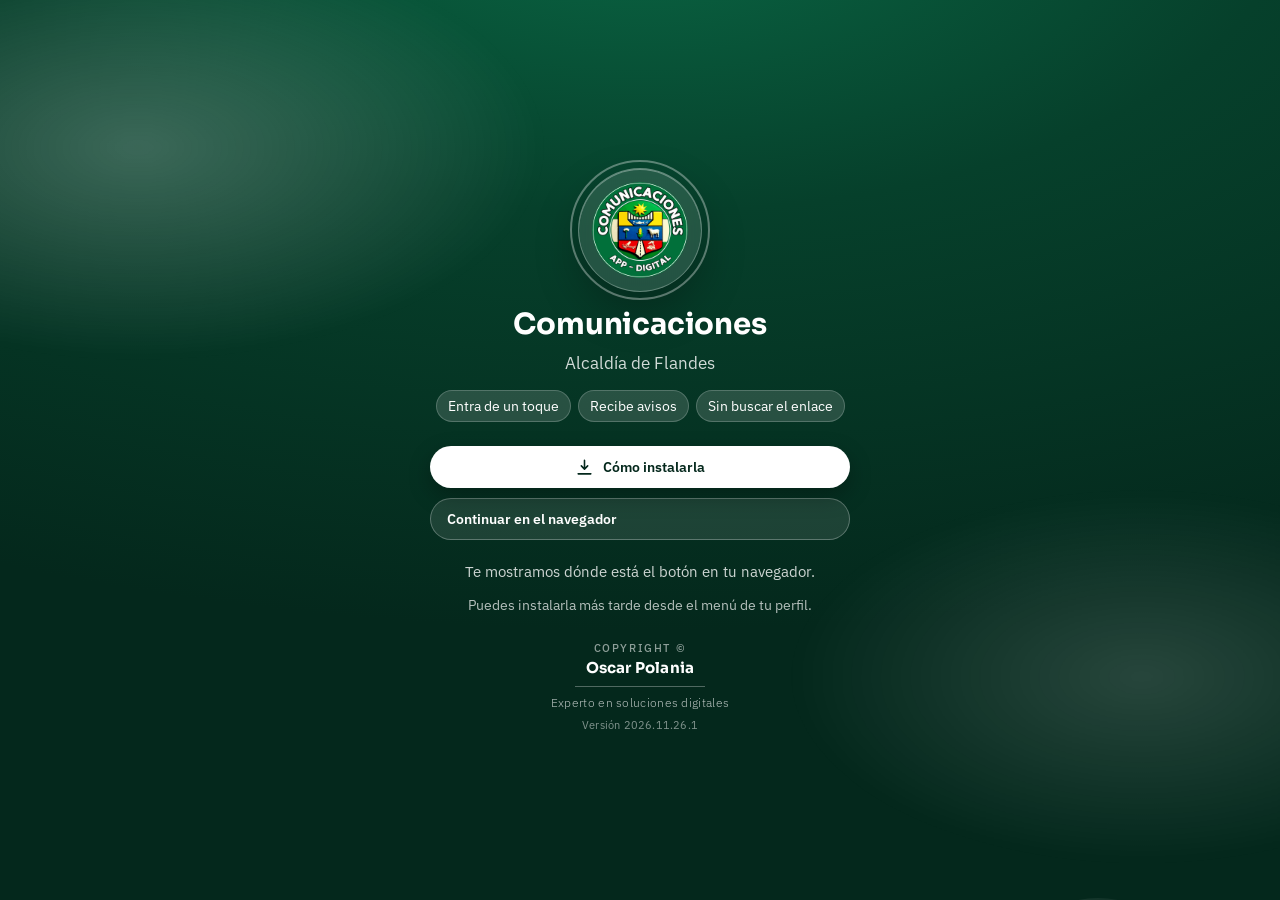
<file: index.html>
<!doctype html>
<html lang="es">
<head>
<meta charset="utf-8">
<meta name="viewport" content="width=device-width, initial-scale=1, viewport-fit=cover">
<meta name="theme-color" content="#06402B">
<meta name="description" content="App de Comunicaciones de la Alcaldía de Flandes: solicitudes, reparto, informes, comunicados y directorio.">
<title>Comunicaciones · Alcaldía de Flandes</title>

<!-- Las fuentes del kit (IBM Plex Sans y Sora). display=swap: el texto se
     ve desde el primer instante aunque la fuente llegue después. -->
<link rel="preconnect" href="https://fonts.googleapis.com">
<link rel="preconnect" href="https://fonts.gstatic.com" crossorigin>
<link rel="stylesheet" href="https://fonts.googleapis.com/css2?family=IBM+Plex+Sans:wght@400;500;600;700&family=Sora:wght@600;700;800&display=swap">
<link rel="manifest" href="manifest.json">
<!-- El icono es el escudo de COMUNICACIONES APP-DIGITAL que entregó Oss (24/09/2026).
     El de 32 va en la pestaña; el de 180 va SIN transparencia porque iOS
     pinta de negro lo transparente. -->
<link rel="icon" type="image/png" sizes="32x32" href="img/icono-32.png">
<link rel="icon" type="image/png" sizes="192x192" href="img/icono-192.png">
<link rel="apple-touch-icon" sizes="180x180" href="img/icono-180.png">

<!-- El kit primero: base.css define los colores de los dos temas -->
<link rel="stylesheet" href="kit/base.css">
<link rel="stylesheet" href="kit/banner.css">
<link rel="stylesheet" href="kit/sesion.css">
<link rel="stylesheet" href="kit/esqueletos.css">
<link rel="stylesheet" href="kit/guardado.css">
<link rel="stylesheet" href="kit/conexion.css">
<link rel="stylesheet" href="kit/instalar.css">
<link rel="stylesheet" href="kit/antidoble.css">
<link rel="stylesheet" href="kit/creditos.css">
<link rel="stylesheet" href="kit/bienvenida.css">
<link rel="stylesheet" href="kit/cielo.css">
<link rel="stylesheet" href="kit/visor.css">
<link rel="stylesheet" href="kit/insights.css">
<!-- 24/10: el asistente de ayuda (texto y voz) -->
<link rel="stylesheet" href="kit/asistente.css">
<link rel="stylesheet" href="kit/personas.css">
<link rel="stylesheet" href="kit/formato.css">
<!-- 5.1.1: soporte (con hasta 3 capturas) -->
<link rel="stylesheet" href="kit/adjuntos.css">
<link rel="stylesheet" href="kit/soporte.css">
<link rel="stylesheet" href="kit/fechas.css">
<!-- evidencias con zoom -->
<link rel="stylesheet" href="kit/carrusel.css">
<link rel="stylesheet" href="kit/exportar.css">
<link rel="stylesheet" href="styles.css">

<!-- version.js antes que el kit: la pieza de versión lee APP_VERSION al cargarse -->
<script src="version.js"></script>

<!-- js/marca.js SIEMPRE antes que kit.js: de ahí salen API_URL y el resto -->
<script src="js/marca.js"></script>
<script src="kit/kit.js"></script>
<!-- iconos.js antes que las demás piezas: todas pintan con K.icono() -->
<script src="kit/iconos.js"></script>
<script src="kit/confirmar.js"></script>
<script src="kit/version.js"></script>
<script src="kit/banner.js"></script>
<script src="kit/sesion.js"></script>
<script src="kit/esqueletos.js"></script>
<script src="kit/guardado.js"></script>
<script src="kit/conexion.js"></script>
<script src="kit/instalar.js"></script>
<script src="kit/antidoble.js"></script>
<script src="kit/creditos.js"></script>
<script src="kit/guia.js"></script>
<script src="kit/avisos.js"></script>
<script src="kit/bienvenida.js"></script>
<script src="kit/cielo.js"></script>
<script src="kit/visor.js"></script>
<script src="kit/listas.js"></script>
<script src="kit/insights.js"></script>
<!-- 24/10: Gemini (solo elige el tema) y el asistente de ayuda -->
<script src="kit/gemini.js"></script>
<script src="kit/asistente.js"></script>
<script src="kit/pastillas.js"></script>
<!-- personas.js antes que perfil.js: perfil pinta con avatar() -->
<script src="kit/personas.js"></script>
<script src="kit/formato.js"></script>
<script src="kit/perfil.js"></script>
<!-- 5.1.1: soporte. imagenes.js reduce las capturas antes de subirlas -->
<script src="kit/adjuntos.js"></script>
<script src="kit/imagenes.js"></script>
<script src="kit/soporte.js"></script>
<script src="kit/voz.js"></script>
<script src="kit/fechas.js"></script>
<script src="kit/carrusel.js"></script>
<script src="kit/exportar.js"></script>
<!-- 10.5: compartir nativo (ajuste previo F11: "compartir por otro medio" el enlace del solicitante) -->
<script src="kit/compartir.js"></script>
</head>

<body class="kit-fondo">
  <main id="app" class="app"></main>
  <!-- las vistas y ayuda.js antes que app.js: app.js las enruta -->
  <!-- oficina.js antes que las vistas (las piezas que comparten) -->
  <script src="js/oficina.js"></script>
  <!-- Fase 9: solicitudes (lista, detalle y nueva), repartir, mis informes, comunicados y directorio -->
  <script src="js/solicitudes.js"></script>
  <script src="js/repartir.js"></script>
  <script src="js/informes.js"></script>
  <script src="js/comunicados.js"></script>
  <script src="js/directorio.js"></script>
  <!-- ajuste previo F11: solicitantes externos (web SOLICITUD-PRENSA-FLANDES) -->
  <script src="js/solicitantes.js"></script>
  <script src="js/ayuda.js"></script>
  <!-- 24/10: la base del asistente (respaldo embebido) y su adaptador -->
  <script src="js/asistente-base.js"></script>
  <script src="js/asistente-app.js"></script>
  <script src="js/app.js"></script>
</body>
</html>
</file>
<file: kit/base.css>
/* ============================================================
   KIT-FLANDES · BASE VISUAL
   Fase 3 · idéntico en los 7 fronts.

   Qué trae
     Los tokens de color y forma, el tema claro/oscuro completo, la rejilla
     de 1/2/3 tarjetas (pieza 9), las pastillas de filtro (pieza 10) y los
     avisos cortos del núcleo.

   Cómo se carga (en el <head>, ANTES del styles.css de la app, para que
   la app pueda pisar lo que necesite)
     <link rel="stylesheet" href="kit/base.css">

   Regla del tema
     Nada de color fijo dentro de las piezas: todo sale de estas variables.
     Así el modo oscuro es una sola redefinición y no una cacería de #fff.
   ============================================================ */

/* ══════════════ CAJA ══════════════

   Sin esto, cualquier campo con relleno se sale de su contenedor: el ancho
   del 100% NO incluye el padding ni el borde. Fue exactamente lo que pasó
   con el campo de contraseña del login (100% + 46px del ojo = 35px fuera
   de la tarjeta, y de ahí el desplazamiento lateral de toda la pantalla en
   el teléfono). Va aquí arriba, para las siete apps, y no en un parche.   */

*, *::before, *::after { box-sizing: border-box; }

/* Red de seguridad: si algún día algo vuelve a asomar, la pantalla no se
   desplaza en horizontal. No sustituye a arreglar la causa. */
html { overflow-x: hidden; }
body { max-width: 100%; overflow-x: hidden; }
/* 25/09 · 'hidden' en html y body convierte al body en una caja con scroll
   propio y las barras fijas (position: sticky) de revisión y requerimientos
   se iban con el contenido. 'clip' recorta igual sin crear esa caja. */
@supports (overflow-x: clip) {
  html, body { overflow-x: clip; }
}
/* 5.1 · LA LETRA DE LA APP. Nadie le ponía fuente al body: todo lo que no
   declaraba la suya (los datos de las fichas, los textos de los accesos)
   salía en la letra por defecto del navegador, que en iPhone y en el
   computador es Times, con serifas. En Android no se notaba porque allí la
   letra por defecto ya es sin serifas. */
body { font-family: var(--k-fuente); -webkit-text-size-adjust: 100%; }

/* ══════════════ TOKENS ══════════════ */

:root {
  /* marca (la de la Alcaldía de Flandes) */
  --k-marca:        #06402B;
  --k-marca-2:      #04281C;
  --k-marca-clara:  #0a6644;
  --k-marca-rgb:    6, 64, 43;

  /* superficies */
  --k-fondo:        #eef2f0;
  --k-papel:        #ffffff;
  --k-papel-2:      #f6f8f7;
  --k-linea:        rgba(6, 64, 43, .14);
  --k-velo:         rgba(0, 0, 0, .42);

  /* texto */
  --k-tinta:        #0f1f16;
  --k-tinta-2:      #3d5248;
  --k-apagado:      #4b5c54;   /* 18/11 · 4,5:1 también sobre el fondo */

  /* estados */
  --k-ok:           #15803d;   /* 18/11 · antes #16a34a (3,3:1); así pasa 4,5:1 como texto y con letra blanca */
  --k-ok-fondo:     #dcfce7;
  --k-aviso:        #b45309;
  --k-aviso-fondo:  #ffedd5;
  --k-malo:         #dc2626;
  --k-malo-fondo:   #fee2e2;

  /* formas */
  --k-r-sm: 10px;
  --k-r-md: 14px;
  --k-r-lg: 20px;
  --k-r-pill: 999px;

  --k-sombra-1: 0 1px 2px rgba(15, 23, 20, .08), 0 2px 10px rgba(15, 23, 20, .06);   /* 18/11 · sombras neutras */
  --k-sombra-2: 0 12px 34px rgba(15, 23, 20, .16);
  --k-sombra-marca: 0 8px 22px rgba(15, 31, 22, .18);   /* 18/11 · sin resplandor verde */

  /* medidas que varias piezas comparten */
  --k-banner-alto: 58px;
  --k-rueda-fila: 42px;

  /* OJO: estas dos fuentes hay que CARGARLAS en el <head> de cada front
     (fonts.googleapis.com, IBM Plex Sans 400/500/600/700 y Sora 600/700/800).
     Aquí solo se nombran. Sin ese <link>, la app cae a la fuente del sistema
     y se ve genérica; fue lo que pasó hasta el 21/09/2026. */
  --k-fuente: 'IBM Plex Sans', system-ui, -apple-system, 'Segoe UI', sans-serif;
  --k-fuente-titulo: 'Sora', var(--k-fuente);

  color-scheme: light;
}

:root[data-tema="oscuro"] {
  --k-fondo:        #0d1512;
  --k-papel:        #14201b;
  --k-papel-2:      #1b2a23;
  --k-linea:        rgba(255, 255, 255, .12);
  --k-velo:         rgba(0, 0, 0, .62);

  --k-tinta:        #e8f0eb;
  --k-tinta-2:      #b9ccc2;
  --k-apagado:      #8ba298;

  --k-marca:        #2f9c6e;
  --k-marca-2:      #14201b;
  --k-marca-clara:  #44c48c;
  --k-marca-rgb:    47, 156, 110;

  --k-ok-fondo:     #10331f;
  --k-aviso-fondo:  #332414;
  --k-malo-fondo:   #3a1a1a;

  --k-sombra-1: 0 1px 2px rgba(0, 0, 0, .55), 0 2px 10px rgba(0, 0, 0, .40);
  --k-sombra-2: 0 12px 34px rgba(0, 0, 0, .62);
  --k-sombra-marca: 0 8px 24px rgba(0, 0, 0, .5);

  color-scheme: dark;
}

/* ══════════════ SUELO ══════════════ */

.kit-fondo {
  background: var(--k-fondo);
  color: var(--k-tinta);
}

/* Botón base: lo usan todas las piezas. La app puede tener los suyos. */
.kit-btn {
  appearance: none;
  border: 1px solid var(--k-linea);
  background: var(--k-papel);
  color: var(--k-tinta);
  font: 600 14px/1.2 var(--k-fuente);
  padding: 10px 16px;
  border-radius: var(--k-r-pill);
  cursor: pointer;
  display: inline-flex;
  align-items: center;
  gap: 8px;
  min-height: 42px;
  transition: transform .12s ease, box-shadow .16s ease, background .16s ease;
  -webkit-tap-highlight-color: transparent;
}
.kit-btn:hover { box-shadow: var(--k-sombra-1); }
.kit-btn:active { transform: scale(.97); }
.kit-btn:focus-visible { outline: 2px solid var(--k-marca); outline-offset: 2px; }
.kit-btn[disabled], .kit-btn[aria-disabled="true"] { opacity: .5; cursor: not-allowed; transform: none; }

.kit-btn--marca {
  background: var(--k-marca);
  border-color: transparent;
  color: #fff;
  box-shadow: var(--k-sombra-marca);
}
.kit-btn--malo { background: var(--k-malo); border-color: transparent; color: #fff; }
.kit-btn--plano { background: transparent; border-color: transparent; box-shadow: none; }
/* 10.6 · el botón plano de peligro (Retirar, Quitar, Eliminar sesión): antes
   heredaba el texto blanco de --malo sobre el fondo transparente de --plano
   y quedaba INVISIBLE. Texto rojo con borde suave. */
.kit-btn--plano.kit-btn--malo { background: transparent; color: var(--k-malo); border-color: rgba(220, 38, 38, .35); }
.kit-btn--plano.kit-btn--malo:hover { background: var(--k-malo-fondo); }
:root[data-tema="oscuro"] .kit-btn--plano.kit-btn--malo { color: #f87171; border-color: rgba(248, 113, 113, .4); }

.kit-tarjeta {
  background: var(--k-papel);
  border: 1px solid var(--k-linea);
  border-radius: var(--k-r-lg);
  box-shadow: var(--k-sombra-1);
  padding: 16px;
}

/* ══════════════ PIEZA 9 · REJILLA 1 / 2 / 3 TARJETAS ══════════════

   El ancho manda, no el dispositivo: una tablet apaisada ve 3 columnas
   igual que un PC. `--k-tarjeta-min` deja que una vista pida tarjetas
   más anchas sin tocar esta hoja.                                        */

.kit-rejilla {
  --k-tarjeta-min: 300px;
  display: grid;
  gap: 14px;
  grid-template-columns: 1fr;
}
@media (min-width: 680px)  { .kit-rejilla { grid-template-columns: repeat(2, minmax(0, 1fr)); } }
@media (min-width: 1080px) { .kit-rejilla { grid-template-columns: repeat(3, minmax(0, 1fr)); } }

/* Variante automática: tantas columnas como quepan, sin cortes raros. */
.kit-rejilla--auto {
  grid-template-columns: repeat(auto-fill, minmax(var(--k-tarjeta-min), 1fr));
}
@media (min-width: 680px)  { .kit-rejilla--auto { grid-template-columns: repeat(auto-fill, minmax(var(--k-tarjeta-min), 1fr)); } }
@media (min-width: 1080px) { .kit-rejilla--auto { grid-template-columns: repeat(auto-fill, minmax(var(--k-tarjeta-min), 1fr)); } }

/* Una vista que debe ocupar todo el ancho del PC se marca con esto. */
.kit-ancho { width: min(1280px, 100%); margin-inline: auto; }
.kit-ancho--estrecho { width: min(760px, 100%); margin-inline: auto; }

/* ══════════════ PIEZA 10 · PASTILLAS DE FILTRO ══════════════ */

.kit-pastillas {
  display: flex;
  flex-wrap: nowrap;
  gap: 8px;
  overflow-x: auto;
  padding: 6px 2px 10px;
  scrollbar-width: none;
  -webkit-overflow-scrolling: touch;
}
.kit-pastillas::-webkit-scrollbar { display: none; }
.kit-pastillas--envuelve { flex-wrap: wrap; overflow: visible; }
/* 19/11 (2) · la cuenta que se radica el último día del periodo (fecha de radicación = mañana) */
.kit-ultimo-dia { color: #9a3412; font-weight: 600; }
/* 19/11 · en el PC la fila que se sale se arrastra con el mouse (kit/pastillas.js) */
@media (pointer: fine) {
  .kit-arrastrable { cursor: grab; }
  .kit-arrastrando, .kit-arrastrando * { cursor: grabbing !important; user-select: none; }
}

.kit-pastilla {
  appearance: none;
  flex: 0 0 auto;
  border: 1px solid var(--k-linea);
  background: var(--k-papel);
  color: var(--k-tinta-2);
  font: 600 13px/1 var(--k-fuente);
  padding: 9px 14px;
  border-radius: var(--k-r-pill);
  cursor: pointer;
  display: inline-flex;
  align-items: center;
  gap: 7px;
  white-space: nowrap;
  transition: transform .12s ease, background .16s ease, color .16s ease, border-color .16s ease;
  -webkit-tap-highlight-color: transparent;
}
.kit-pastilla:active { transform: scale(.95); }
.kit-pastilla[aria-pressed="true"] {
  background: var(--k-marca);
  border-color: transparent;
  color: #fff;
  box-shadow: var(--k-sombra-marca);
}
.kit-pastilla__conteo {
  font-size: 11px;
  font-weight: 700;
  background: rgba(var(--k-marca-rgb), .12);
  color: var(--k-marca);
  padding: 2px 7px;
  border-radius: var(--k-r-pill);
  min-width: 20px;
  text-align: center;
}
.kit-pastilla[aria-pressed="true"] .kit-pastilla__conteo {
  background: rgba(255, 255, 255, .22);
  color: #fff;
}
.kit-pastilla--ok[aria-pressed="true"]    { background: var(--k-ok); }
.kit-pastilla--aviso[aria-pressed="true"] { background: var(--k-aviso); }
.kit-pastilla--malo[aria-pressed="true"]  { background: var(--k-malo); }

/* ══════════════ AVISOS CORTOS (núcleo) ══════════════ */

.kit-avisos {
  position: fixed;
  top: calc(var(--k-banner-alto) + 10px);
  left: 50%;
  transform: translateX(-50%);
  z-index: 9600;
  display: flex;
  flex-direction: column;
  gap: 8px;
  align-items: center;
  pointer-events: none;
  width: min(520px, calc(100vw - 24px));
}
.kit-aviso {
  background: var(--k-papel);
  color: var(--k-tinta);
  border: 1px solid var(--k-linea);
  border-radius: var(--k-r-md);
  box-shadow: var(--k-sombra-2);
  padding: 11px 16px;
  font: 500 14px/1.35 var(--k-fuente);
  opacity: 0;
  transform: translateY(-10px);
  transition: opacity .22s ease, transform .22s ease;
  max-width: 100%;
}
.kit-aviso--on { opacity: 1; transform: translateY(0); }
/* 18/11 · sin franja lateral: el estado se dice con el fondo y el borde */
.kit-aviso--ok    { background: var(--k-ok-fondo);    border-color: color-mix(in srgb, var(--k-ok) 40%, transparent); }
.kit-aviso--aviso { background: var(--k-aviso-fondo); border-color: color-mix(in srgb, var(--k-aviso) 40%, transparent); }
.kit-aviso--malo  { background: var(--k-malo-fondo);  border-color: color-mix(in srgb, var(--k-malo) 40%, transparent); }

/* ══════════════ CAPAS Y MODALES (base común de las piezas) ══════════════ */

.kit-capa {
  position: fixed;
  inset: 0;
  z-index: 9700;
  display: flex;
  align-items: center;
  justify-content: center;
  padding: 16px;
}
.kit-capa__velo {
  position: absolute;
  inset: 0;
  background: var(--k-velo);
  backdrop-filter: blur(3px);
  opacity: 0;
  transition: opacity .2s ease;
}
.kit-capa--on .kit-capa__velo { opacity: 1; }
.kit-capa__hoja {
  position: relative;
  background: var(--k-papel);
  color: var(--k-tinta);
  border-radius: var(--k-r-lg);
  box-shadow: var(--k-sombra-2);
  width: min(560px, 100%);
  max-height: min(86vh, 760px);
  display: flex;
  flex-direction: column;
  overflow: hidden;
  transform: translateY(14px) scale(.98);
  opacity: 0;
  transition: transform .22s cubic-bezier(.2, .9, .3, 1), opacity .22s ease;
}
.kit-capa--on .kit-capa__hoja { transform: none; opacity: 1; }
.kit-capa__h {
  display: flex;
  align-items: center;
  gap: 10px;
  padding: 14px 16px;
  border-bottom: 1px solid var(--k-linea);
  font: 700 16px/1.25 var(--k-fuente-titulo);
  flex: 0 0 auto;
}
.kit-capa__cuerpo { padding: 16px; overflow: auto; flex: 1 1 auto; }
.kit-capa__pie {
  display: flex;
  gap: 10px;
  justify-content: flex-end;
  padding: 12px 16px;
  border-top: 1px solid var(--k-linea);
  flex: 0 0 auto;
  flex-wrap: wrap;
}
.kit-capa__x {
  margin-left: auto;
  border: 0;
  background: transparent;
  color: var(--k-apagado);
  font-size: 22px;
  line-height: 1;
  cursor: pointer;
  padding: 4px 8px;
  border-radius: var(--k-r-sm);
}
.kit-capa__x:hover { background: var(--k-papel-2); color: var(--k-tinta); }

/* ══════════════ ACCESIBILIDAD Y MOVIMIENTO ══════════════ */

.kit-oculto { display: none !important; }
.kit-solo-lector {
  position: absolute; width: 1px; height: 1px;
  padding: 0; margin: -1px; overflow: hidden;
  clip: rect(0 0 0 0); white-space: nowrap; border: 0;
}

@media (prefers-reduced-motion: reduce) {
  .kit-btn, .kit-pastilla, .kit-aviso, .kit-capa__hoja, .kit-capa__velo {
    transition: none !important;
  }
}


/* ══════════════ ICONOS (pieza 24) ══════════════
   Los SVG del set heredan el color del texto y se alinean con la linea
   base, que es lo que un emoji nunca hacia: dentro de un boton quedaban
   dos o tres pixeles altos y descuadraban la fila. */

.kit-ico {
  display: inline-block;
  vertical-align: -0.18em;
  flex-shrink: 0;
  pointer-events: none;          /* el clic es del boton, no del dibujo */
}
.kit-btn .kit-ico { vertical-align: -0.22em; }

/* Un boton que solo lleva icono se centra de verdad y no hereda el
   interletrado del texto. */
.kit-capa__x, .kit-visor__b, .kit-carr__b, .kit-adj__x, .kit-sesion__ojo {
  display: inline-flex;
  align-items: center;
  justify-content: center;
  line-height: 0;
}
.kit-capa__x .kit-ico, .kit-visor__b .kit-ico, .kit-carr__b .kit-ico,
.kit-adj__x .kit-ico, .kit-sesion__ojo .kit-ico { vertical-align: 0; }


/* ══════════════ CONFIRMAR (pieza 25) ══════════════ */

.kit-conf__hoja { max-width: 460px; }
.kit-conf__lista { list-style: none; margin: 0; padding: 0; }
.kit-conf__lista li {
  display: flex;
  gap: 12px;
  justify-content: space-between;
  align-items: baseline;
  padding: 9px 0;
  border-top: 1px solid var(--k-linea);
}
.kit-conf__lista li:first-child { border-top: 0; }
.kit-conf__lista span { font-size: .84rem; color: var(--k-apagado); flex: 0 0 auto; }
.kit-conf__lista b { text-align: right; word-break: break-word; }
.kit-conf__texto { margin: 0; line-height: 1.5; }
.kit-conf__nota { margin: 12px 0 0; font-size: .8rem; line-height: 1.45; color: var(--k-apagado); }
.kit-conf__pie { display: flex; gap: 10px; }
.kit-conf__pie .kit-btn { flex: 1 1 0; }
/* 4.5 · la variante de borrar. Rojo solo aquí: el resto de la app no
   tiene un solo botón rojo, y por eso este se lee. */
.kit-conf--peligro .kit-conf__si {
  background: var(--k-mal, #c0392b);
  border-color: var(--k-mal, #c0392b);
  color: #fff;
}
.kit-conf--peligro .kit-capa__h { color: var(--k-mal, #c0392b); }
</file>
<file: kit/banner.css>
/* ============================================================
   KIT-FLANDES · PIEZA 1 · BANNER — estilos
   Pareja de kit/banner.js. Se carga después de kit/base.css.
   ============================================================ */

.kit-con-banner body { padding-top: var(--k-banner-alto); }

.kit-banner {
  position: fixed;
  top: 0; left: 0; right: 0;
  height: var(--k-banner-alto);
  z-index: 9400;
  display: flex;
  align-items: center;
  gap: 10px;
  padding: 0 12px;
  background: var(--k-marca);
  color: #fff;
  box-shadow: var(--k-sombra-marca);
  /* respeta la muesca del iPhone */
  padding-top: env(safe-area-inset-top, 0);
  height: calc(var(--k-banner-alto) + env(safe-area-inset-top, 0));
}

.kit-banner__atras {
  appearance: none;
  border: 0;
  background: rgba(255, 255, 255, .14);
  color: #fff;
  width: 38px; height: 38px;
  border-radius: var(--k-r-pill);
  display: inline-flex;
  align-items: center;
  justify-content: center;
  cursor: pointer;
  flex: 0 0 auto;
  transition: transform .12s ease, background .16s ease;
  -webkit-tap-highlight-color: transparent;
}
.kit-banner__atras:hover { background: rgba(255, 255, 255, .24); }
.kit-banner__atras:active { transform: scale(.9); }
.kit-banner__atras[hidden] { display: none; }

.kit-banner__titulo {
  flex: 1 1 auto;
  margin: 0;
  font: 700 17px/1.2 var(--k-fuente-titulo);
  color: #fff;
  white-space: nowrap;
  overflow: hidden;
  text-overflow: ellipsis;
}

.kit-banner__dcha {
  position: relative;
  display: flex;
  align-items: center;
  gap: 6px;
  flex: 0 0 auto;
}

.kit-banner__tema {
  appearance: none;
  border: 0;
  background: rgba(255, 255, 255, .14);
  width: 34px; height: 34px;
  border-radius: var(--k-r-pill);
  font-size: 15px;
  line-height: 1;
  cursor: pointer;
  display: inline-flex;
  align-items: center;
  justify-content: center;
  transition: transform .12s ease;
  -webkit-tap-highlight-color: transparent;
}
.kit-banner__tema:active { transform: scale(.9); }

.kit-banner__perfil {
  appearance: none;
  border: 2px solid rgba(255, 255, 255, .5);
  background: rgba(255, 255, 255, .16);
  width: 38px; height: 38px;
  border-radius: var(--k-r-pill);
  padding: 0;
  cursor: pointer;
  overflow: hidden;
  display: inline-flex;
  align-items: center;
  justify-content: center;
  transition: transform .12s ease, border-color .16s ease;
  -webkit-tap-highlight-color: transparent;
}
.kit-banner__perfil:active { transform: scale(.92); }
.kit-banner__perfil[aria-expanded="true"] { border-color: #fff; }

.kit-banner__foto {
  width: 100%; height: 100%;
  display: block;
  display: flex;
  align-items: center;
  justify-content: center;
  font: 700 13px/1 var(--k-fuente);
  color: #fff;
  letter-spacing: .5px;
}
.kit-banner__foto img { width: 100%; height: 100%; object-fit: cover; display: block; }

/* ── menú de la foto ── */

.kit-banner__menu {
  position: absolute;
  top: calc(100% + 8px);
  right: 0;
  min-width: 212px;
  background: var(--k-papel);
  color: var(--k-tinta);
  border: 1px solid var(--k-linea);
  border-radius: var(--k-r-md);
  box-shadow: var(--k-sombra-2);
  padding: 6px;
  display: none;
  flex-direction: column;
  gap: 2px;
  z-index: 9500;
}
.kit-banner__menu--on { display: flex; animation: kit-banner-caer .16s ease both; }

@keyframes kit-banner-caer {
  from { opacity: 0; transform: translateY(-6px); }
  to   { opacity: 1; transform: none; }
}

.kit-banner__quien {
  padding: 9px 12px 11px;
  border-bottom: 1px solid var(--k-linea);
  margin-bottom: 4px;
  display: flex;
  flex-direction: column;
  gap: 2px;
}
.kit-banner__quien b { font: 700 13px/1.25 var(--k-fuente); }
.kit-banner__quien span { font: 500 11px/1 var(--k-fuente); color: var(--k-apagado); letter-spacing: .4px; }

.kit-banner__mi {
  appearance: none;
  border: 0;
  background: transparent;
  color: var(--k-tinta);
  font: 500 14px/1.2 var(--k-fuente);
  text-align: left;
  padding: 11px 12px;
  border-radius: var(--k-r-sm);
  cursor: pointer;
  -webkit-tap-highlight-color: transparent;
}
.kit-banner__mi:hover { background: var(--k-papel-2); }
.kit-banner__mi--peligro { color: var(--k-malo); }
/* 25/09 · el cambio de tema dentro del menú solo aparece en el celular */
.kit-banner__mi--tema { display: none; align-items: center; gap: 8px; }

@media (max-width: 420px) {
  .kit-banner__titulo { font-size: 15px; }
  .kit-banner__tema { display: none; }   /* el tema queda en el menú de perfil */
  .kit-banner__mi--tema { display: flex; }
  /* sin menú de perfil (antes de entrar) el botón luna/sol se queda a la vista */
  .kit-banner__dcha:has(.kit-banner__perfil[hidden]) .kit-banner__tema { display: inline-flex; }
}

@media (prefers-reduced-motion: reduce) {
  .kit-banner__menu--on { animation: none; }
}
</file>
<file: kit/sesion.css>
/* ============================================================
   KIT-FLANDES · PIEZA 2 · LOGIN — estilos
   Pareja de kit/sesion.js.
   ============================================================ */

.kit-sesion {
  position: fixed;
  inset: 0;
  z-index: 9300;
  display: flex;
  align-items: center;
  justify-content: center;
  padding: 20px;
  background:
    radial-gradient(1200px 600px at 50% -10%, rgba(var(--k-marca-rgb), .22), transparent 70%),
    var(--k-fondo);
  overflow: auto;
  transition: opacity .24s ease;
}
.kit-sesion--fuera { opacity: 0; pointer-events: none; }

.kit-sesion__caja {
  width: min(400px, 100%);
  background: var(--k-papel);
  border: 1px solid var(--k-linea);
  border-radius: var(--k-r-lg);
  box-shadow: var(--k-sombra-2);
  padding: 30px 26px 22px;
  animation: kit-sesion-entra .3s cubic-bezier(.2, .9, .3, 1) both;
}
@keyframes kit-sesion-entra {
  from { opacity: 0; transform: translateY(18px); }
  to   { opacity: 1; transform: none; }
}

.kit-sesion__marca { text-align: center; margin-bottom: 22px; }
.kit-sesion__logo {
  width: 88px; height: 88px;
  object-fit: contain;
  margin-bottom: 12px;
}
.kit-sesion__t {
  margin: 0 0 6px;
  font: 800 20px/1.25 var(--k-fuente-titulo);
  color: var(--k-marca);
  letter-spacing: .3px;
}
:root[data-tema="oscuro"] .kit-sesion__t { color: var(--k-marca-clara); }
.kit-sesion__sub { margin: 0; font: 400 13px/1.45 var(--k-fuente); color: var(--k-apagado); }

/* ── formulario ── */

.kit-sesion__form { display: flex; flex-direction: column; gap: 14px; }
.kit-sesion__form--modal { gap: 14px; }

.kit-sesion__campo { display: flex; flex-direction: column; gap: 6px; }
.kit-sesion__campo > span {
  font: 600 12px/1 var(--k-fuente);
  color: var(--k-tinta-2);
  letter-spacing: .3px;
}
.kit-sesion__campo input {
  appearance: none;
  width: 100%;
  border: 1px solid var(--k-linea);
  background: var(--k-papel-2);
  color: var(--k-tinta);
  /* 16px reales: por debajo de eso, iOS hace zoom al enfocar el campo y la
     pantalla queda descuadrada y corrida hacia un lado. */
  font: 500 16px/1.2 var(--k-fuente);
  padding: 13px 14px;
  border-radius: var(--k-r-md);
  transition: border-color .16s ease, box-shadow .16s ease;
}
.kit-sesion__campo input:focus {
  outline: none;
  border-color: var(--k-marca);
  box-shadow: 0 0 0 3px rgba(var(--k-marca-rgb), .16);
}

.kit-sesion__clave { position: relative; }
.kit-sesion__clave input { padding-right: 46px; }
.kit-sesion__ojo {
  position: absolute;
  right: 6px;
  top: 50%;
  transform: translateY(-50%);
  appearance: none;
  border: 0;
  background: transparent;
  font-size: 16px;
  line-height: 1;
  cursor: pointer;
  padding: 8px;
  border-radius: var(--k-r-sm);
  -webkit-tap-highlight-color: transparent;
}
.kit-sesion__ojo:hover { background: var(--k-papel); }
/* 27/09 · el ojo va en todos los campos de clave (también en el modal de
   cambiar): color de la tinta suave, centrado, y un anillo al enfocarlo
   con el teclado. */
.kit-sesion__ojo {
  display: inline-flex;
  align-items: center;
  justify-content: center;
  color: var(--k-tinta-2, var(--k-tinta));
}
.kit-sesion__ojo[aria-pressed="true"] { color: var(--k-marca); }
.kit-sesion__ojo:focus-visible { outline: 2px solid var(--k-marca); outline-offset: 1px; }
.kit-sesion__clave input { width: 100%; box-sizing: border-box; }

.kit-sesion__error {
  margin: 0;
  font: 500 13px/1.4 var(--k-fuente);
  color: var(--k-malo);
  background: var(--k-malo-fondo);
  border-radius: var(--k-r-sm);
  padding: 0;
  max-height: 0;
  overflow: hidden;
  transition: max-height .2s ease, padding .2s ease;
}
.kit-sesion__error--on { padding: 10px 12px; max-height: 140px; }

.kit-sesion__entrar { justify-content: center; margin-top: 4px; }
.kit-sesion__olvide { justify-content: center; color: var(--k-apagado); font-size: 13px; min-height: 38px; }

.kit-sesion__pie {
  margin-top: 20px;
  padding-top: 14px;
  border-top: 1px solid var(--k-linea);
  text-align: center;
  font: 400 11px/1.4 var(--k-fuente);
  color: var(--k-apagado);
}

/* ── elegir contrato ── */

.kit-sesion__aclara { margin: 0 0 14px; font: 400 13px/1.5 var(--k-fuente); color: var(--k-tinta-2); }
.kit-sesion__contratos { list-style: none; margin: 0; padding: 0; display: flex; flex-direction: column; gap: 10px; }

.kit-sesion__contrato {
  appearance: none;
  width: 100%;
  text-align: left;
  border: 1px solid var(--k-linea);
  background: var(--k-papel-2);
  border-radius: var(--k-r-md);
  padding: 14px 16px;
  cursor: pointer;
  display: flex;
  flex-direction: column;
  gap: 3px;
  transition: border-color .16s ease, background .16s ease, transform .12s ease;
  -webkit-tap-highlight-color: transparent;
}
.kit-sesion__contrato:hover { border-color: var(--k-marca); background: rgba(var(--k-marca-rgb), .06); }
.kit-sesion__contrato:active { transform: scale(.99); }
.kit-sesion__contrato b { font: 700 15px/1.2 var(--k-fuente); color: var(--k-marca); }
:root[data-tema="oscuro"] .kit-sesion__contrato b { color: var(--k-marca-clara); }
.kit-sesion__contrato span { font: 500 13px/1.3 var(--k-fuente); color: var(--k-tinta); }
.kit-sesion__contrato small { font: 400 11px/1.3 var(--k-fuente); color: var(--k-apagado); }

@media (prefers-reduced-motion: reduce) {
  .kit-sesion, .kit-sesion__caja, .kit-sesion__error { animation: none !important; transition: none !important; }
}

/* ============================================================
   ANTESALA DE LOS AVISOS (pieza 19)
   Vive aquí porque comparte la hoja inferior de esta pieza.

   Por qué existe: antes se llamaba derecho al permiso del sistema y al
   usuario le caía el cuadro de Android nada más entrar, sin contexto.
   Quien contesta "Bloquear" ahí no vuelve a ver la pregunta nunca.
   ============================================================ */

.kit-avpre__hoja {
  text-align: center;
  padding: 26px 22px calc(22px + env(safe-area-inset-bottom));
  display: flex;
  flex-direction: column;
  align-items: center;
  gap: 10px;
}

.kit-avpre__campana {
  position: relative;
  width: 62px;
  height: 62px;
  border-radius: 50%;
  display: grid;
  place-items: center;
  color: var(--k-marca);
  background: rgba(var(--k-marca-rgb), .1);
  animation: kit-avpre-toca 2.6s ease-in-out infinite;
}
@keyframes kit-avpre-toca {
  0%, 62%, 100% { transform: rotate(0); }
  68% { transform: rotate(-11deg); }
  74% { transform: rotate(9deg); }
  80% { transform: rotate(-6deg); }
  86% { transform: rotate(3deg); }
}
.kit-avpre__punto {
  position: absolute;
  top: 11px; right: 13px;
  width: 9px; height: 9px;
  border-radius: 50%;
  background: var(--k-malo);
  box-shadow: 0 0 0 3px var(--k-papel);
}

.kit-avpre__t {
  margin: 2px 0 0;
  font: 700 1.14rem/1.25 var(--k-fuente-titulo);
  color: var(--k-tinta);
}
.kit-avpre__p {
  margin: 0;
  font-size: .9rem;
  line-height: 1.45;
  color: var(--k-tinta-2);
}
.kit-avpre__lista {
  margin: 2px 0 6px;
  padding: 0;
  list-style: none;
  display: flex;
  flex-direction: column;
  gap: 6px;
  width: 100%;
}
.kit-avpre__lista li {
  font-size: .84rem;
  color: var(--k-tinta-2);
  background: var(--k-papel-2);
  border: 1px solid var(--k-linea);
  border-radius: var(--k-r-sm);
  padding: 9px 12px;
}
.kit-avpre__si, .kit-avpre__no { width: 100%; }

@media (prefers-reduced-motion: reduce) {
  .kit-avpre__campana { animation: none; }
}

/* ============================================================
   CAPA DE CARÁCTER (21/09/2026)

   El login quedaba correcto pero plano: caja blanca sobre fondo gris.
   Esto le pone profundidad y movimiento sin tocar el HTML de la pieza,
   solo redefiniendo lo que ya existe. Sigue saliendo todo de los tokens,
   así que el modo oscuro se mantiene solo.
   ============================================================ */

.kit-sesion {
  /* Un fondo con relieve: la luz de marca arriba, una segunda mancha
     abajo y una malla muy tenue que evita el gris muerto. */
  background:
    radial-gradient(1100px 520px at 50% -12%, rgba(var(--k-marca-rgb), .30), transparent 68%),
    radial-gradient(760px 420px at 88% 108%, rgba(var(--k-marca-rgb), .16), transparent 66%),
    var(--k-fondo);
}

.kit-sesion::before {
  /* Haz de luz que cruza muy despacio por detrás de la tarjeta. */
  content: '';
  position: absolute;
  inset: -30% -10% auto -10%;
  height: 78%;
  background: radial-gradient(48% 52% at 50% 50%, rgba(var(--k-marca-rgb), .18), transparent 70%);
  filter: blur(26px);
  animation: kit-sesion-halo 14s ease-in-out infinite alternate;
  pointer-events: none;
}
@keyframes kit-sesion-halo {
  from { transform: translate3d(-6%, 0, 0) scale(1); }
  to   { transform: translate3d(6%, 4%, 0) scale(1.12); }
}

.kit-sesion__caja {
  position: relative;
  padding: 34px 24px 24px;
  border-radius: 26px;
  /* Cristal: deja ver el fondo por debajo en vez de taparlo. */
  background: color-mix(in srgb, var(--k-papel) 86%, transparent);
  backdrop-filter: blur(16px) saturate(1.3);
  -webkit-backdrop-filter: blur(16px) saturate(1.3);
  border: 1px solid color-mix(in srgb, var(--k-marca) 16%, transparent);
  box-shadow:
    0 28px 60px -22px rgba(var(--k-marca-rgb), .42),
    0 2px 0 rgba(255, 255, 255, .5) inset;
  animation: kit-sesion-entra .52s cubic-bezier(.22, 1, .36, 1) both;
}

/* Filo luminoso en el borde superior: el detalle que separa una tarjeta
   de algo que parece una pieza de vidrio. */
.kit-sesion__caja::before {
  content: '';
  position: absolute;
  top: -1px; left: 12%; right: 12%;
  height: 1px;
  background: linear-gradient(90deg, transparent, color-mix(in srgb, var(--k-marca) 60%, transparent), transparent);
}

/* El escudo, dentro de un anillo con luz propia. */
.kit-sesion__logo {
  width: 104px; height: 104px;
  padding: 7px;
  border-radius: 50%;
  background: color-mix(in srgb, var(--k-papel) 75%, transparent);
  border: 1px solid color-mix(in srgb, var(--k-marca) 22%, transparent);
  box-shadow: 0 12px 26px -14px rgba(15, 31, 22, .35);   /* 18/11 · sombra neutra */
  animation: kit-sesion-escudo .7s cubic-bezier(.22, 1, .36, 1) both .08s;
}
@keyframes kit-sesion-escudo {
  from { opacity: 0; transform: translateY(10px) scale(.9); }
  to   { opacity: 1; transform: none; }
}

.kit-sesion__t {
  font-size: 23px;
  letter-spacing: .4px;
  color: var(--k-marca);   /* 18/11 · color sólido, sin texto en degradado */
}
:root[data-tema="oscuro"] .kit-sesion__t { color: #7ee0b0; }

.kit-sesion__campo input {
  border-radius: 14px;
  padding: 14px 15px;
  background: color-mix(in srgb, var(--k-papel-2) 90%, transparent);
}
.kit-sesion__campo input:focus {
  box-shadow: 0 0 0 3px rgba(var(--k-marca-rgb), .18);
}

/* El botón de entrar: degradado, no plano, y con un brillo que lo cruza
   al pasar por encima. */
.kit-sesion__form .kit-btn--marca {
  position: relative;
  overflow: hidden;
  padding: 15px 18px;
  border-radius: var(--k-r-pill);
  /* 18/11 · botón sólido, sin degradado ni resplandor de color */
  background: var(--k-marca);
  box-shadow: 0 10px 22px -12px rgba(15, 31, 22, .45);
  transition: transform .14s ease, box-shadow .2s ease;
}
.kit-sesion__form .kit-btn--marca::after {
  content: '';
  position: absolute;
  top: 0; bottom: 0; left: -60%;
  width: 45%;
  background: linear-gradient(100deg, transparent, rgba(255, 255, 255, .28), transparent);
  transform: skewX(-18deg);
  transition: left .55s ease;
}
.kit-sesion__form .kit-btn--marca::after { display: none; }   /* 18/11 · sin brillo que cruza */
.kit-sesion__form .kit-btn--marca:hover { background: var(--k-marca-clara); }
.kit-sesion__form .kit-btn--marca:active { transform: translateY(1px) scale(.99); }

@media (prefers-reduced-motion: reduce) {
  .kit-sesion::before { animation: none; }
  .kit-sesion__caja, .kit-sesion__logo { animation: none; }
}

/* 4.7 · el pie de autoría dentro de la tarjeta de entrada */
.kit-sesion__cred { padding: 16px 0 2px; margin-top: 0; }
.kit-sesion__cred .kit-cred__autor { font-size: 16px; }
.kit-sesion__cred .kit-cred__frase { font-size: 12px; margin-top: 9px; padding-top: 9px; }

/* ============================================================
   7.1 · LOGIN QUE CABE EN LA PANTALLA DEL COMPUTADOR (23/09/2026)

   Dos cosas lo cortaban en un portátil (≈ 600-700 px de alto útil):
     · align-items: center en una capa con scroll: cuando la tarjeta era
       más alta que la ventana, el escudo quedaba por ENCIMA del borde y
       el scroll no llegaba a él. margin: auto centra cuando cabe y deja
       subir hasta arriba cuando no.
     · el haz de luz (::before) se sale por los lados y abría un scroll
       horizontal.
   Y se compacta todo en alto: escudo, márgenes, campos, pie y firma.
   ============================================================ */

.kit-sesion { align-items: flex-start; overflow-x: hidden; overflow-y: auto; padding: 16px; }
.kit-sesion__caja { margin: auto; padding: 24px 24px 16px; }

.kit-sesion__marca { margin-bottom: 14px; }
.kit-sesion__logo { width: 84px; height: 84px; padding: 5px; margin-bottom: 8px; }
.kit-sesion__t { margin-bottom: 4px; font-size: 21px; }

.kit-sesion__form { gap: 11px; }
.kit-sesion__campo { gap: 5px; }
.kit-sesion__campo input { padding: 12px 14px; }
.kit-sesion__form .kit-btn--marca { padding: 13px 18px; }
.kit-sesion__entrar { margin-top: 2px; }
.kit-sesion__olvide { min-height: 32px; }

.kit-sesion__pie { margin-top: 12px; padding-top: 10px; }
.kit-sesion__cred { padding: 10px 0 0; }
.kit-sesion__cred .kit-cred__autor { font-size: 15px; }
.kit-sesion__cred .kit-cred__frase { margin-top: 6px; padding-top: 6px; }

/* pantallas bajas (portátiles con la barra del navegador, celular acostado) */
@media (max-height: 720px) {
  .kit-sesion { padding: 10px 16px; }
  .kit-sesion__caja { padding: 18px 22px 12px; }
  .kit-sesion__marca { margin-bottom: 10px; }
  .kit-sesion__logo { width: 64px; height: 64px; padding: 4px; margin-bottom: 6px; }
  .kit-sesion__t { font-size: 19px; }
  .kit-sesion__sub { font-size: 12px; }
  .kit-sesion__form { gap: 9px; }
  .kit-sesion__campo input { padding: 10px 13px; }
  .kit-sesion__form .kit-btn--marca { padding: 11px 18px; }
  .kit-sesion__pie { margin-top: 8px; padding-top: 8px; }
  .kit-sesion__cred { padding-top: 6px; }
  .kit-sesion__cred .kit-cred__frase { margin-top: 4px; padding-top: 4px; }
}
</file>
<file: kit/esqueletos.css>
/* ============================================================
   KIT-FLANDES · PIEZA 3 · ESQUELETOS — estilos
   Pareja de kit/esqueletos.js.
   ============================================================ */

.kit-esq {
  display: grid;
  gap: 14px;
  opacity: 1;
  transition: opacity .18s ease;
}
.kit-esq--fuera { opacity: 0; }

/* 6.1 · "CARGANDO DATOS" SIEMPRE CENTRADO, EN TODAS LAS VISTAS.
   El esqueleto se mete en el contenedor que le toque, y ese contenedor
   puede ser una rejilla de 2 o 3 columnas (listas, accesos) o una fila
   flex. Ahí el esqueleto era UNA celda más y la pastilla del cohete se
   centraba en esa celda, pegada a la izquierda (lo que vio Oss en la
   5.4.1). Ahora el esqueleto ocupa siempre la fila entera, sea rejilla
   o bloque, y la pastilla queda en el centro de verdad. */
.kit-esq {
  grid-column: 1 / -1;
  width: 100%;
  min-width: 0;
  box-sizing: border-box;
}

.kit-esq--tarjetas { grid-template-columns: 1fr; }
@media (min-width: 680px)  { .kit-esq--tarjetas { grid-template-columns: repeat(2, minmax(0, 1fr)); } }
@media (min-width: 1080px) { .kit-esq--tarjetas { grid-template-columns: repeat(3, minmax(0, 1fr)); } }

.kit-esq--filas, .kit-esq--tabla, .kit-esq--texto, .kit-esq--ficha { grid-template-columns: 1fr; gap: 10px; }

/* ── el brillo que recorre ── */

.kit-esq__bloque {
  --k-esq-a: var(--k-papel-2);
  --k-esq-b: rgba(var(--k-marca-rgb), .10);
  height: 12px;
  border-radius: 7px;
  background: linear-gradient(90deg, var(--k-esq-a) 25%, var(--k-esq-b) 37%, var(--k-esq-a) 63%);
  background-size: 400% 100%;
  animation: kit-esq-brillo 1.35s ease-in-out infinite;
}
:root[data-tema="oscuro"] .kit-esq__bloque {
  --k-esq-a: #1b2a23;
  --k-esq-b: #24362d;
}

@keyframes kit-esq-brillo {
  0%   { background-position: 100% 50%; }
  100% { background-position: 0 50%; }
}

.kit-esq__bloque--foto     { width: 52px; height: 52px; border-radius: var(--k-r-pill); flex: 0 0 auto; }
.kit-esq__bloque--punto    { width: 14px; height: 14px; border-radius: var(--k-r-pill); flex: 0 0 auto; }
.kit-esq__bloque--pastilla { width: 84px; height: 22px; border-radius: var(--k-r-pill); }
.kit-esq__bloque--corto    { width: 64px; margin-left: auto; }
.kit-esq__bloque--cabecera { height: 26px; width: 58%; }

/* ── las formas ── */

.kit-esq__tarjeta {
  display: flex;
  gap: 14px;
  align-items: flex-start;
  background: var(--k-papel);
  border: 1px solid var(--k-linea);
  border-radius: var(--k-r-lg);
  padding: 16px;
  box-shadow: var(--k-sombra-1);
}
.kit-esq__lineas { flex: 1 1 auto; display: flex; flex-direction: column; gap: 10px; }

.kit-esq__fila {
  display: flex;
  align-items: center;
  gap: 12px;
  background: var(--k-papel);
  border: 1px solid var(--k-linea);
  border-radius: var(--k-r-md);
  padding: 14px 16px;
}
.kit-esq__fila .kit-esq__bloque:nth-child(2) { flex: 1 1 auto; }

.kit-esq__tr {
  display: flex;
  align-items: center;
  gap: 16px;
  padding: 12px 14px;
  border-bottom: 1px solid var(--k-linea);
}

.kit-esq__parrafo { display: flex; flex-direction: column; gap: 9px; padding: 4px 0; }

.kit-esq__ficha {
  display: flex;
  flex-direction: column;
  gap: 12px;
  background: var(--k-papel);
  border: 1px solid var(--k-linea);
  border-radius: var(--k-r-lg);
  padding: 20px;
  box-shadow: var(--k-sombra-1);
}

@media (prefers-reduced-motion: reduce) {
  .kit-esq__bloque { animation: none; background: var(--k-papel-2); }
  :root[data-tema="oscuro"] .kit-esq__bloque { background: #1b2a23; }
}

/* 4.6 · EL AVISO DE ESPERA ─────────────────────────────────────
   Cuando la carga pasa de 900 ms, el esqueleto solo no basta: la
   persona no sabe si aquello sigue vivo. Sale el cohete con
   "Cargando datos", pegado encima del esqueleto y sin taparlo. */
.kit-esq { position: relative; }
/* 4.7 · DEBAJO DEL ESQUELETO, CENTRADA Y SIEMPRE DEL MISMO TAMAÑO.
   El contenedor del esqueleto es una rejilla: en la forma 'tarjetas'
   la pastilla caía como una celda más, pegada a la izquierda bajo la
   primera tarjeta. Ahora ocupa su propia fila entera (grid-column
   1 / -1) y se centra dentro de ella (justify-self), con el ancho de
   su contenido. Va la última en el DOM, así que queda debajo. */
.kit-esq__espera {
  position: relative;
  grid-column: 1 / -1;
  justify-self: center;
  align-self: start;
  z-index: 2;
  margin: 4px auto 0;
  width: max-content; max-width: 90%;
  display: flex; align-items: center; gap: 10px;
  padding: 9px 16px 9px 12px;
  border-radius: 999px;
  background: var(--k-marca, #06402B);
  color: #fff;
  font: 600 .86rem/1 var(--k-fuente);
  box-shadow: 0 8px 24px rgba(0, 0, 0, .22);
  animation: kit-esq-entra .28s cubic-bezier(.2, .8, .2, 1) both;
}
@keyframes kit-esq-entra {
  from { opacity: 0; transform: translateY(-8px); }
  to   { opacity: 1; transform: none; }
}
.kit-esq__cohete {
  position: relative;
  display: inline-flex;
  animation: kit-esq-sube 1.5s ease-in-out infinite;
}
@keyframes kit-esq-sube {
  0%, 100% { transform: translateY(2px) rotate(-8deg); }
  50%      { transform: translateY(-3px) rotate(-2deg); }
}
.kit-esq__fuego {
  position: absolute; left: 50%; bottom: -5px;
  width: 7px; height: 12px; margin-left: -3.5px;
  border-radius: 50% 50% 45% 45%;
  background: linear-gradient(180deg, #ffd166 0%, #f77f00 55%, rgba(247, 127, 0, 0) 100%);
  transform-origin: 50% 0;
  animation: kit-esq-fuego .18s ease-in-out infinite alternate;
}
@keyframes kit-esq-fuego {
  from { transform: scaleY(.7); opacity: .85; }
  to   { transform: scaleY(1.2); opacity: 1; }
}
.kit-esq__dice::after {
  content: '';
  animation: kit-esq-puntos 1.4s steps(4, end) infinite;
}
@keyframes kit-esq-puntos {
  0%   { content: ''; }
  25%  { content: '.'; }
  50%  { content: '..'; }
  75%  { content: '...'; }
}
@media (prefers-reduced-motion: reduce) {
  .kit-esq__espera, .kit-esq__cohete, .kit-esq__fuego { animation: none; }
  .kit-esq__fuego { display: none; }
  .kit-esq__dice::after { content: '…'; animation: none; }
}
</file>
<file: kit/guardado.css>
/* ============================================================
   KIT-FLANDES · PIEZA 4 · AVISO DE GUARDADO (COHETE) — estilos
   Pareja de kit/guardado.js.
   ============================================================ */

.kit-guard {
  position: fixed;
  inset: 0;
  z-index: 9800;
  display: none;
  align-items: center;
  justify-content: center;
  padding: 18px;
  background: var(--k-velo);
  backdrop-filter: blur(4px);
}
.kit-guard--on { display: flex; }

.kit-guard__caja {
  width: min(400px, 100%);
  background: var(--k-papel);
  color: var(--k-tinta);
  border-radius: var(--k-r-lg);
  box-shadow: var(--k-sombra-2);
  padding: 0 22px 24px;
  text-align: center;
  overflow: hidden;
  animation: kit-guard-entra .26s cubic-bezier(.2, .9, .3, 1) both;
}
@keyframes kit-guard-entra {
  from { opacity: 0; transform: translateY(18px) scale(.96); }
  to   { opacity: 1; transform: none; }
}

/* ── el cielo por el que VIAJA el cohete ──
   4.4: antes el cohete solo se balanceaba en el sitio y las estrellas
   caían de arriba abajo, que se lee como nieve, no como vuelo. Ahora el
   cohete ATRAVIESA el cielo en diagonal, igual que el avión del loader de
   SEP-AGENDA, y las estelas pasan en sentido contrario para que se note la
   velocidad. El viaje va en .kit-guard__nave y la inclinación en
   .kit-guard__cohete: dos transform separados que no se pisan. */

.kit-guard__cielo {
  position: relative;
  height: 128px;
  margin: 0 -22px 18px;
  background: linear-gradient(180deg, var(--k-marca-2) 0%, var(--k-marca) 100%);
  overflow: hidden;
  color: #fff;                 /* los iconos son currentColor */
}

.kit-guard__nave {
  position: absolute;
  left: 50%;
  bottom: 40px;
  margin-left: -17px;
  animation: kit-guard-viaja 3.1s cubic-bezier(.45, 0, .55, 1) infinite;
}
.kit-guard__cohete {
  display: block;
  transform: rotate(38deg);    /* apuntando a donde va */
  filter: drop-shadow(0 5px 9px rgba(0, 0, 0, .35));
}
@keyframes kit-guard-viaja {
  0%   { transform: translate(-104px, 40px);  opacity: 0; }
  14%  { opacity: 1; }
  78%  { opacity: 1; }
  100% { transform: translate(104px, -52px);  opacity: 0; }
}

/* Estelas: pasan al revés del cohete, que es lo que da la sensación de
   que el que se mueve es él y no el fondo. */
.kit-guard__estela {
  position: absolute;
  width: 34px; height: 2px;
  border-radius: 999px;
  background: rgba(255, 255, 255, .7);
  animation: kit-guard-estela 1.7s linear infinite;
}
.kit-guard__estela.e1 { top: 26px;  animation-delay: 0s;   }
.kit-guard__estela.e2 { top: 62px;  animation-delay: .55s; width: 22px; }
.kit-guard__estela.e3 { top: 96px;  animation-delay: 1.1s; width: 44px; }
@keyframes kit-guard-estela {
  from { transform: translateX(240px); opacity: 0; }
  25%  { opacity: .7; }
  to   { transform: translateX(-90px); opacity: 0; }
}

.kit-guard__ok {
  position: absolute;
  inset: 0;
  display: none;
  align-items: center;
  justify-content: center;
}

/* ── textos ── */

.kit-guard__t { font: 700 18px/1.3 var(--k-fuente-titulo); margin-bottom: 8px; }
.kit-guard__p { font: 400 14px/1.45 var(--k-fuente); color: var(--k-tinta-2); margin-bottom: 18px; }
.kit-guard__p b { color: var(--k-tinta); }

.kit-guard__pista {
  height: 7px;
  border-radius: var(--k-r-pill);
  background: var(--k-papel-2);
  overflow: hidden;
  margin-bottom: 12px;
}
.kit-guard__bar {
  display: block;
  height: 100%;
  width: 0;
  border-radius: var(--k-r-pill);
  background: linear-gradient(90deg, var(--k-marca-clara), var(--k-marca));
  transition: width .3s ease;
}

.kit-guard__paso {
  font: 500 13px/1.3 var(--k-fuente);
  color: var(--k-apagado);
  min-height: 17px;
}

/* ── final feliz ── */

.kit-guard--listo .kit-guard__cielo { background: linear-gradient(180deg, #0b5f3e 0%, var(--k-ok) 100%); }
.kit-guard--listo .kit-guard__nave {
  animation: kit-guard-despega .85s cubic-bezier(.4, 0, .2, 1) forwards;
}
.kit-guard--listo .kit-guard__estela { animation: none; opacity: 0; }
@keyframes kit-guard-despega {
  to { transform: translate(150px, -120px) scale(.7); opacity: 0; }
}
.kit-guard--listo .kit-guard__ok { display: flex; animation: kit-guard-sello .38s cubic-bezier(.2, .8, .2, 1) both; }
.kit-guard--listo .kit-guard__bar { background: var(--k-ok); }

@keyframes kit-guard-sello {
  from { opacity: 0; transform: scale(.4); }
  to   { opacity: 1; transform: none; }
}

@media (prefers-reduced-motion: reduce) {
  .kit-guard__caja, .kit-guard__nave, .kit-guard__estela,
  .kit-guard--listo .kit-guard__nave, .kit-guard--listo .kit-guard__ok {
    animation: none !important;
  }
  .kit-guard__nave { transform: none; opacity: 1; }
  .kit-guard__estela { opacity: .45; transform: none; }
}

/* ════════════════════════════════════════════════════════════
   4.5 · EL COHETE, CON ALGO QUE CONTAR

   "Demasiado pobre", dijo Oss, y tenía razón: el cohete se movía
   pero el cielo estaba quieto, y sin nada alrededor no hay
   sensación de avanzar. Lo que se añade:

     · estrellas que corren hacia atrás — es lo que da la
       velocidad, no el cohete;
     · fuego debajo del cohete, que tiembla;
     · un punto por paso, que se va marcando: dice cuánto falta
       de verdad, no como la barra, que va a ojo;
     · el rótulo del paso se va y vuelve en vez de saltar;
     · al terminar, el cohete despega y caen doce papelitos.

   Todo con CSS. Ni una imagen ni una librería más.
   ════════════════════════════════════════════════════════════ */

.kit-guard__cielo { position: relative; overflow: hidden; }

/* las estrellas */
.kit-guard__estrellas { position: absolute; inset: 0; pointer-events: none; }
.kit-guard__estrellas i {
  position: absolute; right: -8px;
  width: 2px; height: 2px; border-radius: 50%;
  background: rgba(255, 255, 255, .85);
  animation: kit-guard-estrella 2.2s linear infinite;
}
.kit-guard__estrellas i.s0 { top: 12%; animation-duration: 1.9s; animation-delay: -.2s; }
.kit-guard__estrellas i.s1 { top: 26%; animation-duration: 2.6s; animation-delay: -.9s; width: 3px; height: 3px; }
.kit-guard__estrellas i.s2 { top: 38%; animation-duration: 1.6s; animation-delay: -1.4s; }
.kit-guard__estrellas i.s3 { top: 54%; animation-duration: 2.9s; animation-delay: -.5s; }
.kit-guard__estrellas i.s4 { top: 67%; animation-duration: 2.1s; animation-delay: -1.8s; width: 3px; height: 3px; }
.kit-guard__estrellas i.s5 { top: 79%; animation-duration: 2.4s; animation-delay: -1.1s; }
.kit-guard__estrellas i.s6 { top: 90%; animation-duration: 1.8s; animation-delay: -.7s; }
@keyframes kit-guard-estrella {
  0%   { transform: translateX(0) scaleX(1); opacity: 0; }
  10%  { opacity: .9; }
  80%  { opacity: .9; }
  100% { transform: translateX(-340px) scaleX(4); opacity: 0; }
}

/* el fuego del cohete */
.kit-guard__cohete { position: relative; display: inline-block; }
.kit-guard__fuego {
  position: absolute; left: 50%; bottom: -7px;
  width: 9px; height: 16px; margin-left: -4.5px;
  border-radius: 50% 50% 45% 45%;
  background: linear-gradient(180deg, #ffd166 0%, #f77f00 55%, rgba(247, 127, 0, 0) 100%);
  transform-origin: 50% 0;
  animation: kit-guard-fuego .18s ease-in-out infinite alternate;
}
@keyframes kit-guard-fuego {
  from { transform: scaleY(.72) scaleX(.9); opacity: .85; }
  to   { transform: scaleY(1.18) scaleX(1.08); opacity: 1; }
}

/* un punto por paso */
.kit-guard__puntos {
  display: flex; justify-content: center; gap: 7px;
  margin-top: 12px;
}
.kit-guard__puntos i {
  width: 7px; height: 7px; border-radius: 50%;
  background: var(--k-linea, rgba(0, 0, 0, .16));
  transition: background .25s ease, transform .25s ease;
}
.kit-guard__punto--ok    { background: var(--k-ok, #1f9d55); }
.kit-guard__punto--ahora {
  background: var(--k-marca, #06402B);
  animation: kit-guard-punto 1s ease-in-out infinite;
}
@keyframes kit-guard-punto {
  0%, 100% { transform: scale(1); }
  50%      { transform: scale(1.45); }
}

/* el rótulo del paso, que se va y vuelve */
.kit-guard__paso { transition: opacity .16s ease, transform .16s ease; }
.kit-guard__paso--cambia { opacity: 0; transform: translateY(-5px); }

/* el confeti del final */
.kit-guard__confeti { position: absolute; inset: 0; pointer-events: none; opacity: 0; }
.kit-guard--listo .kit-guard__confeti { opacity: 1; }
.kit-guard__confeti i {
  position: absolute; top: -12px;
  width: 7px; height: 11px; border-radius: 1px;
  opacity: 0;
}
.kit-guard--listo .kit-guard__confeti i {
  animation: kit-guard-papel 1.5s cubic-bezier(.3, .7, .5, 1) forwards;
}
.kit-guard__confeti i.c0 { left: 10%; background: #ffd166; animation-delay: .04s; }
.kit-guard__confeti i.c1 { left: 22%; background: #fff;    animation-delay: .16s; }
.kit-guard__confeti i.c2 { left: 35%; background: #8ae6b4; animation-delay: .00s; }
.kit-guard__confeti i.c3 { left: 48%; background: #ffd166; animation-delay: .22s; }
.kit-guard__confeti i.c4 { left: 62%; background: #fff;    animation-delay: .10s; }
.kit-guard__confeti i.c5 { left: 76%; background: #8ae6b4; animation-delay: .28s; }
.kit-guard__confeti i:nth-child(n+7) { width: 5px; height: 8px; }
@keyframes kit-guard-papel {
  0%   { transform: translateY(0) rotate(0deg); opacity: 0; }
  12%  { opacity: 1; }
  100% { transform: translateY(150px) rotate(420deg); opacity: 0; }
}

/* mientras se guarda, el cielo se apaga un poco al terminar */
.kit-guard--listo .kit-guard__estrellas,
.kit-guard--listo .kit-guard__fuego { opacity: 0; transition: opacity .3s ease; }

@media (prefers-reduced-motion: reduce) {
  .kit-guard__estrellas,
  .kit-guard__confeti,
  .kit-guard__fuego { display: none; }
  .kit-guard__punto--ahora { animation: none; }
  .kit-guard__paso--cambia { opacity: 1; transform: none; }
}
</file>
<file: kit/conexion.css>
/* ============================================================
   KIT-FLANDES · PIEZA 14 · CONEXIÓN Y RESCATE — estilos
   Pareja de kit/conexion.js.
   ============================================================ */

.kit-conex {
  position: fixed;
  left: 0; right: 0;
  bottom: 0;
  z-index: 9550;
  display: flex;
  align-items: center;
  gap: 10px;
  padding: 11px 16px calc(11px + env(safe-area-inset-bottom, 0));
  background: var(--k-malo);
  color: #fff;
  font: 500 13px/1.3 var(--k-fuente);
  transform: translateY(100%);
  /* 19/11 · oculta de verdad cuando hay red: fuera del árbol de accesibilidad y del texto de la página */
  visibility: hidden;
  transition: transform .24s cubic-bezier(.2, .9, .3, 1), visibility 0s linear .24s;
}
.kit-conex--on { transform: none; visibility: visible; transition: transform .24s cubic-bezier(.2, .9, .3, 1); }
/* 21/10 · red lenta: ámbar, sin botón (se sigue intentando solo) */
.kit-conex--lenta { background: #b45309; }
.kit-conex__b[hidden] { display: none; }

/* impeccable-disable pulsing-dot: estado real en vivo (sin conexión / red lenta) */
.kit-conex__punto {
  width: 9px; height: 9px;
  border-radius: 50%;
  background: #fff;
  flex: 0 0 auto;
  animation: kit-conex-late 1.4s ease-in-out infinite;
}
@keyframes kit-conex-late {
  0%, 100% { opacity: 1; transform: scale(1); }
  50%      { opacity: .35; transform: scale(.7); }
}

.kit-conex__txt { flex: 1 1 auto; }
.kit-conex__txt b { font-weight: 700; }

.kit-conex__b {
  appearance: none;
  border: 1px solid rgba(255, 255, 255, .6);
  background: rgba(255, 255, 255, .14);
  color: #fff;
  font: 600 12px/1 var(--k-fuente);
  padding: 8px 14px;
  border-radius: var(--k-r-pill);
  cursor: pointer;
  flex: 0 0 auto;
  -webkit-tap-highlight-color: transparent;
}
.kit-conex__b:hover { background: rgba(255, 255, 255, .26); }
.kit-conex__b:active { transform: scale(.94); }

/* ── atajos de rescate ── */

.kit-resc__hoja {
  width: min(430px, 100%);
  text-align: center;
  padding: 28px 24px 20px;
}
.kit-resc__icono { font-size: 42px; line-height: 1; margin-bottom: 14px; }
.kit-resc__t { margin: 0 0 8px; font: 700 18px/1.3 var(--k-fuente-titulo); }
.kit-resc__p { margin: 0 0 20px; font: 400 14px/1.5 var(--k-fuente); color: var(--k-tinta-2); }
.kit-resc__p:empty { display: none; }

.kit-resc__atajos { display: flex; flex-direction: column; gap: 9px; margin-bottom: 12px; }
.kit-resc__atajo { justify-content: center; }
.kit-resc__salir { width: 100%; justify-content: center; color: var(--k-apagado); }

@media (prefers-reduced-motion: reduce) {
  .kit-conex { transition: none; }
  .kit-conex__punto { animation: none; }
}
</file>
<file: kit/instalar.css>
/* ============================================================
   KIT-FLANDES · VISTA INSTALAR — estilos
   Pareja de kit/instalar.js.
   ============================================================ */

.kit-inst__hoja { width: min(440px, 100%); }
.kit-inst__cuerpo { display: flex; flex-direction: column; gap: 14px; }

.kit-inst__p { margin: 0; font: 400 14px/1.55 var(--k-fuente); color: var(--k-tinta-2); }
.kit-inst__p b { color: var(--k-tinta); font-weight: 600; }

.kit-inst__pasos {
  margin: 0;
  padding-left: 22px;
  display: flex;
  flex-direction: column;
  gap: 11px;
  font: 400 14px/1.5 var(--k-fuente);
  color: var(--k-tinta-2);
}
.kit-inst__pasos li::marker { color: var(--k-marca); font-weight: 700; }
.kit-inst__pasos b { color: var(--k-tinta); font-weight: 600; }

.kit-inst__ico {
  display: inline-block;
  padding: 1px 6px;
  background: rgba(var(--k-marca-rgb), .12);
  border-radius: var(--k-r-sm);
}

.kit-inst__ojo {
  margin: 0;
  font: 400 13px/1.5 var(--k-fuente);
  color: var(--k-aviso);
  background: var(--k-aviso-fondo);
  border-radius: var(--k-r-md);
  padding: 11px 13px;
}
.kit-inst__ojo b { font-weight: 700; }

.kit-inst__video {
  width: 100%;
  max-height: 340px;
  object-fit: contain;
  border-radius: var(--k-r-md);
  background: var(--k-papel-2);
  display: block;
}

.kit-inst__copiar { justify-content: center; }

/* 4.5 · la hoja de "ya la tienes instalada": un sello verde con su halo,
   para que se entienda de un vistazo que no hay nada que hacer. */
.kit-inst__listo {
  position: relative;
  width: 84px; height: 84px;
  margin: 2px auto 14px;
  display: grid; place-items: center;
}
.kit-inst__listo-ico {
  position: relative;
  width: 68px; height: 68px; border-radius: 50%;
  display: grid; place-items: center;
  color: #fff; background: #1f9d55;
  animation: kit-inst-sello .5s cubic-bezier(.2, .8, .2, 1) both;
}
.kit-inst__listo-halo {
  position: absolute; inset: 0; border-radius: 50%;
  border: 2px solid rgba(31, 157, 85, .55);
  animation: kit-inst-halo 2.6s ease-out infinite;
}
@keyframes kit-inst-sello { from { transform: scale(.3); opacity: 0; } to { transform: none; opacity: 1; } }
@keyframes kit-inst-halo {
  0%   { transform: scale(.86); opacity: .9; }
  70%  { transform: scale(1.22); opacity: 0; }
  100% { transform: scale(1.22); opacity: 0; }
}
.kit-inst__reinstalar {
  border: 0; background: none; padding: 0;
  font: inherit; color: var(--brand, #06402B);
  text-decoration: underline; cursor: pointer;
}
@media (prefers-reduced-motion: reduce) {
  .kit-inst__listo-ico, .kit-inst__listo-halo { animation: none; }
  .kit-inst__listo-halo { opacity: .5; }
}
</file>
<file: kit/antidoble.css>
/* ============================================================
   KIT-FLANDES · CAPA 12 · ANTI DOBLE CLIC — estilos
   Pareja de kit/antidoble.js.
   ============================================================ */

/* El escudo NO se ve: solo intercepta toques. Si se viera, parecería que
   la app se congeló; lo que debe verse es el aviso de guardado (pieza 4). */
.kit-escudo {
  position: fixed;
  inset: 0;
  z-index: 9790;
  display: none;
  background: transparent;
  cursor: progress;
}
.kit-escudo--on { display: block; }

/* El control que está trabajando sí se marca, para que se note que el
   toque SÍ llegó: esa es la razón por la que la gente toca dos veces. */
.kit-ocupado {
  position: relative;
  opacity: .72;
  cursor: progress !important;
  pointer-events: none;
}
.kit-ocupado::after {
  content: '';
  position: absolute;
  right: 10px;
  top: 50%;
  width: 14px; height: 14px;
  margin-top: -7px;
  border: 2px solid currentColor;
  border-right-color: transparent;
  border-radius: 50%;
  animation: kit-ocupado-gira .7s linear infinite;
}
@keyframes kit-ocupado-gira { to { transform: rotate(360deg); } }

@media (prefers-reduced-motion: reduce) {
  .kit-ocupado::after { animation-duration: 2s; }
}
</file>
<file: kit/creditos.css>
/* ============================================================
   KIT-FLANDES · CRÉDITOS — estilos
   Pareja de kit/creditos.js.

   El pie no compite con el contenido: el nombre pesa, la frase acompaña.
   Los dos colores salen de los tokens, así que el modo oscuro no necesita
   una segunda versión de nada.
   ============================================================ */

.kit-cred {
  text-align: center;
  padding: 26px 16px calc(22px + env(safe-area-inset-bottom, 0));
  margin-top: auto;
  user-select: none;
}

.kit-cred__cop {
  margin: 0 0 3px;
  font: 500 11px/1.2 var(--k-fuente);
  letter-spacing: 1.6px;
  color: var(--k-apagado);
  text-transform: uppercase;
}

.kit-cred__autor {
  margin: 0;
  font: 700 19px/1.25 var(--k-fuente-titulo);
  color: var(--k-tinta);
  letter-spacing: .2px;
}

/* la línea fina que separa el nombre de la frase */
.kit-cred__frase {
  position: relative;
  margin: 13px 0 0;
  padding-top: 13px;
  font: 300 13px/1.4 var(--k-fuente);
  color: var(--k-apagado);
  letter-spacing: .3px;
}
.kit-cred__frase::before {
  content: '';
  position: absolute;
  top: 0;
  left: 50%;
  transform: translateX(-50%);
  width: 130px;
  height: 1px;
  background: var(--k-linea);
}

/* dentro de un modal el pie va más apretado */
.kit-capa__cuerpo .kit-cred,
.swal2-html-container .kit-cred {
  padding: 18px 0 2px;
}

/* El número de versión: lo más callado del pie, pero visible cuando se
   busca. Se selecciona con el dedo para poder dictarlo por teléfono. */
.kit-cred__version {
  margin: 6px 0 0;
  font: 400 11px/1.3 var(--k-fuente);
  color: var(--k-apagado);   /* 18/11 · sin opacidad: debe leerse (4,5:1) */
  letter-spacing: .2px;
  -webkit-user-select: text;
  user-select: text;
}
</file>
<file: kit/bienvenida.css>
/* ============================================================
   KIT-FLANDES · PIEZA 20 · PUERTA DE BIENVENIDA (estilos)

   Es lo primero que ve la gente, así que carga el peso de la primera
   impresión: fondo de marca con profundidad, una aurora que respira
   detrás del escudo y una entrada escalonada.

   Todo sale de los tokens de base.css. Ni un color a mano: así el modo
   oscuro no es una cacería de #fff.
   ============================================================ */

.kit-bien-abierta, .kit-bien-abierta body { overflow: hidden; }

.kit-bien {
  position: fixed;
  inset: 0;
  z-index: 90;
  display: grid;
  place-items: center;
  padding: 24px 16px calc(24px + env(safe-area-inset-bottom));
  background:
    radial-gradient(120% 80% at 50% -10%, var(--k-marca-clara) 0%, var(--k-marca) 42%, var(--k-marca-2) 100%);
  opacity: 0;
  transition: opacity .26s ease;
}
.kit-bien--on { opacity: 1; }

/* Mientras se desvanece sigue estando en pantalla un cuarto de segundo:
   sin esto se tragaría el primer toque que la persona diera al login. */
.kit-bien:not(.kit-bien--on) { pointer-events: none; }

/* La aurora: dos manchas de luz que respiran muy despacio. Da sensación
   de algo vivo sin distraer de los dos botones, que es a lo que se viene. */
.kit-bien__aurora {
  position: absolute;
  inset: -20%;
  background:
    radial-gradient(38% 28% at 22% 26%, rgba(255, 255, 255, .22), transparent 60%),
    radial-gradient(32% 24% at 78% 68%, rgba(255, 255, 255, .14), transparent 62%);
  filter: blur(6px);
  animation: kit-bien-respira 11s ease-in-out infinite alternate;
  pointer-events: none;
}
@keyframes kit-bien-respira {
  from { transform: translate3d(-2%, -1%, 0) scale(1); }
  to   { transform: translate3d(2%, 2%, 0) scale(1.08); }
}

.kit-bien__caja {
  position: relative;
  width: min(420px, 100%);
  text-align: center;
  color: #fff;
  display: flex;
  flex-direction: column;
  align-items: center;
  gap: 10px;
}

/* Cada hijo entra un poco después que el anterior. */
.kit-bien__caja > * {
  opacity: 0;
  transform: translateY(14px);
  animation: kit-bien-sube .5s cubic-bezier(.22, 1, .36, 1) forwards;
}
.kit-bien__caja > *:nth-child(1) { animation-delay: .06s; }
.kit-bien__caja > *:nth-child(2) { animation-delay: .12s; }
.kit-bien__caja > *:nth-child(3) { animation-delay: .18s; }
.kit-bien__caja > *:nth-child(4) { animation-delay: .24s; }
.kit-bien__caja > *:nth-child(5) { animation-delay: .30s; }
.kit-bien__caja > *:nth-child(6) { animation-delay: .36s; }
@keyframes kit-bien-sube { to { opacity: 1; transform: none; } }

.kit-bien__escudo {
  width: 124px;
  height: 124px;
  border-radius: 50%;
  display: grid;
  place-items: center;
  background: rgba(255, 255, 255, .12);
  border: 1px solid rgba(255, 255, 255, .28);
  box-shadow: 0 18px 44px rgba(0, 0, 0, .28), inset 0 1px 0 rgba(255, 255, 255, .34);
  backdrop-filter: blur(6px);
  -webkit-backdrop-filter: blur(6px);
}
.kit-bien__escudo img {
  width: 96px;
  height: 96px;
  object-fit: contain;
  border-radius: 50%;
}

.kit-bien__t {
  margin: 6px 0 0;
  font: 700 1.62rem/1.15 var(--k-fuente-titulo);
  letter-spacing: -.2px;
}
.kit-bien__sub {
  margin: 0;
  font-size: .95rem;
  color: rgba(255, 255, 255, .82);
}

.kit-bien__ventajas {
  display: flex;
  flex-wrap: wrap;
  justify-content: center;
  gap: 7px;
  margin: 6px 0 2px;
}
.kit-bien__v {
  font-size: .78rem;
  padding: 6px 11px;
  border-radius: var(--k-r-pill);
  background: rgba(255, 255, 255, .14);
  border: 1px solid rgba(255, 255, 255, .2);
  color: #fff;
}

.kit-bien__botones {
  width: 100%;
  display: flex;
  flex-direction: column;
  gap: 10px;
  margin-top: 12px;
}

/* El botón principal va en blanco sobre el verde: sobre un fondo de marca,
   un botón del mismo verde desaparecería. */
.kit-bien .kit-bien__instalar {
  width: 100%;
  display: inline-flex;
  align-items: center;
  justify-content: center;
  gap: 9px;
  background: #fff;
  color: var(--k-marca-2);
  border: 0;
  box-shadow: 0 12px 30px rgba(0, 0, 0, .26);
}
.kit-bien .kit-bien__instalar:active { transform: scale(.985); }

.kit-bien .kit-bien__seguir {
  width: 100%;
  color: #fff;
  background: rgba(255, 255, 255, .10);
  border: 1px solid rgba(255, 255, 255, .28);
}

.kit-bien__pie {
  margin: 4px 0 0;
  font-size: .76rem;
  color: rgba(255, 255, 255, .7);
}

/* 4.6.1 · la firma en la portada. El pie del kit está pensado para papel
   blanco; aquí va sobre el verde, así que se le cambia el color y se le
   quita el peso — la portada es para instalar la app, no para firmarla. */
.kit-bien__cred {
  margin-top: 18px;
  padding: 0;
  opacity: .85;
}
.kit-bien__cred .kit-cred__cop    { color: rgba(255, 255, 255, .55); }
.kit-bien__cred .kit-cred__autor  { color: #fff; font-size: 15px; }
.kit-bien__cred .kit-cred__frase  { color: rgba(255, 255, 255, .72); font-size: 12px; margin-top: 9px; padding-top: 9px; }
.kit-bien__cred .kit-cred__frase::before { background: rgba(255, 255, 255, .3); }
.kit-bien__cred .kit-cred__version { color: rgba(255, 255, 255, .5); }

/* Quien pide menos movimiento, recibe menos movimiento. */
@media (prefers-reduced-motion: reduce) {
  .kit-bien__aurora { animation: none; }
  .kit-bien__caja > * { animation: none; opacity: 1; transform: none; }
}

@media (max-height: 640px) {
  .kit-bien__escudo { width: 92px; height: 92px; }
  .kit-bien__escudo img { width: 70px; height: 70px; }
  .kit-bien__t { font-size: 1.36rem; }
  .kit-bien__ventajas { display: none; }
}

/* ════════════════════════════════════════════════════════════
   4.5 · LA PORTADA, VIVA
   Oss la probó en el teléfono y dijo que estaba "importante pero
   muerta". Lo que se mueve tiene que significar algo, así que:

     · tres burbujas que suben detrás, muy despacio y muy tenues:
       dan profundidad sin pedir atención;
     · un aro que late alrededor del escudo, como la señal de que
       algo está esperando a que lo toques;
     · las ventajas entran una detrás de otra y no de golpe;
     · el botón principal respira, y al tocarlo sale disparado
       hacia arriba, que es justo el gesto de "instalar";
     · si la app YA está instalada, un sello verde cae sobre el
       escudo y el botón de instalar desaparece de la fila.

   Todo se apaga con prefers-reduced-motion, al final del archivo.
   ════════════════════════════════════════════════════════════ */

.kit-bien__burbujas {
  position: absolute; inset: 0; overflow: hidden; pointer-events: none;
}
.kit-bien__burbujas i {
  position: absolute; bottom: -22vh;
  border-radius: 50%;
  background: radial-gradient(circle at 32% 30%,
              rgba(255, 255, 255, .13), rgba(255, 255, 255, 0) 68%);
  animation: kit-bien-flota 19s linear infinite;
}
.kit-bien__burbujas i:nth-child(1) { left: 8%;  width: 150px; height: 150px; animation-duration: 21s; }
.kit-bien__burbujas i:nth-child(2) { left: 52%; width: 96px;  height: 96px;  animation-duration: 17s; animation-delay: -7s; }
.kit-bien__burbujas i:nth-child(3) { left: 78%; width: 200px; height: 200px; animation-duration: 26s; animation-delay: -13s; }
@keyframes kit-bien-flota {
  0%   { transform: translate3d(0, 0, 0) scale(.9); opacity: 0; }
  12%  { opacity: 1; }
  88%  { opacity: 1; }
  100% { transform: translate3d(14px, -128vh, 0) scale(1.14); opacity: 0; }
}

/* el escudo, con su aro y su sello */
.kit-bien__escudo { position: relative; }
.kit-bien__aro {
  position: absolute; inset: -9px;
  border-radius: 50%;
  border: 2px solid rgba(255, 255, 255, .34);
  animation: kit-bien-late 2.9s ease-out infinite;
}
@keyframes kit-bien-late {
  0%   { transform: scale(.94); opacity: .85; }
  70%  { transform: scale(1.12); opacity: 0; }
  100% { transform: scale(1.12); opacity: 0; }
}
.kit-bien__escudo img { animation: kit-bien-respira-escudo 6s ease-in-out infinite; }
@keyframes kit-bien-respira-escudo {
  0%, 100% { transform: translateY(0) rotate(0deg); }
  50%      { transform: translateY(-4px) rotate(-.6deg); }
}

/* el sello de "ya la tienes": solo aparece en el estado instalada */
.kit-bien__sello {
  position: absolute; right: -4px; bottom: -4px;
  width: 34px; height: 34px; border-radius: 50%;
  display: none; align-items: center; justify-content: center;
  color: #fff; background: #1f9d55;
  box-shadow: 0 6px 16px rgba(0, 0, 0, .35);
}
.kit-bien--instalada .kit-bien__sello {
  display: flex;
  animation: kit-bien-sello .5s cubic-bezier(.2, .8, .2, 1) both;
}
@keyframes kit-bien-sello {
  from { transform: scale(.2) rotate(-25deg); opacity: 0; }
  to   { transform: none; opacity: 1; }
}
.kit-bien--instalada .kit-bien__aro { animation: none; opacity: 0; }

/* las ventajas, una detrás de otra */
.kit-bien__v {
  opacity: 0;
  animation: kit-bien-entra .42s cubic-bezier(.22, 1, .36, 1) forwards;
}
.kit-bien__v:nth-child(1) { animation-delay: .40s; }
.kit-bien__v:nth-child(2) { animation-delay: .52s; }
.kit-bien__v:nth-child(3) { animation-delay: .64s; }
@keyframes kit-bien-entra {
  from { opacity: 0; transform: translateY(8px) scale(.94); }
  to   { opacity: 1; transform: none; }
}

/* el botón que respira y despega */
.kit-bien .kit-bien__instalar {
  position: relative; overflow: hidden;
  /* 18/11 · sin respiración verde: el botón ya es lo más claro de la pantalla */
  box-shadow: 0 8px 22px rgba(0, 0, 0, .28);
}
@keyframes kit-bien-respira-boton {
  0%, 100% { box-shadow: 0 8px 22px rgba(0, 0, 0, .28); }
  50%      { box-shadow: 0 10px 30px rgba(31, 157, 85, .55); }
}
/* un brillo que cruza el botón cada tanto: dice "esto se toca" */
.kit-bien .kit-bien__instalar::after {
  content: ''; position: absolute; top: 0; bottom: 0; width: 42%;
  left: -55%;
  background: linear-gradient(100deg, transparent, rgba(255, 255, 255, .34), transparent);
  animation: kit-bien-brillo 3.4s ease-in-out .9s infinite;
}
@keyframes kit-bien-brillo {
  0%, 55% { left: -55%; }
  85%     { left: 115%; }
  100%    { left: 115%; }
}
.kit-bien .kit-bien__instalar svg { transition: transform .2s ease; }
.kit-bien .kit-bien__instalar:hover svg { transform: translateY(2px); }
.kit-bien .kit-bien__instalar--yendo {
  animation: none;
  transform: translateY(-6px) scale(.98);
  transition: transform .25s cubic-bezier(.2, .8, .2, 1);
}
.kit-bien .kit-bien__instalar--yendo svg { animation: kit-bien-despega .6s ease-in forwards; }
@keyframes kit-bien-despega {
  to { transform: translateY(-26px) scale(.7); opacity: 0; }
}

/* la línea que dice qué va a pasar en ESTE aparato */
.kit-bien__pista {
  margin: 10px 0 0;
  font-size: .86rem; line-height: 1.45;
  color: rgba(255, 255, 255, .8);
  min-height: 1.2em;
  opacity: 0;
  animation: kit-bien-entra .45s ease .72s forwards;
}
.kit-bien--instalada .kit-bien__pista { color: rgba(255, 255, 255, .92); font-weight: 600; }

@media (prefers-reduced-motion: reduce) {
  .kit-bien__burbujas,
  .kit-bien__aro { display: none; }
  .kit-bien__escudo img,
  .kit-bien .kit-bien__instalar,
  .kit-bien .kit-bien__instalar::after,
  .kit-bien__sello { animation: none; }
  .kit-bien__v,
  .kit-bien__pista { opacity: 1; animation: none; }
}
</file>
<file: kit/cielo.css>
/* ============================================================
   KIT-FLANDES · PIEZA 22 · EL CIELO
   Pareja: kit/cielo.js

   Qué es
     El fondo vivo de la portada de bienvenida —la aurora que respira y las
     burbujas que suben— sacado de allí y convertido en algo que se le puede
     poner a CUALQUIER superficie oscura de la marca.

   Por qué
     La portada era la única pantalla con movimiento propio. El resto de
     franjas verdes de la app (la cabecera del saludo, la barra de arriba)
     eran un degradado quieto. Ahora comparten el mismo cielo, así que la
     app se siente de una pieza en vez de tener una pantalla bonita y las
     demás planas.

   Cómo se usa
     KIT.piezas.cielo.poner(elemento);        // le mete el cielo
     KIT.piezas.cielo.poner(elemento, {burbujas: 2, luz: 'suave'});
     KIT.piezas.cielo.quitar(elemento);

   DOS VERSIONES, Y HAY QUE ELEGIR BIEN  (4.6.2)

     1) .kit-cielo — la buena, con burbujas. Mete nodos dentro del elemento.
        SOLO para contenedores de contenido llano: una franja con textos,
        una portada. NO para una barra fija ni para nada que tenga dentro un
        menú desplegable o algo posicionado en absoluto.

     2) .kit-cielo-fondo — solo fondo, sin nodos, sin tocar la posición ni
        crear contexto de apilado. Para barras fijas y cualquier sitio
        delicado. Da la luz que cruza, sin burbujas.

   POR QUÉ ESTÁ ESCRITO ESTO  (me costó una entrega, 22/09/2026)
     La primera versión ponía `position: relative` e `isolation: isolate` al
     elemento. Se la puse a la barra de arriba, que es `position: fixed`:
       · el `relative` la sacó de su sitio -> la barra se fue con el scroll y
         quedó un hueco blanco arriba, porque el body reserva su alto.
       · el `isolate` creó un contexto de apilado nuevo -> el menú del perfil,
         que se dibuja dentro de la barra, quedó ATRAPADO ahí y salía POR
         DETRÁS de las tarjetas.
     Una pieza de adorno JAMÁS puede cambiar la posición ni el apilado de lo
     que decora. Ahora no lo hace: si el elemento ya tiene posición propia,
     no se le toca.

   Reglas que se respetan
     · Va SIEMPRE detrás: nada de lo que se pinte encima cambia de sitio.
     · NO cambia la posición de nada ni crea contextos de apilado.
     · Se apaga solo si la persona pidió menos movimiento en su sistema
       (prefers-reduced-motion), y entonces queda como un fondo quieto.
     · No depende del tema: la aurora y las burbujas son luz blanca a muy
       baja opacidad, así que funcionan igual sobre el verde del modo claro
       y sobre el verde apagado del modo oscuro.
   ============================================================ */

.kit-cielo { overflow: hidden; }

/* La posición SOLO se toca si el elemento no tenía ninguna. La pieza la pone
   kit/cielo.js después de mirar el estilo ya calculado. */
.kit-cielo--relativo { position: relative; }

/* ══════════════════════════════════════════════════════════
   VERSIÓN 2 · SOLO FONDO — para barras fijas y sitios delicados
   No mete nodos, no toca la posición, no crea contexto de apilado.
   ══════════════════════════════════════════════════════════ */

.kit-cielo-fondo {
  background-image:
    radial-gradient(58% 190% at 18% 50%, rgba(255, 255, 255, .10), transparent 70%),
    radial-gradient(44% 170% at 80% 50%, rgba(255, 255, 255, .07), transparent 72%);
  background-repeat: no-repeat;
  background-size: 150% 100%, 130% 100%;
  animation: kit-cielo-cruza 17s ease-in-out infinite alternate;
}
:root[data-tema="oscuro"] .kit-cielo-fondo {
  background-image:
    radial-gradient(58% 190% at 18% 50%, rgba(255, 255, 255, .055), transparent 70%),
    radial-gradient(44% 170% at 80% 50%, rgba(255, 255, 255, .04), transparent 72%);
}
@keyframes kit-cielo-cruza {
  from { background-position: -14% 0, 112% 0; }
  to   { background-position:  22% 0,  78% 0; }
}

.kit-cielo__capa {
  position: absolute;
  inset: 0;
  z-index: 0;
  pointer-events: none;
  overflow: hidden;
}

/* lo que va encima del cielo tiene que quedar encima de verdad */
.kit-cielo > *:not(.kit-cielo__capa) { position: relative; z-index: 1; }

/* ── la aurora: dos manchas de luz que respiran ── */

.kit-cielo__aurora {
  position: absolute;
  inset: -20%;
  background:
    radial-gradient(38% 28% at 22% 26%, rgba(255, 255, 255, .20), transparent 60%),
    radial-gradient(32% 24% at 78% 68%, rgba(255, 255, 255, .13), transparent 62%);
  filter: blur(6px);
  animation: kit-cielo-respira 11s ease-in-out infinite alternate;
}
.kit-cielo--suave .kit-cielo__aurora {
  background:
    radial-gradient(40% 30% at 24% 20%, rgba(255, 255, 255, .13), transparent 62%),
    radial-gradient(34% 26% at 80% 72%, rgba(255, 255, 255, .08), transparent 64%);
}
@keyframes kit-cielo-respira {
  from { transform: translate3d(-2%, -1%, 0) scale(1); }
  to   { transform: translate3d(2%, 2%, 0) scale(1.08); }
}

/* ── las burbujas: suben despacio y se desvanecen ── */

.kit-cielo__burbujas { position: absolute; inset: 0; overflow: hidden; }
.kit-cielo__burbujas i {
  position: absolute;
  bottom: -60%;
  border-radius: 50%;
  background: radial-gradient(circle at 32% 30%,
              rgba(255, 255, 255, .13), rgba(255, 255, 255, 0) 68%);
  animation: kit-cielo-flota 21s linear infinite;
}
.kit-cielo__burbujas i:nth-child(1) { left: 8%;  width: 150px; height: 150px; animation-duration: 21s; }
.kit-cielo__burbujas i:nth-child(2) { left: 52%; width: 96px;  height: 96px;  animation-duration: 17s; animation-delay: -7s; }
.kit-cielo__burbujas i:nth-child(3) { left: 78%; width: 200px; height: 200px; animation-duration: 26s; animation-delay: -13s; }
.kit-cielo__burbujas i:nth-child(4) { left: 32%; width: 120px; height: 120px; animation-duration: 23s; animation-delay: -18s; }

@keyframes kit-cielo-flota {
  0%   { transform: translate3d(0, 0, 0) scale(.9); opacity: 0; }
  14%  { opacity: 1; }
  86%  { opacity: 1; }
  100% { transform: translate3d(14px, -320%, 0) scale(1.14); opacity: 0; }
}

/* ── franjas bajitas (una barra de 60 px): burbujas más pequeñas o
      no se ve subir ninguna, solo manchas cruzando ── */

.kit-cielo--franja .kit-cielo__burbujas i {
  width: 68px; height: 68px; bottom: -80px;
}
.kit-cielo--franja .kit-cielo__burbujas i:nth-child(3) { width: 92px; height: 92px; }
@media (max-width: 720px) {
  .kit-cielo__burbujas i:nth-child(4) { display: none; }
}

/* ── quien pidió menos movimiento no lo recibe ── */

/* ── el modo oscuro necesita MENOS luz, no la misma ──
   En noche el verde de la marca es más claro que en día, así que la misma
   aurora al 20 % de blanco lo lavaba y la barra de arriba salía con una
   mancha lechosa en medio. Aquí se baja a la mitad. */

:root[data-tema="oscuro"] .kit-cielo__aurora {
  background:
    radial-gradient(38% 28% at 22% 26%, rgba(255, 255, 255, .10), transparent 60%),
    radial-gradient(32% 24% at 78% 68%, rgba(255, 255, 255, .06), transparent 62%);
}
:root[data-tema="oscuro"] .kit-cielo__burbujas i {
  background: radial-gradient(circle at 32% 30%,
              rgba(255, 255, 255, .07), rgba(255, 255, 255, 0) 68%);
}

/* En una franja de 60 px el ojo ve la mancha, no el movimiento: menos luz. */
.kit-cielo--franja .kit-cielo__aurora,
.kit-cielo--suave.kit-cielo--franja .kit-cielo__aurora {
  background:
    radial-gradient(44% 34% at 20% 30%, rgba(255, 255, 255, .09), transparent 64%),
    radial-gradient(36% 28% at 82% 70%, rgba(255, 255, 255, .06), transparent 66%);
  filter: blur(10px);
}
:root[data-tema="oscuro"] .kit-cielo--franja .kit-cielo__aurora {
  background:
    radial-gradient(44% 34% at 20% 30%, rgba(255, 255, 255, .05), transparent 64%),
    radial-gradient(36% 28% at 82% 70%, rgba(255, 255, 255, .035), transparent 66%);
}
.kit-cielo--franja .kit-cielo__burbujas i {
  background: radial-gradient(circle at 32% 30%,
              rgba(255, 255, 255, .08), rgba(255, 255, 255, 0) 70%);
}

@media (prefers-reduced-motion: reduce) {
  .kit-cielo-fondo { animation: none; }
  .kit-cielo__aurora { animation: none; }
  .kit-cielo__burbujas i { animation: none; opacity: .5; bottom: auto; top: 10%; }
}
</file>
<file: kit/visor.css>
/* ============================================================
   KIT-FLANDES · PIEZA 7 · VISOR DE DOCUMENTOS — estilos
   Pareja de kit/visor.js.
   ============================================================ */

.kit-visor {
  position: fixed;
  inset: 0;
  z-index: 9750;
  display: none;
  align-items: center;
  justify-content: center;
  padding: 16px;
}
.kit-visor--on { display: flex; }

.kit-visor__velo {
  position: absolute;
  inset: 0;
  background: var(--k-velo);
  backdrop-filter: blur(3px);
}

.kit-visor__caja {
  position: relative;
  /* 4.6.1 · aprovecha el ancho de verdad. Con 940 px, en una pantalla de
     1.440 el documento quedaba en una columna estrecha con dos franjas
     vacías a los lados; una planilla se lee mucho mejor ancha. */
  width: min(1280px, 100%);
  height: min(92vh, 1000px);
  background: var(--k-papel);
  color: var(--k-tinta);
  border-radius: var(--k-r-lg);
  box-shadow: var(--k-sombra-2);
  display: flex;
  flex-direction: column;
  overflow: hidden;
  animation: kit-visor-entra .22s cubic-bezier(.2, .9, .3, 1) both;
}
@keyframes kit-visor-entra {
  from { opacity: 0; transform: translateY(16px) scale(.98); }
  to   { opacity: 1; transform: none; }
}
/* una vez movida por el usuario, la animación no debe pisarle el transform */
.kit-visor__caja--movida { animation: none; }

/* ── minimizado: se va a una esquina y deja ver la tarjeta de debajo ── */

.kit-visor--chico { pointer-events: none; }
.kit-visor--chico .kit-visor__velo { display: none; }
.kit-visor--chico .kit-visor__caja {
  pointer-events: auto;
  position: absolute;
  right: 16px;
  bottom: 16px;
  width: min(380px, calc(100vw - 32px));
  height: 300px;
}
.kit-visor--chico .kit-visor__pie { display: none; }

/* ── barra ── */

.kit-visor__barra {
  display: flex;
  align-items: center;
  gap: 10px;
  padding: 10px 12px;
  background: var(--k-marca);
  color: #fff;
  cursor: grab;
  flex: 0 0 auto;
  touch-action: none;
  user-select: none;
}
.kit-visor__barra:active { cursor: grabbing; }

.kit-visor__agarre { opacity: .7; font-size: 14px; letter-spacing: -2px; }

.kit-visor__t {
  flex: 1 1 auto;
  min-width: 0;
  font: 600 14px/1.3 var(--k-fuente);
  white-space: nowrap;
  overflow: hidden;
  text-overflow: ellipsis;
}
.kit-visor__cuenta {
  font: 600 11px/1 var(--k-fuente);
  background: rgba(255, 255, 255, .2);
  padding: 4px 9px;
  border-radius: var(--k-r-pill);
  flex: 0 0 auto;
}

.kit-visor__acciones { display: flex; gap: 2px; flex: 0 0 auto; }

.kit-visor__b {
  appearance: none;
  border: 0;
  background: transparent;
  color: #fff;
  width: 32px; height: 32px;
  border-radius: var(--k-r-sm);
  cursor: pointer;
  font-size: 14px;
  line-height: 1;
  display: inline-flex;
  align-items: center;
  justify-content: center;
  -webkit-tap-highlight-color: transparent;
}
.kit-visor__b:hover { background: rgba(255, 255, 255, .2); }
.kit-visor__b:active { transform: scale(.9); }
.kit-visor__b--x:hover { background: var(--k-malo); }

/* ── lienzo ── */

.kit-visor__lienzo {
  flex: 1 1 auto;
  position: relative;
  background: var(--k-papel-2);
  display: flex;
  align-items: center;
  justify-content: center;
  overflow: auto;
  min-height: 0;
}
.kit-visor__marco { width: 100%; height: 100%; border: 0; display: block; }
.kit-visor__img { max-width: 100%; max-height: 100%; object-fit: contain; display: block; }

.kit-visor__cargando,
.kit-visor__malo {
  position: absolute;
  inset: 0;
  display: flex;
  flex-direction: column;
  align-items: center;
  justify-content: center;
  gap: 14px;
  font: 500 14px/1.4 var(--k-fuente);
  color: var(--k-apagado);
  text-align: center;
  padding: 20px;
  background: var(--k-papel-2);
}
.kit-visor__malo { color: var(--k-malo); }

/* ── pie ── */

.kit-visor__pie {
  display: flex;
  align-items: center;
  gap: 12px;
  padding: 10px 14px;
  border-top: 1px solid var(--k-linea);
  flex: 0 0 auto;
}
.kit-visor__pie .kit-btn { min-height: 38px; padding: 8px 14px; font-size: 13px; }

.kit-visor__puntos { flex: 1 1 auto; display: flex; gap: 7px; justify-content: center; flex-wrap: wrap; }

.kit-visor__punto {
  appearance: none;
  border: 0;
  width: 9px; height: 9px;
  border-radius: 50%;
  background: var(--k-linea);
  cursor: pointer;
  padding: 0;
  transition: transform .14s ease, background .14s ease;
}
.kit-visor__punto.sel { background: var(--k-marca); transform: scale(1.35); }

@media (max-width: 560px) {
  .kit-visor { padding: 0; }
  .kit-visor__caja { width: 100%; height: 100%; border-radius: 0; }
  .kit-visor__b[data-a="encoger"] { display: none; }
}

@media (prefers-reduced-motion: reduce) {
  .kit-visor__caja { animation: none; }
}

/* ── 4.7 · el PDF dibujado página por página (pdf.js) ──
   El lienzo centra su contenido; las hojas ocupan todo el alto y se
   desplazan por dentro, así la barra del visor no se va con el scroll. */
.kit-visor__hojas {
  align-self: stretch;
  width: 100%;
  height: 100%;
  overflow: auto;
  -webkit-overflow-scrolling: touch;
  padding: 12px;
  box-sizing: border-box;
  background: #3b4046;
}
.kit-visor__hoja {
  display: block;
  width: 100%;
  height: auto;
  margin: 0 auto 12px;
  background: #fff;
  box-shadow: 0 2px 10px rgba(0, 0, 0, .35);
  border-radius: 2px;
}
.kit-visor__nota {
  position: absolute;
  left: 50%; bottom: 10px;
  transform: translateX(-50%);
  margin: 0;
  padding: 7px 12px;
  border-radius: 999px;
  background: var(--k-papel);
  color: var(--k-tinta-2);
  font: 500 12.5px/1.2 var(--k-fuente);
  box-shadow: var(--k-sombra-1);
  display: inline-flex; align-items: center; gap: 6px;
  white-space: nowrap;
}

/* 4.7 · con muchos documentos (una cuenta trae 9) los puntos se partían
   en dos filas y los botones en dos líneas en el teléfono */
.kit-visor__nav { white-space: nowrap; }
@media (max-width: 480px) {
  .kit-visor__puntos { flex-wrap: nowrap; overflow: hidden; min-width: 0; gap: 4px; }
  .kit-visor__punto { flex: 0 0 auto; }
  .kit-visor__nav { padding-inline: 12px; }
}

/* ============================================================
   29/09 · TAMAÑO AL GUSTO Y ZOOM
   ============================================================ */

/* posición y tamaño libres (tras mover o cambiar el tamaño) */
.kit-visor__caja--libre {
  position: fixed;
  max-width: none;
  max-height: none;
  margin: 0;
}
.kit-visor__caja--cambiando { user-select: none; }
.kit-visor__caja--cambiando .kit-visor__lienzo { pointer-events: none; }  /* el iframe no se come el arrastre */

/* cuerpo: el lienzo y, encima, la pastilla del zoom */
.kit-visor__cuerpo {
  flex: 1 1 auto;
  min-height: 0;
  position: relative;
  display: flex;
}
.kit-visor__cuerpo > .kit-visor__lienzo { flex: 1 1 auto; min-width: 0; }

/* asas para cambiar el tamaño: invisibles, con el cursor que toca */
.kit-visor__asa { position: absolute; z-index: 3; touch-action: none; }
.kit-visor__asa--e  { top: 56px; right: 0; bottom: 18px; width: 8px; cursor: ew-resize; }
.kit-visor__asa--w  { top: 56px; left: 0;  bottom: 18px; width: 8px; cursor: ew-resize; }
.kit-visor__asa--s  { left: 18px; right: 18px; bottom: 0; height: 8px; cursor: ns-resize; }
.kit-visor__asa--se,
.kit-visor__asa--sw { bottom: 0; width: 20px; height: 20px; }
.kit-visor__asa--se { right: 0; cursor: nwse-resize; }
.kit-visor__asa--sw { left: 0;  cursor: nesw-resize; }
/* la esquina derecha se marca con dos rayitas para que se sepa que se puede agarrar */
.kit-visor__asa--se::after {
  content: '';
  position: absolute;
  right: 4px; bottom: 4px;
  width: 10px; height: 10px;
  background:
    linear-gradient(135deg, transparent 45%, var(--k-apagado) 45%, var(--k-apagado) 55%, transparent 55%),
    linear-gradient(135deg, transparent 72%, var(--k-apagado) 72%, var(--k-apagado) 82%, transparent 82%);
  opacity: .7;
  border-radius: 0 0 4px 0;
}
.kit-visor__asa--se:hover::after { opacity: 1; }
/* minimizada también cambia de tamaño (29/09): se ven las asas; la esquina
   manda la posición solo hasta que se mueve o se ajusta */
.kit-visor--chico .kit-visor__caja--libre { position: fixed; right: auto; bottom: auto; }

/* escena del zoom: se mueve por dentro, el pliego se centra sin cortarse */
.kit-visor__hojas {
  display: flex;
  flex-direction: column;
  align-items: flex-start;
  touch-action: pan-x pan-y;
}
.kit-visor__pliego { flex: none; margin: 0 auto; max-width: none; }
.kit-visor__hojas--img { background: var(--k-papel-2); }
.kit-visor__hojas--img .kit-visor__pliego { margin: auto; }
.kit-visor__hojas--img .kit-visor__img { width: 100%; height: auto; max-width: none; max-height: none; user-select: none; -webkit-user-drag: none; }
.kit-visor__hojas--zoom { cursor: grab; }
.kit-visor__hojas--agarrada { cursor: grabbing; }

/* pastilla del zoom, abajo a la derecha del documento */
.kit-visor__zoom {
  position: absolute;
  right: 14px;
  bottom: 14px;
  z-index: 2;
  display: inline-flex;
  align-items: center;
  gap: 2px;
  padding: 3px;
  border-radius: var(--k-r-pill);
  background: var(--k-papel);
  color: var(--k-tinta);
  box-shadow: var(--k-sombra-1);
  border: 1px solid var(--k-linea);
}
.kit-visor__zb,
.kit-visor__zp {
  appearance: none;
  border: 0;
  background: transparent;
  color: inherit;
  height: 32px;
  border-radius: var(--k-r-pill);
  cursor: pointer;
  display: inline-flex;
  align-items: center;
  justify-content: center;
  -webkit-tap-highlight-color: transparent;
}
.kit-visor__zb { width: 32px; }
.kit-visor__zp { min-width: 52px; padding: 0 6px; font: 700 12px/1 var(--k-fuente); font-variant-numeric: tabular-nums; }
.kit-visor__zb:hover,
.kit-visor__zp:hover { background: rgba(var(--k-marca-rgb), .12); color: var(--k-marca); }
.kit-visor__zb:disabled { opacity: .35; cursor: default; background: transparent; color: inherit; }
.kit-visor__zb:active:not(:disabled) { transform: scale(.9); }
/* el zoom va en cualquier tamaño, también minimizada (29/09): ahí la pastilla
   se pega más a la esquina para no tapar el documento */
.kit-visor--chico .kit-visor__zoom { right: 8px; bottom: 8px; }

@media (max-width: 560px) {
  .kit-visor__asa { display: none; }
  .kit-visor__zoom { right: 10px; bottom: 10px; }
  .kit-visor__caja--libre { width: 100% !important; height: 100% !important; left: 0 !important; top: 0 !important; }
}

/* 05/10 · Word y Excel pintados en el teléfono */
.kit-visor__ofi { width: 100%; align-self: stretch; flex: 1 1 auto; box-sizing: border-box; height: 100%; overflow: auto; background: #fff; color: #1a1a1a; -webkit-overflow-scrolling: touch; }
.kit-visor__ofi--word .docx-wrapper { background: #e9ecea; padding: 12px; }
.kit-visor__ofi--word .docx-wrapper > section.docx { box-shadow: 0 2px 10px rgba(0,0,0,.15); margin-bottom: 12px; max-width: 100%; }
.kit-visor__hojas-tab { position: sticky; top: 0; z-index: 1; display: flex; gap: 4px; padding: 6px; background: #f1f4f2; border-bottom: 1px solid #d9dfdc; overflow-x: auto; }
.kit-visor__hojas-tab button { font: 600 12px/1 inherit; padding: 6px 10px; border-radius: 6px; border: 1px solid #cdd5d1; background: #fff; color: #234; white-space: nowrap; cursor: pointer; }
.kit-visor__hojas-tab button.on { background: var(--k-marca, #06402B); border-color: var(--k-marca, #06402B); color: #fff; }
.kit-visor__hoja-xls { padding: 8px; }
.kit-visor__hoja-xls table { border-collapse: collapse; font: 12px/1.35 'IBM Plex Sans', system-ui, sans-serif; }
.kit-visor__hoja-xls td, .kit-visor__hoja-xls th { border: 1px solid #d5dbd8; padding: 4px 8px; white-space: nowrap; vertical-align: top; }
.kit-visor__hoja-xls tr:first-child td { background: #f3f6f4; font-weight: 600; }
</file>
<file: kit/insights.css>
/* ============================================================
   KIT-FLANDES · PIEZA 11 · INSIGHTS — estilos
   Pareja de kit/insights.js.
   ============================================================ */

.kit-ins__fab {
  position: fixed;
  right: 18px;
  bottom: calc(18px + env(safe-area-inset-bottom, 0));
  z-index: 9350;
  appearance: none;
  border: 0;
  width: 54px; height: 54px;
  border-radius: 50%;
  background: var(--k-marca);
  color: #fff;
  font-size: 24px;
  line-height: 1;
  cursor: grab;
  box-shadow: var(--k-sombra-marca);
  display: inline-flex;
  align-items: center;
  justify-content: center;
  touch-action: none;
  transition: transform .14s ease;
  -webkit-tap-highlight-color: transparent;
}
.kit-ins__fab:hover { transform: scale(1.06); }
.kit-ins__fab:active { transform: scale(.94); }
.kit-ins__fab[hidden] { display: none; }
/* 18/11 · mientras la persona desliza, el robot se achica y se aclara para
   no tapar lo que lee; vuelve al quedarse quieta la pantalla */
.kit-ins__fab { transition: transform .18s ease, opacity .18s ease; }
.kit-ins__fab--mini:not(.kit-ins__fab--mueve) { transform: scale(.72); opacity: .45; }
/* 22/11 · quieto encima de contenido: pequeño y claro; entero al acercarse */
.kit-ins__fab--sobre:not(.kit-ins__fab--mueve):not(:hover):not(:focus-visible) { transform: scale(.78); opacity: .55; }
/* 22/11 · el final de cada vista deja el sitio del robot: lo último nunca queda debajo */
.kit-con-robot .vista { padding-bottom: calc(84px + env(safe-area-inset-bottom, 0)); }
@media (prefers-reduced-motion: reduce) { .kit-ins__fab { transition: opacity .1s linear; } .kit-ins__fab--mini:not(.kit-ins__fab--mueve) { transform: none; } }
/* 4.9 · la vista tiene un boton fijo abajo (Siguiente, Guardar): el robot
   sube para no taparlo. Si la persona ya lo movio, manda donde lo dejo. */
.kit-ins__fab--alto:not(.kit-ins__fab--puesto) { bottom: calc(92px + env(safe-area-inset-bottom, 0)); }
/* 4.9 · clic sostenido: se "despega" antes de poder arrastrarlo */
.kit-ins__fab--mueve {
  cursor: grabbing;
  transform: scale(1.16);
  box-shadow: 0 10px 26px rgba(0, 0, 0, .32), 0 0 0 6px rgba(var(--k-marca-rgb), .22);
  transition: transform .12s ease, box-shadow .12s ease;
}

/* ── panel ── */

.kit-ins__hoja { width: min(520px, 100%); }
.kit-ins__robot { font-size: 19px; }
.kit-ins__t { flex: 1 1 auto; min-width: 0; overflow: hidden; text-overflow: ellipsis; white-space: nowrap; }

.kit-ins__cuerpo { display: flex; flex-direction: column; gap: 16px; }

.kit-ins__guia {
  display: flex;
  gap: 11px;
  align-items: flex-start;
  background: rgba(var(--k-marca-rgb), .07);
  border: 1px solid rgba(var(--k-marca-rgb), .18);
  border-radius: var(--k-r-md);
  padding: 13px 14px;
}
.kit-ins__guia-ico { color: var(--k-marca); flex: 0 0 auto; margin-top: 1px; }
:root[data-tema="oscuro"] .kit-ins__guia-ico { color: var(--k-marca-clara); }
.kit-ins__guia p { margin: 0; font: 400 14px/1.6 var(--k-fuente); color: var(--k-tinta); }
.kit-ins__guia b { font-weight: 700; }

/* el boton de la voz: siempre a mano, y en rojo suave mientras suena */
.kit-ins__voz {
  appearance: none;
  display: inline-flex;
  align-items: center;
  gap: 6px;
  border: 1px solid var(--k-linea);
  background: var(--k-papel-2);
  color: var(--k-tinta);
  border-radius: var(--k-r-pill);
  padding: 6px 12px;
  font: 600 12.5px/1 var(--k-fuente);
  cursor: pointer;
  flex: 0 0 auto;
}
.kit-ins__voz[hidden] { display: none; }
.kit-ins__voz--on { background: var(--k-malo-fondo); border-color: var(--k-malo); color: var(--k-malo); }
.kit-ins__preg--on { background: var(--k-marca); color: #fff; border-color: var(--k-marca); }

.kit-ins__salida { display: flex; flex-direction: column; gap: 16px; }

/* ── medidas ── */

.kit-ins__medidas {
  display: grid;
  grid-template-columns: repeat(auto-fit, minmax(130px, 1fr));
  gap: 10px;
}

.kit-ins__medida {
  background: var(--k-papel-2);
  border: 1px solid var(--k-linea);
  border-radius: var(--k-r-md);
  padding: 13px 14px;
  display: flex;
  flex-direction: column;
  gap: 3px;
}
.kit-ins__medida b { font: 800 19px/1.15 var(--k-fuente-titulo); color: var(--k-marca); word-break: break-word; }
:root[data-tema="oscuro"] .kit-ins__medida b { color: var(--k-marca-clara); }
.kit-ins__medida span { font: 500 11px/1.3 var(--k-fuente); color: var(--k-apagado); }

/* ── reparto (barras) ── */

.kit-ins__reparto {
  grid-column: 1 / -1;
  background: var(--k-papel-2);
  border: 1px solid var(--k-linea);
  border-radius: var(--k-r-md);
  padding: 13px 14px;
}
.kit-ins__reparto > b { font: 600 12px/1 var(--k-fuente); color: var(--k-tinta-2); display: block; margin-bottom: 10px; }
.kit-ins__reparto ul { list-style: none; margin: 0; padding: 0; display: flex; flex-direction: column; gap: 7px; }
.kit-ins__reparto li {
  display: grid;
  grid-template-columns: minmax(0, 1fr) 90px 44px;
  align-items: center;
  gap: 9px;
  font: 500 12px/1.3 var(--k-fuente);
}
.kit-ins__reparto li span { overflow: hidden; text-overflow: ellipsis; white-space: nowrap; color: var(--k-tinta); }
.kit-ins__reparto li i {
  display: block;
  height: 7px;
  border-radius: var(--k-r-pill);
  background: var(--k-marca);
  min-width: 3px;
}
.kit-ins__reparto li b { text-align: right; color: var(--k-apagado); font-weight: 700; }

/* ── botones de pregunta y respuesta ── */

.kit-ins__botones { display: flex; flex-wrap: wrap; gap: 7px; }

.kit-ins__respuesta {
  margin: 0;
  background: rgba(var(--k-marca-rgb), .07);
  border-radius: var(--k-r-sm);
  padding: 13px 15px;
  font: 400 14px/1.6 var(--k-fuente);
  color: var(--k-tinta);
  white-space: pre-wrap;
  min-height: 24px;
}

.kit-ins__pie-nota {
  margin: 0;
  font: 400 11px/1.5 var(--k-fuente);
  color: var(--k-apagado);
  border-top: 1px dashed var(--k-linea);
  padding-top: 11px;
}
.kit-ins__pie-nota b { color: var(--k-tinta-2); font-weight: 700; }

.kit-ins__vacio {
  margin: 0;
  text-align: center;
  padding: 26px 14px;
  font: 400 14px/1.5 var(--k-fuente);
  color: var(--k-apagado);
}

@media (prefers-reduced-motion: reduce) {
  .kit-ins__fab { transition: none; }
}

/* 4.9 · las preguntas pueden ser largas: que partan linea en vez de salirse */
.kit-ins__preg { white-space: normal; text-align: left; line-height: 1.3; }
</file>
<file: kit/asistente.css>
/* ============================================================
   KIT-FLANDES · PIEZA 32 · ASISTENTE DE AYUDA — estilos
   Pareja de kit/asistente.js. Usa las fichas de color del kit
   (--k-*), así funciona igual en modo día y en modo oscuro.
   ============================================================ */

/* ---------- el modal: conversación arriba, pregunta abajo ---------- */
.kit-as__hoja {
  width: min(540px, 100%);
  display: flex;
  flex-direction: column;
  max-height: min(86vh, 760px);
  max-height: min(86dvh, 760px);
}
.kit-as__h { gap: 10px; }
.kit-as__robot {
  flex: 0 0 auto;
  width: 34px; height: 34px;
  border-radius: 50%;
  background: var(--k-marca);
  color: #fff;
  display: inline-flex; align-items: center; justify-content: center;
}
.kit-as__t { flex: 1 1 auto; min-width: 0; display: flex; flex-direction: column; gap: 2px; }
.kit-as__t b { font: 700 15px/1.2 var(--k-fuente-titulo); }
.kit-as__t small {
  font: 500 11.5px/1.2 var(--k-fuente); color: var(--k-apagado);
  overflow: hidden; text-overflow: ellipsis; white-space: nowrap;
}
.kit-as__mudo {
  appearance: none; flex: 0 0 auto;
  width: 36px; height: 36px; border-radius: 50%;
  border: 1px solid var(--k-linea); background: var(--k-papel-2, var(--k-papel));
  color: var(--k-tinta); cursor: pointer;
  display: inline-flex; align-items: center; justify-content: center;
}
.kit-as__mudo--on { color: var(--k-apagado); border-style: dashed; }

/* ---------- la conversación ---------- */
.kit-as__chat {
  flex: 1 1 auto;
  min-height: 180px;
  overflow-y: auto;
  overscroll-behavior: contain;
  display: flex;
  flex-direction: column;
  gap: 12px;
  padding-bottom: 12px;
}
.kit-as__m { max-width: 92%; display: flex; flex-direction: column; gap: 8px; }
.kit-as__m p { margin: 0; font: 400 14px/1.58 var(--k-fuente); color: var(--k-tinta); overflow-wrap: anywhere; }
.kit-as__m p b { font-weight: 700; }
.kit-as__m--as {
  align-self: flex-start;
  background: var(--k-papel-2, rgba(var(--k-marca-rgb), .04));
  border: 1px solid var(--k-linea);
  border-radius: 4px var(--k-r-md) var(--k-r-md) var(--k-r-md);
  padding: 11px 13px 8px;
}
.kit-as__m--yo {
  align-self: flex-end;
  background: var(--k-marca);
  border-radius: var(--k-r-md) 4px var(--k-r-md) var(--k-r-md);
  padding: 9px 13px;
}
.kit-as__m--yo p { color: #fff; }
.kit-as__m--guia { background: rgba(var(--k-marca-rgb), .07); border-color: rgba(var(--k-marca-rgb), .2); }
.kit-as__m--urgente { background: var(--k-aviso-fondo); border-color: var(--k-aviso); }
.kit-as__marca {
  display: inline-flex; align-items: center; gap: 6px;
  font: 700 11px/1 var(--k-fuente); letter-spacing: .02em; text-transform: uppercase;
  color: var(--k-marca);
}
:root[data-tema="oscuro"] .kit-as__marca { color: var(--k-marca-clara); }
.kit-as__m--urgente .kit-as__marca { color: var(--k-aviso); }

.kit-as__m--nuevo { animation: kit-as-entra .22s ease-out both; }
@keyframes kit-as-entra { from { opacity: 0; transform: translateY(6px); } to { opacity: 1; transform: none; } }

.kit-as__medidas { display: flex; flex-wrap: wrap; gap: 8px; }
.kit-as__medidas span {
  display: flex; flex-direction: column; gap: 2px;
  background: var(--k-papel); border: 1px solid var(--k-linea); border-radius: var(--k-r-sm);
  padding: 7px 10px; font: 500 11px/1.3 var(--k-fuente); color: var(--k-apagado);
}
.kit-as__medidas b { font: 800 15px/1.1 var(--k-fuente-titulo); color: var(--k-marca); }
:root[data-tema="oscuro"] .kit-as__medidas b { color: var(--k-marca-clara); }

/* ---------- lo que el asistente propone hacer ---------- */
.kit-as__acc { display: flex; flex-wrap: wrap; gap: 8px; }
.kit-as__acc .kit-btn { display: inline-flex; align-items: center; gap: 6px; min-height: 38px; padding: 8px 13px; font-size: 13px; }
.kit-as__op {
  background: var(--k-papel); border: 1px solid rgba(var(--k-marca-rgb), .35); color: var(--k-marca);
}
:root[data-tema="oscuro"] .kit-as__op { color: var(--k-marca-clara); }
.kit-as__sop { background: transparent; border: 1px dashed var(--k-linea); color: var(--k-tinta); }

/* ---------- escuchar y "¿Te sirvió?" ---------- */
.kit-as__her { display: flex; align-items: center; justify-content: space-between; gap: 8px; }
.kit-as__hab, .kit-as__voto button {
  appearance: none; border: 0; background: transparent; cursor: pointer;
  width: 30px; height: 30px; border-radius: 50%;
  display: inline-flex; align-items: center; justify-content: center;
  color: var(--k-apagado);
}
.kit-as__hab:hover, .kit-as__voto button:hover { background: rgba(var(--k-marca-rgb), .08); color: var(--k-tinta); }
.kit-as__hab--on { color: var(--k-malo); }
.kit-as__voto { display: inline-flex; align-items: center; gap: 2px; font: 500 11.5px/1 var(--k-fuente); color: var(--k-apagado); }
.kit-as__voto > span { margin-right: 4px; }
.kit-as__voto .kit-as__voto--on { color: var(--k-marca); background: rgba(var(--k-marca-rgb), .12); }
:root[data-tema="oscuro"] .kit-as__voto .kit-as__voto--on { color: var(--k-marca-clara); }

/* ---------- abajo: frecuentes y la caja para preguntar ---------- */
.kit-as__pie {
  flex: 0 0 auto;
  border-top: 1px solid var(--k-linea);
  padding: 10px 16px calc(12px + env(safe-area-inset-bottom, 0));
  display: flex; flex-direction: column; gap: 9px;
  background: var(--k-papel);
}
.kit-as__pide { margin: 0; font: 600 12.5px/1.3 var(--k-fuente); color: var(--k-tinta-2, var(--k-tinta)); }
.kit-as__frec { display: flex; gap: 7px; overflow-x: auto; scrollbar-width: none; padding-bottom: 2px; }
.kit-as__frec::-webkit-scrollbar { display: none; }
.kit-as__chip { flex: 0 0 auto; white-space: nowrap; font-size: 12.5px; }
.kit-as__form { display: flex; align-items: center; gap: 8px; }
.kit-as__in {
  flex: 1 1 auto; min-width: 0;
  height: 44px; border-radius: var(--k-r-pill);
  border: 1px solid var(--k-linea); background: var(--k-fondo);
  color: var(--k-tinta); padding: 0 16px;
  font: 400 16px/1 var(--k-fuente);   /* 16px: iPhone no hace zoom al escribir */
}
.kit-as__in:focus { outline: 2px solid rgba(var(--k-marca-rgb), .35); border-color: var(--k-marca); }
.kit-as__mic, .kit-as__env {
  appearance: none; flex: 0 0 auto;
  width: 44px; height: 44px; border-radius: 50%; border: 0; cursor: pointer;
  display: inline-flex; align-items: center; justify-content: center;
}
.kit-as__mic { background: rgba(var(--k-marca-rgb), .1); color: var(--k-marca); }
:root[data-tema="oscuro"] .kit-as__mic { color: var(--k-marca-clara); }
.kit-as__mic[hidden] { display: none; }
.kit-as__mic--on { background: var(--k-malo); color: #fff; animation: kit-as-oye 1.1s ease-in-out infinite; }
@keyframes kit-as-oye { 0%, 100% { box-shadow: 0 0 0 0 rgba(220, 38, 38, .45); } 50% { box-shadow: 0 0 0 9px rgba(220, 38, 38, 0); } }
.kit-as__env { background: var(--k-marca); color: #fff; }

/* ---------- "¡Te ayudo ahora!": sale del botón y vuelve a entrar ---------- */
.kit-as-llama {
  position: fixed;
  z-index: 9351;
  pointer-events: none;
  background: var(--k-marca);
  color: #fff;
  font: 700 14px/1 var(--k-fuente-titulo);
  padding: 12px 16px;
  border-radius: var(--k-r-pill);
  box-shadow: var(--k-sombra-marca);
  white-space: nowrap;
  opacity: 0;
  transform: translateX(-18px) scale(.6);
  transform-origin: left center;
  transition: opacity .32s ease, transform .42s cubic-bezier(.2, .8, .2, 1);
}
.kit-as-llama--izq { transform: translateX(18px) scale(.6); transform-origin: right center; }
.kit-as-llama--on { opacity: 1; transform: none; }
.kit-as-llama--entra { opacity: 0; transform: translateX(-18px) scale(.4); transition: opacity .5s ease, transform .55s ease-in; }
.kit-as-llama--izq.kit-as-llama--entra { transform: translateX(18px) scale(.4); }
.kit-ins__fab--llama { animation: kit-as-pulso 1.1s ease-in-out 3; }
@keyframes kit-as-pulso {
  0%, 100% { transform: scale(1); box-shadow: var(--k-sombra-marca); }
  50% { transform: scale(1.12); box-shadow: 0 0 0 10px rgba(var(--k-marca-rgb), .18), var(--k-sombra-marca); }
}

@media (prefers-reduced-motion: reduce) {
  .kit-as__m--nuevo, .kit-ins__fab--llama, .kit-as__mic--on { animation: none; }
  .kit-as-llama { transition: opacity .2s linear; transform: none; }
}

/* en el teléfono el asistente ocupa el alto disponible */
@media (max-width: 560px) {
  .kit-as__hoja { max-height: 92vh; max-height: 92dvh; }
}

/* lo que el asistente señala en la pantalla (sin tocarlo por la persona) */
.kit-as-resalta { animation: kit-as-resalta 1.1s ease-in-out 3; border-radius: var(--k-r-sm); }
@keyframes kit-as-resalta {
  0%, 100% { box-shadow: 0 0 0 0 rgba(var(--k-marca-rgb), 0); }
  50% { box-shadow: 0 0 0 5px rgba(var(--k-marca-rgb), .35); }
}

/* entrega 2 · aviso legal de reCAPTCHA (App Check de Gemini): la insignia
   flotante de Google se oculta y el aviso va dentro del asistente. */
.kit-as__legal { margin: 6px 0 0; font-size: 10.5px; line-height: 1.3; text-align: center; color: var(--k-apagado); }
.kit-as__legal a { color: inherit; text-decoration: underline; }
.grecaptcha-badge { visibility: hidden !important; }

/* 22/11 · «¿Quieres ver el video?»: la tarjeta del tutorial que ofrece el asistente */
.kit-as__video { display: flex; gap: 10px; align-items: center; margin-top: 2px; padding: 8px; border-radius: var(--k-r-sm); background: var(--k-papel); border: 1px solid var(--k-linea); }
.kit-as__video-img { flex: none; width: 42px; height: 74px; border-radius: 8px; overflow: hidden; display: grid; place-items: center; background: var(--k-marca); color: #fff; }
.kit-as__video-img img { width: 100%; height: 100%; object-fit: cover; display: block; }
.kit-as__video-txt { display: flex; flex-direction: column; gap: 2px; min-width: 0; }
.kit-as__video-txt b { font: 600 .9rem/1.3 var(--k-fuente); color: var(--k-tinta); }
.kit-as__video-txt small { font: 400 .78rem/1.35 var(--k-fuente); color: var(--k-apagado); }
</file>
<file: kit/personas.css>
/* ============================================================
   KIT-FLANDES · PIEZA 25 · PERSONAS — estilos
   Pareja de kit/personas.js. Tambien la usa kit/perfil.js.
   ============================================================ */

.kit-av {
  --kit-av-tam: 36px;
  --kit-av-tono: 152;
  position: relative;
  flex: 0 0 auto;
  width: var(--kit-av-tam);
  height: var(--kit-av-tam);
  border-radius: 50%;
  overflow: hidden;
  display: inline-grid;
  place-items: center;
  background: hsl(var(--kit-av-tono) 42% 90%);
  color: hsl(var(--kit-av-tono) 55% 26%);
  box-shadow: 0 0 0 2px var(--k-papel), 0 1px 3px rgba(0, 0, 0, .12);
  vertical-align: middle;
  -webkit-tap-highlight-color: transparent;
}
:root[data-tema="oscuro"] .kit-av {
  background: hsl(var(--kit-av-tono) 30% 26%);
  color: hsl(var(--kit-av-tono) 60% 86%);
}
.kit-av__ini {
  font: 700 calc(var(--kit-av-tam) * .38)/1 var(--k-fuente-titulo);
  letter-spacing: .02em;
  user-select: none;
}
.kit-av__img {
  position: absolute;
  inset: 0;
  width: 100%;
  height: 100%;
  object-fit: cover;
  opacity: 0;
  transition: opacity .25s ease;
}
.kit-av--foto .kit-av__img { opacity: 1; }
.kit-av--toca { cursor: zoom-in; }
.kit-av--toca:focus-visible { outline: 2px solid var(--k-marca); outline-offset: 2px; }

/* cara + nombre + que hizo */
.kit-av-chip {
  display: inline-flex;
  align-items: center;
  gap: 9px;
  min-width: 0;
  max-width: 100%;
  text-align: left;
}
.kit-av-chip__txt { display: flex; flex-direction: column; min-width: 0; }
.kit-av-chip__txt b {
  font: 600 13.5px/1.25 var(--k-fuente);
  color: var(--k-tinta);
  overflow: hidden;
  text-overflow: ellipsis;
  white-space: nowrap;
}
.kit-av-chip__txt small {
  font: 400 12px/1.3 var(--k-fuente);
  color: var(--k-apagado);
  overflow: hidden;
  text-overflow: ellipsis;
  white-space: nowrap;
}

/* ══════════════ foto de perfil (kit/perfil.js) ══════════════ */

.kit-perfil__hoja { width: min(440px, 100%); }
.kit-perfil__cuerpo { display: flex; flex-direction: column; align-items: center; gap: 16px; text-align: center; }
.kit-perfil__cara { position: relative; }
.kit-perfil__nombre { font: 700 17px/1.3 var(--k-fuente-titulo); margin: 0; }
.kit-perfil__nota { margin: 0; font: 400 13px/1.5 var(--k-fuente); color: var(--k-apagado); max-width: 34ch; }
.kit-perfil__acciones { display: flex; flex-wrap: wrap; gap: 10px; justify-content: center; width: 100%; }
.kit-perfil__acciones .kit-btn { flex: 1 1 140px; justify-content: center; }
.kit-perfil__archivo { position: absolute; width: 1px; height: 1px; opacity: 0; pointer-events: none; }
/* 28/09 · lupa sobre la foto (verla en grande) y espera al traerla para ajustar */
.kit-perfil__lupa {
  position: absolute; right: 2px; bottom: 2px;
  width: 36px; height: 36px; border-radius: 50%;
  display: inline-flex; align-items: center; justify-content: center;
  border: 0; cursor: pointer; padding: 0;
  background: var(--k-marca); color: #fff;
  box-shadow: 0 0 0 3px var(--k-papel), 0 4px 12px rgba(0, 0, 0, .2);
  -webkit-tap-highlight-color: transparent;
}
.kit-perfil__lupa:focus-visible { outline: 2px solid var(--k-marca); outline-offset: 3px; }
.kit-perfil__cargando { display: flex; flex-direction: column; align-items: center; gap: 12px; padding: 12px 0; }
.kit-perfil__esq { display: block; width: 240px; height: 240px; border-radius: 50%; }

/* el recorte */
.kit-recorte { display: flex; flex-direction: column; align-items: center; gap: 14px; width: 100%; }
.kit-recorte__marco {
  position: relative;
  width: min(300px, 78vw);
  aspect-ratio: 1 / 1;
  border-radius: var(--k-r-lg);
  overflow: hidden;
  background: #111;
  touch-action: none;
  cursor: grab;
  user-select: none;
  -webkit-user-select: none;
}
.kit-recorte__marco:active { cursor: grabbing; }
.kit-recorte__img {
  position: absolute;
  left: 0; top: 0;
  transform-origin: 0 0;
  max-width: none;
  pointer-events: none;
  -webkit-user-drag: none;
}
/* el circulo: lo de fuera queda en penumbra, como en cualquier recorte de perfil */
.kit-recorte__mascara {
  position: absolute;
  inset: 0;
  pointer-events: none;
  /* closest-side: el círculo claro coincide con el aro blanco (sin eso el
     degradado se mide a la esquina y queda un círculo más grande que el aro) */
  background: radial-gradient(circle closest-side at center, transparent 99.2%, rgba(0, 0, 0, .55) 100%);
}
.kit-recorte__mascara::after {
  content: "";
  position: absolute;
  inset: 0;
  border-radius: 50%;
  box-shadow: inset 0 0 0 2px rgba(255, 255, 255, .85);
}
.kit-recorte__zoom { display: flex; align-items: center; gap: 10px; width: min(300px, 78vw); color: var(--k-apagado); }
.kit-recorte__zoom input[type="range"] { flex: 1 1 auto; accent-color: var(--k-marca); }
.kit-recorte__pista { margin: 0; font: 400 12.5px/1.45 var(--k-fuente); color: var(--k-apagado); }
.kit-recorte__botones { display: flex; gap: 10px; flex-wrap: wrap; justify-content: center; }

/* la cara del inicio, tocable, con su camarita */
.kit-perfil-cara {
  position: relative;
  appearance: none;
  border: 0;
  padding: 0;
  background: transparent;
  cursor: pointer;
  border-radius: 50%;
  -webkit-tap-highlight-color: transparent;
}
.kit-perfil-cara .kit-av { box-shadow: 0 0 0 3px rgba(255, 255, 255, .9), 0 4px 14px rgba(0, 0, 0, .18); }
.kit-perfil-cara__cam {
  position: absolute;
  right: -2px;
  bottom: -2px;
  width: 26px;
  height: 26px;
  border-radius: 50%;
  display: grid;
  place-items: center;
  background: var(--k-papel);
  color: var(--k-marca);
  box-shadow: 0 1px 4px rgba(0, 0, 0, .2);
}
:root[data-tema="oscuro"] .kit-perfil-cara__cam { color: var(--k-marca-clara); }
.kit-perfil-cara:focus-visible { outline: 2px solid #fff; outline-offset: 3px; }
</file>
<file: kit/formato.css>
/* ============================================================
   KIT-FLANDES · FORMATO DEL TEXTO (26/11/2026)
   El editor visual de los comunicados y cómo se ve el texto con
   formato en las 7 apps (.kfmt-txt).
   ============================================================ */

/* ── el texto con formato, donde se muestre ── */
.kfmt-txt strong { font-weight: 600; color: inherit; }
.kfmt-txt em { font-style: italic; }
.kfmt-txt u { text-decoration: underline; text-underline-offset: 2px; }
.kfmt-txt s { text-decoration: line-through; opacity: .8; }
.kfmt-txt mark {
  background: #fde68a;
  color: #06402B;
  border-radius: 4px;
  padding: 0 .2em;
  -webkit-box-decoration-break: clone;
  box-decoration-break: clone;
}
:root[data-tema="oscuro"] .kfmt-txt mark { background: rgba(253, 230, 138, .22); color: #fde68a; }
.kfmt-txt ul, .kfmt-lista { margin: .35em 0; padding-left: 1.3em; }
.kfmt-txt li { margin: .15em 0; }
.kfmt-txt li::marker { color: var(--k-marca-clara); }

/* ── el editor ── */
.kfmt {
  border: 1px solid var(--k-linea);
  border-radius: var(--k-r-md);
  background: var(--k-papel);
  overflow: hidden;
  transition: border-color .15s cubic-bezier(.2, .8, .2, 1), box-shadow .15s cubic-bezier(.2, .8, .2, 1);
}
.kfmt:focus-within { border-color: var(--k-marca-clara); box-shadow: 0 0 0 3px rgba(var(--k-marca-rgb), .14); }

.kfmt-barra {
  display: flex;
  flex-wrap: wrap;
  gap: 2px;
  padding: 4px;
  background: var(--k-papel-2);
  border-bottom: 1px solid var(--k-linea);
  position: sticky;
  top: 0;
  z-index: 1;
}
.kfmt-b {
  min-width: 44px;
  height: 44px;
  display: inline-flex;
  align-items: center;
  justify-content: center;
  border: 0;
  border-radius: var(--k-r-sm);
  background: transparent;
  color: var(--k-tinta-2);
  font: 500 17px/1 var(--k-fuente);
  cursor: pointer;
  -webkit-tap-highlight-color: transparent;
  transition: background-color .15s cubic-bezier(.2, .8, .2, 1), color .15s cubic-bezier(.2, .8, .2, 1);
}
.kfmt-b b { font-weight: 700; }
.kfmt-b:hover { background: rgba(var(--k-marca-rgb), .08); color: var(--k-tinta); }
.kfmt-b:focus-visible { outline: 2px solid var(--k-marca-clara); outline-offset: -2px; }
.kfmt-b[aria-pressed="true"] { background: var(--k-marca); color: #fff; }
.kfmt-b:nth-child(5) { margin-left: 6px; }   /* resaltado y lista aparte de los estilos de letra */

.kfmt-ed {
  min-height: 9.5em;
  max-height: 46vh;
  overflow-y: auto;
  padding: 12px 14px;
  font: 400 15px/1.55 var(--k-fuente);
  color: var(--k-tinta);
  outline: none;
  white-space: pre-wrap;
  overflow-wrap: anywhere;
  position: relative;
}
.kfmt-ed--vacio::before {
  content: attr(data-ph);
  color: var(--k-apagado);
  pointer-events: none;
  position: absolute;
}
.kfmt-ed > div { min-height: 1.55em; }

.kfmt-pie {
  display: flex;
  justify-content: space-between;
  gap: 8px;
  margin: 0;
  padding: 6px 12px 8px;
  font: 400 12.5px/1.3 var(--k-fuente);
  color: var(--k-apagado);
  border-top: 1px solid var(--k-linea);
}
.kfmt-cuenta { font-variant-numeric: tabular-nums; white-space: nowrap; }
.kfmt-cuenta--mal { color: var(--k-malo); font-weight: 600; }

@media (prefers-reduced-motion: reduce) {
  .kfmt, .kfmt-b { transition: none; }
}
</file>
<file: kit/adjuntos.css>
/* ============================================================
   KIT-FLANDES · PIEZA 6 · ADJUNTAR — estilos
   Pareja de kit/adjuntos.js.
   ============================================================ */

.kit-adj { display: block; }

.kit-adj__soltar {
  display: flex;
  align-items: center;
  gap: 14px;
  padding: 18px 16px;
  border: 2px dashed var(--k-linea);
  border-radius: var(--k-r-lg);
  background: var(--k-papel-2);
  cursor: pointer;
  transition: border-color .16s ease, background .16s ease, transform .12s ease;
  -webkit-tap-highlight-color: transparent;
}
.kit-adj__soltar:hover { border-color: var(--k-marca); background: rgba(var(--k-marca-rgb), .05); }
.kit-adj__soltar:active { transform: scale(.99); }
.kit-adj__soltar:focus-visible { outline: 2px solid var(--k-marca); outline-offset: 2px; }

.kit-adj--encima .kit-adj__soltar {
  border-color: var(--k-marca);
  border-style: solid;
  background: rgba(var(--k-marca-rgb), .10);
  transform: scale(1.01);
}

.kit-adj__icono { font-size: 26px; line-height: 1; flex: 0 0 auto; }

.kit-adj__texto { display: flex; flex-direction: column; gap: 3px; min-width: 0; }
.kit-adj__texto b { font: 600 14px/1.25 var(--k-fuente); color: var(--k-tinta); }
.kit-adj__texto span { font: 400 12px/1.3 var(--k-fuente); color: var(--k-apagado); }

/* ── lista de lo adjuntado ── */

.kit-adj__lista { list-style: none; margin: 12px 0 0; padding: 0; display: flex; flex-direction: column; gap: 8px; }
.kit-adj__lista:empty { margin: 0; }

.kit-adj__item {
  display: flex;
  align-items: center;
  gap: 11px;
  padding: 9px 12px;
  background: var(--k-papel);
  border: 1px solid var(--k-linea);
  border-radius: var(--k-r-md);
  animation: kit-adj-entra .18s ease both;
}
@keyframes kit-adj-entra {
  from { opacity: 0; transform: translateY(-5px); }
  to   { opacity: 1; transform: none; }
}

.kit-adj__ico { font-size: 20px; line-height: 1; flex: 0 0 auto; width: 34px; text-align: center; }

.kit-adj__mini {
  width: 34px; height: 34px;
  object-fit: cover;
  border-radius: var(--k-r-sm);
  flex: 0 0 auto;
  background: var(--k-papel-2);
}

.kit-adj__nom {
  flex: 1 1 auto;
  min-width: 0;
  font: 500 13px/1.3 var(--k-fuente);
  color: var(--k-tinta);
  white-space: nowrap;
  overflow: hidden;
  text-overflow: ellipsis;
}
.kit-adj__peso { font: 500 11px/1 var(--k-fuente); color: var(--k-apagado); flex: 0 0 auto; }

.kit-adj__x {
  appearance: none;
  border: 0;
  background: transparent;
  color: var(--k-apagado);
  font-size: 15px;
  line-height: 1;
  cursor: pointer;
  padding: 6px 8px;
  border-radius: var(--k-r-sm);
  flex: 0 0 auto;
  -webkit-tap-highlight-color: transparent;
}
.kit-adj__x:hover { background: var(--k-malo-fondo); color: var(--k-malo); }

@media (prefers-reduced-motion: reduce) {
  .kit-adj__item { animation: none; }
  .kit-adj__soltar, .kit-adj--encima .kit-adj__soltar { transition: none; transform: none; }
}

/* 4.6 · la casilla activa y el botón de pegar ───────────────────
   Con veinte casillas a la vista hay que ver CUÁL se va a quedar
   con el Ctrl+V. La activa se marca con el borde de la marca. */
.kit-adj__soltar { position: relative; }

/* 4.6.1 · LA CASILLA ACTIVA SE VE.
   Se quitó el botón "Pegar" (leía un portapapeles donde no están los
   archivos copiados del explorador y mentía). Ahora basta con poner el
   puntero encima: la casilla se marca y el Ctrl+V va ahí y en ningún otro
   sitio. En el móvil, el toque hace lo mismo. */
.kit-adj--activa .kit-adj__soltar {
  border-color: var(--k-marca, #06402B);
  border-style: solid;
  background: rgba(var(--k-marca-rgb, 6, 64, 43), .05);
  box-shadow: 0 0 0 3px rgba(var(--k-marca-rgb, 6, 64, 43), .14);
}
.kit-adj--activa .kit-adj__admite::after {
  content: ' · el Ctrl+V viene aquí';
  font-weight: 600;
  color: var(--k-marca, #06402B);
}
:root[data-tema="oscuro"] .kit-adj--activa .kit-adj__admite::after {
  color: var(--k-marca-clara, #4ea87b);
}
/* en pantalla táctil no hay puntero que se pose: ahí lo marca el toque */
@media (hover: none) and (pointer: coarse) {
  .kit-adj--activa .kit-adj__admite::after { content: ' · aquí se pega'; }
}

.kit-adj__admite { display: block; }
</file>
<file: kit/soporte.css>
/* ============================================================
   KIT-FLANDES · PIEZA 13 · SOPORTE — estilos
   Pareja de kit/soporte.js.
   ============================================================ */

.kit-sop__hoja { width: min(480px, 100%); }
.kit-sop__cuerpo { display: flex; flex-direction: column; gap: 16px; }

.kit-sop__campo { display: flex; flex-direction: column; gap: 6px; }
.kit-sop__campo > span,
.kit-sop__et {
  font: 600 12px/1 var(--k-fuente);
  color: var(--k-tinta-2);
  letter-spacing: .3px;
}

.kit-sop__campo textarea {
  appearance: none;
  width: 100%;
  border: 1px solid var(--k-linea);
  background: var(--k-papel-2);
  color: var(--k-tinta);
  font: 400 14px/1.5 var(--k-fuente);
  padding: 12px 14px;
  border-radius: var(--k-r-md);
  resize: vertical;
  min-height: 92px;
  transition: border-color .16s ease, box-shadow .16s ease;
}
.kit-sop__campo textarea:focus {
  outline: none;
  border-color: var(--k-marca);
  box-shadow: 0 0 0 3px rgba(var(--k-marca-rgb), .16);
}

.kit-sop__fotos { display: flex; flex-direction: column; gap: 7px; }

.kit-sop__datos {
  border: 1px solid var(--k-linea);
  border-radius: var(--k-r-md);
  background: var(--k-papel-2);
  padding: 0;
  overflow: hidden;
}
.kit-sop__datos summary {
  cursor: pointer;
  padding: 11px 14px;
  font: 500 12px/1.3 var(--k-fuente);
  color: var(--k-apagado);
  list-style: none;
}
.kit-sop__datos summary::-webkit-details-marker { display: none; }
.kit-sop__datos summary::before { content: '▸ '; color: var(--k-marca); }
.kit-sop__datos[open] summary::before { content: '▾ '; }

.kit-sop__datos ul {
  margin: 0;
  padding: 0 14px 12px;
  list-style: none;
  display: flex;
  flex-direction: column;
  gap: 5px;
  font: 400 11px/1.45 var(--k-fuente);
  color: var(--k-apagado);
  word-break: break-word;
}
.kit-sop__datos ul b { color: var(--k-tinta-2); font-weight: 600; }

.kit-sop__error {
  margin: 0;
  font: 500 13px/1.4 var(--k-fuente);
  color: var(--k-malo);
  background: var(--k-malo-fondo);
  border-radius: var(--k-r-sm);
  padding: 0;
  max-height: 0;
  overflow: hidden;
  transition: max-height .2s ease, padding .2s ease;
}
.kit-sop__error--on { padding: 10px 12px; max-height: 140px; }

.kit-sop__wa { justify-content: center; }

/* ══════════════ 10.4 · mis solicitudes (enlace dentro del modal) ══════════════ */
.kit-sop__mias {
  display: flex; align-items: center; gap: 10px; width: 100%;
  border: 1px solid var(--k-linea); background: var(--k-papel-2); color: var(--k-marca);
  border-radius: var(--k-r-md); padding: 11px 14px; cursor: pointer;
  font: 600 13px/1.3 var(--k-fuente); text-align: left;
  transition: background .16s ease, border-color .16s ease;
}
.kit-sop__mias span { flex: 1; }
.kit-sop__mias:hover { border-color: var(--k-marca); background: rgba(var(--k-marca-rgb), .06); }

/* ══════════════ 10.4 · estrellas ══════════════ */
.kit-est-capa .kit-capa__hoja { width: min(460px, 100%); }
.kit-est__cab { margin: 0; display: flex; flex-wrap: wrap; align-items: baseline; gap: 8px; font: 500 12px/1.3 var(--k-fuente); color: var(--k-apagado); }
.kit-est__cab b { font: 700 14px/1 var(--k-fuente-titulo); color: var(--k-marca); letter-spacing: .3px; }
.kit-est__re { font-style: normal; font-weight: 600; color: var(--k-malo); background: var(--k-malo-fondo); border-radius: var(--k-r-pill); padding: 3px 9px; }
.kit-est__bloque { display: flex; flex-direction: column; gap: 5px; }
.kit-est__bloque p { margin: 0; font: 400 14px/1.5 var(--k-fuente); color: var(--k-tinta); white-space: pre-wrap; word-break: break-word; }
.kit-est__bloque--resp { background: var(--k-ok-fondo); border-radius: var(--k-r-md); padding: 12px 14px; }
.kit-est__quien { font: 500 11px/1.3 var(--k-fuente); color: var(--k-tinta-2); }

.kit-est { display: flex; justify-content: center; gap: 4px; padding: 4px 0 0; }
.kit-est__b {
  appearance: none; border: 0; background: none; cursor: pointer; padding: 4px;
  color: var(--k-apagado); border-radius: var(--k-r-sm); line-height: 0;
  transition: transform .14s ease, color .14s ease;
}
.kit-est__b:focus-visible { outline: 2px solid var(--k-marca); outline-offset: 2px; }
.kit-est__b:hover { transform: scale(1.12); }
.kit-est__b--on { color: #f5a70a; }
.kit-est__b--on .kit-ico { fill: currentColor; }
.kit-est__b--previo { color: #f7c14d; }
.kit-est__et { margin: 0; text-align: center; font: 600 13px/1.3 var(--k-fuente); color: var(--k-apagado); }
.kit-est__et--ok { color: var(--k-ok); }
.kit-est__et--aviso { color: var(--k-aviso); }
.kit-est__et--malo { color: var(--k-malo); }

.kit-est__ver { display: inline-flex; gap: 1px; vertical-align: -2px; color: var(--k-apagado); }
.kit-est__v--on { color: #f5a70a; }
.kit-est__v--on .kit-ico { fill: currentColor; }

/* ══════════════ 10.4 · mis solicitudes ══════════════ */
.kit-mias { width: min(560px, 100%); }
.kit-mias__lista { display: flex; flex-direction: column; gap: 12px; }
.kit-mias__nota { margin: 0; font: 400 12px/1.4 var(--k-fuente); color: var(--k-apagado); }
.kit-mias__vacio { display: flex; flex-direction: column; align-items: center; gap: 10px; text-align: center; padding: 22px 10px; color: var(--k-apagado); }
.kit-mias__vacio p { margin: 0; font: 400 14px/1.5 var(--k-fuente); }
.kit-mias__c {
  border: 1px solid var(--k-linea); border-radius: var(--k-r-md); background: var(--k-papel);
  padding: 13px 14px; display: flex; flex-direction: column; gap: 7px;
}
.kit-mias__cab { display: flex; align-items: center; justify-content: space-between; gap: 8px; }
.kit-mias__cab b { font: 700 14px/1 var(--k-fuente-titulo); color: var(--k-tinta); }
.kit-mias__est { font: 700 10.5px/1 var(--k-fuente); letter-spacing: .4px; padding: 5px 9px; border-radius: var(--k-r-pill); background: var(--k-papel-2); color: var(--k-tinta-2); }
.kit-mias__est--aviso { background: var(--k-aviso-fondo); color: var(--k-aviso); }
.kit-mias__est--info { background: rgba(var(--k-marca-rgb), .12); color: var(--k-marca); }
.kit-mias__est--ok { background: var(--k-ok-fondo); color: var(--k-ok); }
.kit-mias__est--malo { background: var(--k-malo-fondo); color: var(--k-malo); }
.kit-mias__meta { font: 500 11.5px/1.3 var(--k-fuente); color: var(--k-apagado); }
.kit-mias__sol { margin: 0; font: 400 13.5px/1.5 var(--k-fuente); color: var(--k-tinta); white-space: pre-wrap; word-break: break-word;
  display: -webkit-box; -webkit-line-clamp: 4; -webkit-box-orient: vertical; overflow: hidden; }
.kit-mias__resp { background: var(--k-papel-2); border-radius: var(--k-r-sm); padding: 10px 12px; display: flex; flex-direction: column; gap: 4px; }
.kit-mias__resp p { margin: 0; font: 400 13px/1.5 var(--k-fuente); color: var(--k-tinta); white-space: pre-wrap; word-break: break-word; }
.kit-mias__resp small { font: 500 11px/1.3 var(--k-fuente); color: var(--k-apagado); }
.kit-mias__pie { margin: 0; font: 500 12px/1.4 var(--k-fuente); color: var(--k-tinta-2); }
.kit-mias__cal { align-self: flex-start; }

@media (prefers-reduced-motion: reduce) {
  .kit-sop__error, .kit-sop__campo textarea, .kit-est__b, .kit-sop__mias { transition: none; }
  .kit-est__b:hover { transform: none; }
}

/* ══════════════ 05/11 · calificar es importante ══════════════ */
.kit-est__importa {
  margin: 0; display: flex; gap: 10px; align-items: flex-start;
  background: rgba(245, 167, 10, .12); border: 1px solid rgba(245, 167, 10, .35);
  border-radius: var(--k-r-md); padding: 10px 12px;
  font: 400 13px/1.45 var(--k-fuente); color: var(--k-tinta);
}
.kit-est__importa .kit-ico { flex: 0 0 auto; color: #f5a70a; fill: currentColor; margin-top: 1px; }
.kit-est__importa b { font-weight: 700; }

/* ══════════════ 05/11 · la cinta: abajo a la izquierda, sin tapar el robot ══════════════ */
.kit-sop-cinta {
  appearance: none; position: fixed; z-index: 9500;
  left: 12px; right: 86px; bottom: calc(14px + env(safe-area-inset-bottom, 0));
  max-width: 460px;
  display: flex; align-items: center; gap: 10px;
  border: 1px solid rgba(245, 167, 10, .55); border-radius: var(--k-r-md);
  background: var(--k-papel); color: var(--k-tinta);
  box-shadow: var(--k-sombra-2);
  padding: 9px 10px 9px 12px; cursor: pointer; text-align: left;
  font: 500 13px/1.3 var(--k-fuente);
  transition: opacity .2s ease, transform .2s ease;
  -webkit-tap-highlight-color: transparent;
}
.kit-sop-cinta:focus-visible { outline: 2px solid var(--k-marca); outline-offset: 2px; }
.kit-sop-cinta__ico {
  flex: 0 0 auto; width: 32px; height: 32px; border-radius: 50%;
  display: inline-flex; align-items: center; justify-content: center;
  background: rgba(245, 167, 10, .16); color: #f5a70a;
}
.kit-sop-cinta__ico .kit-ico { fill: currentColor; }
.kit-sop-cinta__txt { flex: 1 1 auto; min-width: 0; display: flex; flex-direction: column; gap: 2px; }
.kit-sop-cinta__txt b { font: 700 13.5px/1.25 var(--k-fuente-titulo); white-space: nowrap; overflow: hidden; text-overflow: ellipsis; }
.kit-sop-cinta__txt small { font: 400 11.5px/1.3 var(--k-fuente); color: var(--k-tinta-2); }
.kit-sop-cinta__ir {
  flex: 0 0 auto; background: var(--k-marca); color: #fff; border-radius: var(--k-r-pill);
  padding: 7px 12px; font: 700 12.5px/1 var(--k-fuente);
}
.kit-sop-cinta--oculta { opacity: 0; transform: translateY(12px); pointer-events: none; }
.kit-sop-cinta--late { animation: kit-sop-late .9s ease; }
@keyframes kit-sop-late {
  0%, 100% { transform: none; box-shadow: var(--k-sombra-2); }
  30% { transform: translateY(-4px); box-shadow: 0 0 0 4px rgba(245, 167, 10, .28), var(--k-sombra-2); }
  60% { transform: none; }
}
/* la página deja el espacio de la cinta abajo: no tapa el último botón */
.kit-sop-cinta-on body { padding-bottom: calc(92px + env(safe-area-inset-bottom, 0)); }

/* ══════════════ 05/11 · soporte repetido ══════════════ */
.kit-sop-rep { display: flex; flex-direction: column; gap: 12px; }
.kit-sop-rep__intro { margin: 0; font: 400 14px/1.5 var(--k-fuente); color: var(--k-tinta); }
.kit-sop-rep__nota { margin: 0; font: 500 12px/1.4 var(--k-fuente); color: var(--k-tinta-2); }

/* ══════════════ 18/11 · dictado y editar la pendiente ══════════════ */
.kit-sop__cab { display: flex; align-items: center; justify-content: space-between; gap: 10px; min-height: 34px; }
.kit-sop__cab label { font: 600 12px/1 var(--k-fuente); color: var(--k-tinta-2); letter-spacing: .3px; }
.kit-sop__mic {
  display: inline-flex; align-items: center; gap: 6px; min-height: 34px; padding: 0 12px;
  border-radius: 999px; border: 1.5px solid var(--k-marca); background: var(--k-papel-2); color: var(--k-marca);
  font: 600 13px/1 var(--k-fuente); cursor: pointer; position: relative;
}
.kit-sop__mic[hidden] { display: none; }
.kit-sop__mic--on { background: var(--k-malo); border-color: var(--k-malo); color: #fff; }
.kit-sop__mic--on::after { content: ''; position: absolute; inset: -5px; border-radius: 999px; border: 2px solid var(--k-malo); animation: kit-sop-onda 1.1s ease-out infinite; }
@keyframes kit-sop-onda { from { opacity: .7; transform: scale(1); } to { opacity: 0; transform: scale(1.12); } }
.kit-sop__nota { margin: 0; font: 500 12px/1.4 var(--k-fuente); color: var(--k-tinta-2); }
.kit-sop__nota[hidden] { display: none; }
.kit-sop-ed__aviso {
  display: flex; gap: 10px; align-items: flex-start; padding: 12px 14px; border-radius: var(--k-r-md);
  background: rgba(245, 167, 10, .12); border: 1px solid rgba(245, 167, 10, .45); color: var(--k-tinta);
}
.kit-sop-ed__aviso svg { flex: 0 0 auto; margin-top: 2px; color: #b77700; }
.kit-sop-ed__aviso p { margin: 0; font: 400 13.5px/1.5 var(--k-fuente); }
.kit-sop-ed__meta { margin: -6px 0 0; font: 500 12px/1.4 var(--k-fuente); color: var(--k-tinta-2); }
.kit-sop__campo textarea:disabled { opacity: .6; }

@media (prefers-reduced-motion: reduce) {
  .kit-sop-cinta { transition: none; }
  .kit-sop-cinta--late { animation: none; }
  .kit-sop__mic--on::after { animation: none; }
}
</file>
<file: kit/fechas.css>
/* ============================================================
   KIT-FLANDES · PIEZA 5 · RUEDA DE FECHAS — estilos
   Pareja de kit/fechas.js.
   El alto de fila (--k-rueda-fila) TIENE que coincidir con la
   constante ALTO del JS: la rueda se posiciona con scrollTop.
   ============================================================ */

.kit-campo-fecha {
  cursor: pointer;
  background-image: linear-gradient(transparent, transparent);
}
.kit-campo-fecha::-webkit-calendar-picker-indicator { display: none; }

.kit-rueda {
  position: fixed;
  inset: 0;
  z-index: 9850;
  display: flex;
  align-items: flex-end;
  justify-content: center;
}
@media (min-width: 720px) { .kit-rueda { align-items: center; } }

.kit-rueda__velo {
  position: absolute;
  inset: 0;
  background: var(--k-velo);
  backdrop-filter: blur(3px);
  opacity: 0;
  transition: opacity .2s ease;
}
.kit-rueda--on .kit-rueda__velo { opacity: 1; }

.kit-rueda__hoja {
  position: relative;
  width: min(420px, 100%);
  background: var(--k-papel);
  color: var(--k-tinta);
  border-radius: var(--k-r-lg) var(--k-r-lg) 0 0;
  box-shadow: var(--k-sombra-2);
  padding-bottom: env(safe-area-inset-bottom, 0);
  transform: translateY(100%);
  transition: transform .26s cubic-bezier(.2, .9, .3, 1);
}
@media (min-width: 720px) {
  .kit-rueda__hoja { border-radius: var(--k-r-lg); transform: translateY(16px) scale(.98); opacity: 0; transition: transform .22s ease, opacity .22s ease; }
  .kit-rueda--on .kit-rueda__hoja { transform: none; opacity: 1; }
}
.kit-rueda--on .kit-rueda__hoja { transform: translateY(0); }

.kit-rueda__h {
  display: flex;
  align-items: center;
  gap: 10px;
  padding: 15px 18px 10px;
  border-bottom: 1px solid var(--k-linea);
}
.kit-rueda__t { font: 700 15px/1.25 var(--k-fuente-titulo); flex: 1 1 auto; }
.kit-rueda__anio {
  font: 700 12px/1 var(--k-fuente);
  background: rgba(var(--k-marca-rgb), .12);
  color: var(--k-marca);
  padding: 5px 11px;
  border-radius: var(--k-r-pill);
}

/* ── las ruedas ── */

.kit-rueda__ruedas {
  position: relative;
  display: flex;
  gap: 4px;
  justify-content: center;
  padding: 10px 14px 6px;
}

/* la banda que marca la fila elegida */
.kit-rueda__marca {
  position: absolute;
  left: 14px; right: 14px;
  top: 50%;
  height: var(--k-rueda-fila);
  transform: translateY(-50%);
  border-radius: var(--k-r-sm);
  background: rgba(var(--k-marca-rgb), .10);
  border-top: 1px solid rgba(var(--k-marca-rgb), .22);
  border-bottom: 1px solid rgba(var(--k-marca-rgb), .22);
  pointer-events: none;
}

.kit-rueda__colcaja {
  display: flex;
  flex-direction: column;
  align-items: center;
  gap: 2px;
  flex: 1 1 0;
  min-width: 0;
}

.kit-rueda__fl {
  appearance: none;
  border: 0;
  background: transparent;
  color: var(--k-apagado);
  font-size: 12px;
  line-height: 1;
  padding: 4px 8px;
  cursor: pointer;
  border-radius: var(--k-r-sm);
  -webkit-tap-highlight-color: transparent;
}
.kit-rueda__fl:hover { background: var(--k-papel-2); color: var(--k-marca); }
.kit-rueda__fl:active { transform: scale(.88); }

/* Sin scroll-snap a propósito: el JS coloca la rueda con scrollTop = i·fila
   y lee el elegido con round(scrollTop/fila). Con `scroll-snap-align:start`
   el navegador reajusta al borde del primer item, que está 2 filas más
   abajo por los huecos, y toda la rueda se lee corrida dos posiciones
   (elegías 1 de enero y guardaba 3 de marzo). El ajuste fino ya lo hace
   el propio JS al soltar. */
.kit-rueda__col {
  height: calc(var(--k-rueda-fila) * 5);
  width: 100%;
  overflow-y: auto;
  scrollbar-width: none;
  -webkit-overflow-scrolling: touch;
  overscroll-behavior: contain;
  text-align: center;
}
.kit-rueda__col::-webkit-scrollbar { display: none; }

.kit-rueda__hueco { height: calc(var(--k-rueda-fila) * 2); }

.kit-rueda__item {
  height: var(--k-rueda-fila);
  line-height: var(--k-rueda-fila);
  font: 500 16px/var(--k-rueda-fila) var(--k-fuente);
  color: var(--k-apagado);
  cursor: pointer;
  white-space: nowrap;
  overflow: hidden;
  text-overflow: ellipsis;
  padding: 0 4px;
  transition: color .14s ease, font-weight .14s ease, transform .14s ease;
}
.kit-rueda__item.sel {
  color: var(--k-tinta);
  font-weight: 700;
  transform: scale(1.06);
}

.kit-rueda__pie {
  display: flex;
  gap: 10px;
  padding: 12px 16px 16px;
  border-top: 1px solid var(--k-linea);
}
.kit-rueda__pie .kit-btn { flex: 1 1 0; justify-content: center; }

@media (prefers-reduced-motion: reduce) {
  .kit-rueda__hoja, .kit-rueda__velo, .kit-rueda__item { transition: none !important; }
}
</file>
<file: kit/carrusel.css>
/* ============================================================
   KIT-FLANDES · PIEZA 8 · CARRUSEL CON ZOOM — estilos
   Pareja de kit/carrusel.js.
   ============================================================ */

.kit-carr {
  position: fixed;
  inset: 0;
  z-index: 9760;
  display: none;
  flex-direction: column;
}
.kit-carr--on { display: flex; }

.kit-carr__velo {
  position: absolute;
  inset: 0;
  background: rgba(0, 0, 0, .88);
}

/* ── barra ── */

.kit-carr__barra {
  position: relative;
  display: flex;
  align-items: center;
  gap: 10px;
  padding: 10px 14px;
  color: #fff;
  background: rgba(0, 0, 0, .55);
  flex: 0 0 auto;
  padding-top: calc(10px + env(safe-area-inset-top, 0));
}
.kit-carr__t {
  flex: 1 1 auto;
  min-width: 0;
  font: 600 14px/1.3 var(--k-fuente);
  white-space: nowrap;
  overflow: hidden;
  text-overflow: ellipsis;
}
.kit-carr__cuenta {
  font: 600 11px/1 var(--k-fuente);
  background: rgba(255, 255, 255, .18);
  padding: 4px 9px;
  border-radius: var(--k-r-pill);
  flex: 0 0 auto;
}
.kit-carr__acciones { display: flex; align-items: center; gap: 3px; flex: 0 0 auto; }

.kit-carr__b {
  appearance: none;
  border: 0;
  background: transparent;
  color: #fff;
  width: 32px; height: 32px;
  border-radius: var(--k-r-sm);
  cursor: pointer;
  font-size: 15px;
  line-height: 1;
  display: inline-flex;
  align-items: center;
  justify-content: center;
  -webkit-tap-highlight-color: transparent;
}
.kit-carr__b:hover { background: rgba(255, 255, 255, .18); }
.kit-carr__b:active { transform: scale(.9); }
.kit-carr__b--x:hover { background: var(--k-malo); }

.kit-carr__z {
  font: 600 11px/1 var(--k-fuente);
  min-width: 42px;
  text-align: center;
  opacity: .85;
}

/* ── escena ── */

.kit-carr__escena {
  position: relative;
  flex: 1 1 auto;
  display: flex;
  align-items: center;
  justify-content: center;
  overflow: hidden;
  min-height: 0;
  touch-action: none;
}

.kit-carr__img {
  max-width: 94%;
  max-height: 94%;
  object-fit: contain;
  transform-origin: center;
  transition: transform .16s ease-out;
  user-select: none;
  -webkit-user-drag: none;
  cursor: zoom-in;
}
.kit-carr__img--zoom { cursor: grab; transition: none; }
.kit-carr__img--zoom:active { cursor: grabbing; }

.kit-carr__fl {
  position: absolute;
  top: 50%;
  transform: translateY(-50%);
  appearance: none;
  border: 0;
  width: 46px; height: 46px;
  border-radius: 50%;
  background: rgba(255, 255, 255, .16);
  color: #fff;
  font-size: 26px;
  line-height: 1;
  cursor: pointer;
  display: inline-flex;
  align-items: center;
  justify-content: center;
  -webkit-tap-highlight-color: transparent;
}
.kit-carr__fl:hover { background: rgba(255, 255, 255, .28); }
.kit-carr__fl:active { transform: translateY(-50%) scale(.9); }
.kit-carr__fl[disabled] { opacity: .25; cursor: default; }
.kit-carr__fl--izq { left: 12px; }
.kit-carr__fl--der { right: 12px; }

/* ── tira de miniaturas ── */

.kit-carr__tiras {
  position: relative;
  display: flex;
  gap: 8px;
  padding: 10px 14px calc(12px + env(safe-area-inset-bottom, 0));
  overflow-x: auto;
  background: rgba(0, 0, 0, .55);
  flex: 0 0 auto;
  scrollbar-width: none;
}
.kit-carr__tiras::-webkit-scrollbar { display: none; }

.kit-carr__tira {
  appearance: none;
  border: 2px solid transparent;
  background: rgba(255, 255, 255, .1);
  border-radius: var(--k-r-sm);
  padding: 0;
  width: 56px; height: 56px;
  flex: 0 0 auto;
  cursor: pointer;
  overflow: hidden;
  opacity: .6;
  transition: opacity .16s ease, border-color .16s ease;
}
.kit-carr__tira.sel { opacity: 1; border-color: #fff; }
.kit-carr__tira:hover { opacity: 1; }
.kit-carr__tira img { width: 100%; height: 100%; object-fit: cover; display: block; }

@media (max-width: 560px) {
  .kit-carr__fl { width: 38px; height: 38px; font-size: 21px; }
  .kit-carr__z { display: none; }
}

@media (prefers-reduced-motion: reduce) {
  .kit-carr__img { transition: none; }
}
</file>
<file: kit/exportar.css>
/* ============================================================
   KIT-FLANDES · PIEZA 12 · EXPORTADOR — estilos
   Pareja de kit/exportar.js.
   ============================================================ */

.kit-exp__hoja { width: min(480px, 100%); }
.kit-exp__cuerpo { display: flex; flex-direction: column; gap: 18px; }

.kit-exp__et {
  font: 600 12px/1 var(--k-fuente);
  color: var(--k-tinta-2);
  letter-spacing: .3px;
}

/* ── rango de fechas ── */

.kit-exp__rango { display: flex; flex-direction: column; gap: 8px; }
.kit-exp__fechas { display: flex; align-items: center; gap: 10px; }
.kit-exp__fechas span { font: 500 13px/1 var(--k-fuente); color: var(--k-apagado); flex: 0 0 auto; }
.kit-exp__fechas input {
  appearance: none;
  flex: 1 1 0;
  min-width: 0;
  border: 1px solid var(--k-linea);
  background: var(--k-papel-2);
  color: var(--k-tinta);
  font: 500 14px/1.2 var(--k-fuente);
  padding: 11px 12px;
  border-radius: var(--k-r-md);
}
.kit-exp__fechas input:focus {
  outline: none;
  border-color: var(--k-marca);
  box-shadow: 0 0 0 3px rgba(var(--k-marca-rgb), .16);
}

/* ── columnas ── */

.kit-exp__cols { display: flex; flex-direction: column; gap: 9px; }
.kit-exp__colscab { display: flex; align-items: center; justify-content: space-between; gap: 10px; }

.kit-exp__todas {
  appearance: none;
  border: 0;
  background: transparent;
  color: var(--k-marca);
  font: 600 12px/1 var(--k-fuente);
  cursor: pointer;
  padding: 5px 7px;
  border-radius: var(--k-r-sm);
  -webkit-tap-highlight-color: transparent;
}
.kit-exp__todas:hover { background: rgba(var(--k-marca-rgb), .09); }
:root[data-tema="oscuro"] .kit-exp__todas { color: var(--k-marca-clara); }

.kit-exp__lista {
  display: grid;
  grid-template-columns: repeat(auto-fill, minmax(150px, 1fr));
  gap: 7px;
  max-height: 260px;
  overflow: auto;
  padding: 3px;
}

.kit-exp__col {
  display: flex;
  align-items: center;
  gap: 9px;
  padding: 9px 11px;
  border: 1px solid var(--k-linea);
  border-radius: var(--k-r-md);
  background: var(--k-papel-2);
  cursor: pointer;
  font: 500 13px/1.25 var(--k-fuente);
  color: var(--k-tinta);
  -webkit-tap-highlight-color: transparent;
}
.kit-exp__col:hover { border-color: var(--k-marca); }
.kit-exp__col input { accent-color: var(--k-marca); width: 16px; height: 16px; flex: 0 0 auto; }
.kit-exp__col span { min-width: 0; overflow: hidden; text-overflow: ellipsis; white-space: nowrap; }

/* las fijas no se pueden desmarcar: sin ellas la fila no se identifica */
.kit-exp__col--fijo { opacity: .72; cursor: default; }
.kit-exp__col--fijo:hover { border-color: var(--k-linea); }

.kit-exp__cuenta {
  margin: 0;
  font: 500 12px/1.4 var(--k-fuente);
  color: var(--k-apagado);
  text-align: center;
  padding-top: 4px;
  border-top: 1px dashed var(--k-linea);
}
</file>
<file: styles.css>
/* ============================================================
   COMUNICACIONES-FLANDES · ESTILOS PROPIOS (Fase 9)
   Copia de la hoja de TESORERÍA-FLANDES (la más reciente), que viene
   de CONTRATACIÓN 5.1 y de CONTRATISTA. Lo de Comunicaciones va al
   final, en su propio bloque (cm-).

   Lo que sigue es la cabecera original:
   CONTRATACION-FLANDES · ESTILOS PROPIOS
   Entrega 5.1

   La base es la hoja de CONTRATISTA-FLANDES tal cual (versión
   2026.09.22.7), para que las dos apps se vean iguales: saludo con
   cielo, resumen, accesos, grupos, datos, esqueletos y modo oscuro.
   Lo propio de Contratación va al final, en su propio bloque.

   Solo lo que es de ESTA app. Los colores, el modo oscuro, las
   tarjetas, los botones y la rejilla vienen de kit/base.css: aquí
   no se escribe ni un color a mano, se usan sus variables. Con
   colores literales, el modo oscuro se rompería en esta app y solo
   en esta.
   ============================================================ */

.vista {
  padding: 0 16px calc(28px + env(safe-area-inset-bottom));
  display: flex;
  flex-direction: column;
  gap: 16px;
}

/* Cada bloque de la vista entra escalonado. Es lo que separa una
   pantalla que "aparece" de una que se monta con intención. */
.vista > * {
  animation: sube .42s cubic-bezier(.22, 1, .36, 1) both;
}
.vista > *:nth-child(1) { animation-delay: .02s; }
.vista > *:nth-child(2) { animation-delay: .07s; }
.vista > *:nth-child(3) { animation-delay: .12s; }
.vista > *:nth-child(4) { animation-delay: .17s; }
.vista > *:nth-child(5) { animation-delay: .22s; }
@keyframes sube {
  from { opacity: 0; transform: translateY(12px); }
  to   { opacity: 1; transform: none; }
}

/* ---------- cabecera con saludo ----------
   Ocupa todo el ancho y se sale del padding de la vista a propósito:
   una franja de marca de borde a borde ancla la pantalla y da la
   profundidad que una tarjeta blanca sobre gris no da. */

.saludo {
  position: relative;
  margin: 0 -16px;
  padding: 18px 20px 58px;
  overflow: hidden;
  color: #fff;
  background:
    radial-gradient(120% 90% at 12% 0%, var(--k-marca-clara) 0%, var(--k-marca) 46%, var(--k-marca-2) 100%);
}
/* 4.6.1 · la luz de esta franja ya NO se pinta aquí.
   Había una mancha fija en ::after y encima llegó el cielo del kit con su
   aurora: dos luces sumadas dejaban el lado derecho lavado, sobre todo en
   modo noche, donde el verde de la marca es más claro. La luz la pone una
   sola pieza, kit/cielo.css, y se corrige en un solo sitio. */
.saludo__hola {
  margin: 0;
  font-size: .92rem;
  color: rgba(255, 255, 255, .78);
}
.saludo__nombre {
  margin: 2px 0 0;
  font: 700 1.62rem/1.15 var(--k-fuente-titulo);
  letter-spacing: -.3px;
}
.saludo__doc {
  margin: 6px 0 0;
  display: inline-block;
  font-size: .78rem;
  padding: 4px 10px;
  border-radius: var(--k-r-pill);
  background: rgba(255, 255, 255, .16);
  border: 1px solid rgba(255, 255, 255, .22);
}

/* ---------- resumen del contrato ----------
   Monta sobre la franja verde, mitad dentro y mitad fuera. */

.resumen {
  margin-top: -46px;
  position: relative;
  z-index: 1;
}
.resumen__caja {
  display: flex;
  flex-direction: column;
  gap: 2px;
  padding: 6px 16px;
  border-radius: 18px;
  background: var(--k-papel);
  border: 1px solid var(--k-linea);
  box-shadow: 0 20px 44px -26px rgba(var(--k-marca-rgb), .7);
}
.resumen__fila {
  display: flex;
  align-items: center;
  justify-content: space-between;
  gap: 12px;
  padding: 11px 0;
  border-top: 1px solid var(--k-linea);
}
.resumen__fila:first-child { border-top: 0; }
.resumen__fila span {
  color: var(--k-apagado);
  font-size: .86rem;
}
.resumen__fila b {
  color: var(--k-tinta);
  text-align: right;
  font-weight: 600;
  min-width: 0;
  /* "SECRETARÍA DE EDUCACIÓN, DESARROLLO ECONÓMICO Y SOCIAL" es un valor
     real de la hoja: sin esto empuja la tarjeta hasta el borde. */
  font-size: .92rem;
  line-height: 1.3;
  overflow-wrap: anywhere;
}

/* ---------- accesos ---------- */

.accesos { gap: 12px; }

.acceso {
  position: relative;
  display: flex;
  align-items: center;
  gap: 14px;
  padding: 15px 16px;
  text-align: left;
  border: 1px solid var(--k-linea);
  border-radius: 18px;
  cursor: pointer;
  font: inherit;
  color: inherit;
  overflow: hidden;
  background: var(--k-papel);
  transition: transform .15s cubic-bezier(.22, 1, .36, 1), box-shadow .2s ease, border-color .2s ease;
}
.acceso:hover {
  transform: translateY(-2px);
  border-color: color-mix(in srgb, var(--k-marca) 30%, transparent);
  box-shadow: 0 18px 36px -20px rgba(var(--k-marca-rgb), .75);
}
.acceso:active { transform: scale(.985); }

/* Filo de marca en el canto izquierdo: marca el bloque sin gritar. */
.acceso::before {
  content: '';
  position: absolute;
  left: 0; top: 14%; bottom: 14%;
  width: 3px;
  border-radius: 0 3px 3px 0;
  background: linear-gradient(180deg, var(--k-marca-clara), var(--k-marca-2));
  opacity: .9;
}

.acceso__img {
  flex: 0 0 auto;
  width: 46px;
  height: 46px;
  object-fit: contain;
  padding: 7px;
  border-radius: 14px;
  background: rgba(var(--k-marca-rgb), .08);
}
.acceso__t {
  display: block;
  font-family: var(--k-fuente-titulo);
  font-size: 1rem;
  font-weight: 600;
  color: var(--k-tinta);
}
.acceso__p {
  display: block;
  margin-top: 2px;
  font-size: .82rem;
  line-height: 1.35;
  color: var(--k-apagado);
}

/* La flecha de "entra aquí", dibujada con CSS. */
.acceso::after {
  content: '';
  position: absolute;
  right: 16px;
  width: 8px; height: 8px;
  border-right: 2px solid var(--k-apagado);
  border-top: 2px solid var(--k-apagado);
  transform: rotate(45deg);
  transition: transform .18s ease, border-color .18s ease;
}
.acceso:hover::after {
  border-color: var(--k-marca);
  transform: rotate(45deg) translate(2px, -2px);
}

/* El texto va en columna y con sitio para la flecha. Sin esta columna, el
   título y la descripción compiten por el ancho y "Datos del proceso" se
   parte en dos líneas mientras la descripción se queda a su lado. */
.acceso__txt {
  display: flex;
  flex-direction: column;
  min-width: 0;
  padding-right: 16px;
}

/* ---------- fichas de datos ---------- */

.grupo {
  padding: 16px 16px 8px;
  border-radius: 18px;
  border: 1px solid var(--k-linea);
  background: var(--k-papel);
}
.grupo__t {
  margin: 0 0 12px;
  padding-left: 11px;
  position: relative;
  font-family: var(--k-fuente-titulo);
  font-size: 1.02rem;
  color: var(--k-tinta);
}
.grupo__t::before {
  content: '';
  position: absolute;
  left: 0; top: 3px; bottom: 3px;
  width: 3px;
  border-radius: 2px;
  background: linear-gradient(180deg, var(--k-marca-clara), var(--k-marca));
}

.dato {
  display: flex;
  align-items: baseline;
  justify-content: space-between;
  gap: 14px;
  padding: 10px 0;
  border-top: 1px solid var(--k-linea);
}
.dato:first-of-type { border-top: 0; }

.dato__e {
  flex: 0 0 auto;
  color: var(--k-apagado);
  font-size: .84rem;
}
.dato__v {
  flex: 1 1 auto;
  text-align: right;
  color: var(--k-tinta);
  font-weight: 500;
  word-break: break-word;
}

/* El objeto del contrato es un párrafo entero: al lado de su etiqueta
   queda ilegible en un teléfono, así que baja a su propia línea. */
.dato--largo { flex-direction: column; align-items: stretch; gap: 5px; }
.dato--largo .dato__v {
  text-align: left;
  font-weight: 400;
  line-height: 1.5;
  padding: 10px 12px;
  border-radius: 12px;
  background: var(--k-papel-2);
}

/* ---------- formulario de mis datos ---------- */

.formulario {
  display: flex;
  flex-direction: column;
  gap: 13px;
  padding: 16px;
  border-radius: 18px;
  border: 1px solid var(--k-linea);
  background: var(--k-papel);
}
.formulario__nota {
  margin: 0;
  font-size: .8rem;
  line-height: 1.45;
  color: var(--k-apagado);
}
.formulario .kit-btn--marca {
  margin-top: 4px;
  border-radius: var(--k-r-pill);
  padding: 14px 18px;
  background: linear-gradient(135deg, var(--k-marca-clara), var(--k-marca) 60%, var(--k-marca-2));
  box-shadow: 0 16px 32px -16px rgba(var(--k-marca-rgb), .85);
}

.campo { display: flex; flex-direction: column; gap: 6px; }
.campo > span {
  font-size: .84rem;
  color: var(--k-apagado);
}
.campo input {
  font: inherit;
  color: var(--k-tinta);
  background: var(--k-papel-2);
  border: 1px solid var(--k-linea);
  border-radius: 13px;
  padding: 13px 14px;
  /* 16px reales: por debajo de eso, iOS hace zoom al enfocar el campo
     y la pantalla se descoloca. */
  font-size: 16px;
  transition: border-color .16s ease, box-shadow .16s ease;
}
.campo input:focus {
  outline: none;
  border-color: var(--k-marca-clara);
  box-shadow: 0 0 0 3px rgba(var(--k-marca-rgb), .16);
}

/* ---------- error ---------- */

.error {
  padding: 16px;
  border-radius: 18px;
  display: flex;
  flex-direction: column;
  gap: 10px;
  align-items: flex-start;
  border: 1px solid color-mix(in srgb, var(--k-malo) 26%, transparent);
  background: var(--k-papel);
}
.error__t { margin: 0; color: var(--k-malo); }

/* ---------- pantallas anchas ---------- */

@media (min-width: 760px) {
  .vista { padding: 0 22px calc(34px + env(safe-area-inset-bottom)); }
  .saludo { margin: 0 -22px; padding: 26px 26px 66px; border-radius: 0 0 26px 26px; }
  .saludo__nombre { font-size: 1.9rem; }
  .acceso { padding: 18px; }
}

@media (prefers-reduced-motion: reduce) {
  .vista > * { animation: none; }
  .acceso:hover { transform: none; }
}

/* ============================================================
   ENTREGA 4.2 · BORRADOR, EVIDENCIAS Y AVISOS
   Todo sale de los tokens del kit: el modo oscuro no necesita
   una sola regla propia aquí abajo.
   ============================================================ */

/* ── resumen del informe ── */

.resumen-inf { padding: 16px 18px; margin-bottom: 16px; }

.resumen-inf__alto {
  display: flex;
  align-items: flex-start;
  justify-content: space-between;
  gap: 12px;
}

.resumen-inf__e {
  margin: 0;
  font-size: 12px;
  letter-spacing: .5px;
  text-transform: uppercase;
  color: var(--k-apagado);
}

.resumen-inf__n {
  margin: 2px 0 0;
  font-family: Sora, system-ui, sans-serif;
  font-size: 30px;
  font-weight: 800;
  line-height: 1;
  color: var(--k-tinta);
}

.resumen-inf__n span { font-size: 15px; font-weight: 600; color: var(--k-apagado); }

.resumen-inf__p { margin: 10px 0 0; font-size: 13px; color: var(--k-tinta-2); }

/* La barra nunca baja del 4 %: una barra a cero parece rota, no vacía. */
.barra {
  margin-top: 14px;
  height: 8px;
  border-radius: var(--k-r-pill);
  background: var(--k-papel-2);
  border: 1px solid var(--k-linea);
  overflow: hidden;
}

.barra > i {
  display: block;
  height: 100%;
  border-radius: var(--k-r-pill);
  background: linear-gradient(90deg, var(--k-marca-clara), var(--k-marca));
  transition: width .35s ease;
}

/* ── tablero de obligaciones ── */

.obl-rejilla { display: grid; gap: 10px; }

/* Con 26 obligaciones, en un portátil verlas de dos en dos ahorra la mitad
   del recorrido; a partir de 1100 px caben tres sin apretarse. */
@media (min-width: 720px) { .obl-rejilla { grid-template-columns: 1fr 1fr; } }
@media (min-width: 1100px) { .obl-rejilla { grid-template-columns: 1fr 1fr 1fr; } }

.obl {
  display: flex;
  align-items: center;
  gap: 12px;
  width: 100%;
  text-align: left;
  padding: 12px 14px;
  background: var(--k-papel);
  border: 1px solid var(--k-linea);
  border-left: 4px solid var(--k-linea);
  border-radius: var(--k-r-md);
  box-shadow: var(--k-sombra-1);
  cursor: pointer;
  transition: transform .12s ease, box-shadow .2s ease;
}

.obl:active { transform: scale(.985); }
.obl:hover { box-shadow: var(--k-sombra-2); }

.obl--lista { border-left-color: var(--k-ok); }
.obl--escrita { border-left-color: var(--k-aviso); }
.obl--pendiente { border-left-color: var(--k-linea); }

.obl__n {
  flex: 0 0 34px;
  height: 34px;
  display: grid;
  place-items: center;
  border-radius: 50%;
  background: var(--k-papel-2);
  border: 1px solid var(--k-linea);
  font-family: Sora, system-ui, sans-serif;
  font-weight: 700;
  color: var(--k-tinta);
}

.obl--lista .obl__n { background: var(--k-ok-fondo); border-color: transparent; color: #14532d; }
.obl--escrita .obl__n { background: var(--k-aviso-fondo); border-color: transparent; color: #7c2d12; }

.obl__cuerpo { flex: 1 1 auto; min-width: 0; }

.obl__txt {
  display: block;
  font-size: 13.5px;
  line-height: 1.4;
  color: var(--k-tinta);
}

.obl__pie { display: flex; gap: 10px; margin-top: 5px; }

.obl__estado, .obl__foto { font-size: 11.5px; font-weight: 600; color: var(--k-apagado); }
.obl--lista .obl__estado { color: var(--k-ok); }
.obl--escrita .obl__estado { color: var(--k-aviso); }

.obl__flecha { flex: 0 0 auto; font-size: 22px; color: var(--k-apagado); line-height: 1; }

.obl-pie { margin-top: 20px; text-align: center; }
.obl-pie .kit-btn { width: 100%; max-width: 340px; }
.obl-pie__p {
  margin: 10px auto 0;
  max-width: 40ch;
  font-size: 12.5px;
  color: var(--k-apagado);
}

/* ── editor de una obligación ── */

.edi { display: grid; gap: 12px; }

.edi__obl { padding: 14px 16px; background: var(--k-papel-2); }

.edi__e {
  margin: 0 0 6px;
  font-size: 11.5px;
  letter-spacing: .5px;
  text-transform: uppercase;
  color: var(--k-apagado);
}

.edi__texto { margin: 0; font-size: 14px; line-height: 1.5; color: var(--k-tinta); }

.edi__campo { padding: 14px 16px; }

.edi__lab {
  display: block;
  margin-bottom: 8px;
  font-family: Sora, system-ui, sans-serif;
  font-weight: 700;
  color: var(--k-tinta);
}

/* 16px o más: por debajo de eso iOS hace zoom al enfocar y descuadra la
   pantalla. Es el mismo motivo por el que se subieron los campos del login. */
.edi__area {
  width: 100%;
  font: inherit;
  font-size: 16px;
  line-height: 1.5;
  padding: 12px 14px;
  color: var(--k-tinta);
  background: var(--k-papel-2);
  border: 1px solid var(--k-linea);
  border-radius: var(--k-r-sm);
  resize: vertical;
}

.edi__area:focus {
  outline: none;
  border-color: var(--k-marca-clara);
  box-shadow: 0 0 0 3px rgba(var(--k-marca-rgb), .14);
}

.edi__cuenta { margin: 6px 0 0; font-size: 12px; color: var(--k-apagado); text-align: right; }

.edi__evi { padding: 14px 16px; }

.edi__nav { display: flex; gap: 10px; }
.edi__nav .kit-btn { flex: 1 1 0; }
.edi__nav .kit-btn[disabled] { opacity: .4; pointer-events: none; }

/* ── evidencia cargada ── */

.evi-ok {
  display: flex;
  align-items: center;
  gap: 12px;
  flex-wrap: wrap;
  padding: 10px;
  border: 1px solid var(--k-linea);
  border-radius: var(--k-r-sm);
  background: var(--k-papel-2);
}

.evi-ok__mini {
  width: 64px;
  height: 64px;
  object-fit: cover;
  border-radius: var(--k-r-sm);
  border: 1px solid var(--k-linea);
  background: var(--k-papel);
}

.evi-ok__txt { flex: 1 1 140px; min-width: 0; }
.evi-ok__t { margin: 0; font-weight: 700; color: var(--k-ok); font-size: 14px; }
.evi-ok__p { margin: 2px 0 0; font-size: 12.5px; color: var(--k-apagado); }

.evi-ok__btns { display: flex; gap: 6px; flex-wrap: wrap; }
.evi-ok__b { width: auto; padding: 7px 12px; font-size: 12.5px; }

.evi-nota {
  margin: 10px 0 0;
  font-size: 12.5px;
  line-height: 1.45;
  color: var(--k-apagado);
}

/* ── puertas y total ── */

.puerta { text-align: center; padding: 30px 20px; }
.puerta__ico { margin: 0; font-size: 40px; line-height: 1; }
.puerta__t {
  margin: 12px 0 8px;
  font-family: Sora, system-ui, sans-serif;
  font-size: 18px;
  color: var(--k-tinta);
}
.puerta__p {
  margin: 0 auto;
  max-width: 42ch;
  font-size: 14px;
  line-height: 1.55;
  color: var(--k-tinta-2);
}

.total { padding: 20px; }
.total__t { margin: 0 0 8px; font-family: Sora, system-ui, sans-serif; color: var(--k-tinta); }
.total__p { margin: 0 0 16px; font-size: 13.5px; line-height: 1.5; color: var(--k-tinta-2); }
.total .kit-btn { width: 100%; margin-top: 8px; }

/* ── burbuja de avisos sin leer sobre el acceso del inicio ── */

.acceso { position: relative; }

.acceso__burbuja {
  position: absolute;
  top: 8px;
  right: 8px;
  min-width: 22px;
  height: 22px;
  padding: 0 6px;
  display: grid;
  place-items: center;
  border-radius: var(--k-r-pill);
  background: var(--k-malo);
  color: #fff;
  font-size: 12px;
  font-weight: 700;
  box-shadow: 0 2px 8px rgba(220, 38, 38, .4);
}

/* El botón flotante de Insights vive abajo a la derecha. Sin este hueco,
   en un teléfono se planta encima del último botón de la vista. */
.vista { padding-bottom: 84px; }

/* ============================================================
   INGRESAR Y CORREGIR CUENTA (entrega 4.3)
   Pareja de cuenta.js. Todo lo de aquí empieza por .cta-
   ============================================================ */

.cta-cab { margin-bottom: 14px; }
.cta-cab__fila {
  display: flex;
  align-items: center;
  justify-content: space-between;
  gap: 10px;
  flex-wrap: wrap;
}
.cta-cab__inf {
  font: 600 .9rem/1.2 var(--k-fuente-titulo);
  color: var(--k-apagado);
}
.cta-cab__nota {
  margin: 10px 0 0;
  font-size: .86rem;
  line-height: 1.45;
  color: var(--k-apagado);
}

/* Lo que pidió corregir Supervisión: es lo primero que hay que leer. */
.cta-devuelta {
  margin-top: 12px;
  padding: 12px 14px;
  border-left: 4px solid var(--k-aviso);
  border-radius: var(--k-r-sm);
  background: var(--k-aviso-fondo);
}
.cta-devuelta b { display: block; margin-bottom: 4px; font-size: .84rem; }
.cta-devuelta p { margin: 0; font-size: .92rem; line-height: 1.45; }

/* ---------- el índice de bloques ---------- */

.cta-indice { list-style: none; margin: 0; padding: 0; display: grid; gap: 10px; }

.cta-idx__btn {
  width: 100%;
  display: flex;
  align-items: center;
  gap: 12px;
  padding: 14px;
  text-align: left;
  border: 1px solid var(--k-linea);
  border-radius: var(--k-r-md);
  background: var(--k-papel);
  box-shadow: var(--k-sombra-1);
  cursor: pointer;
}
.cta-idx__btn:active { transform: scale(.995); }

.cta-idx__marca {
  flex: 0 0 auto;
  width: 30px;
  height: 30px;
  display: grid;
  place-items: center;
  border-radius: 50%;
  font-weight: 700;
  font-size: .95rem;
  color: #fff;
}
.cta-idx--ok .cta-idx__marca { background: var(--k-ok); }
.cta-idx--falta .cta-idx__marca { background: var(--k-aviso); }

.cta-idx__txt { display: flex; flex-direction: column; min-width: 0; }
.cta-idx__t {
  font: 600 .95rem/1.25 var(--k-fuente-titulo);
  color: var(--k-tinta);
  letter-spacing: .01em;
}
.cta-idx__p {
  margin-top: 3px;
  font-size: .82rem;
  line-height: 1.35;
  color: var(--k-apagado);
}

/* ---------- el pie de guardar ---------- */

.cta-pie { margin-top: 18px; }
.cta-pie__falta {
  margin: 0 0 10px;
  font-size: .86rem;
  line-height: 1.4;
  color: var(--k-apagado);
}
.cta-pie__btn { width: 100%; }
.cta-pie__btn:disabled { opacity: .45; cursor: not-allowed; }

/* ---------- un bloque abierto ---------- */

.cta-bloque__cab {
  display: flex;
  align-items: center;
  gap: 10px;
  margin-bottom: 14px;
}
.cta-bloque__volver {
  border: 0;
  background: transparent;
  padding: 6px 8px 6px 0;
  font-size: .92rem;
  color: var(--k-marca);
  cursor: pointer;
}
.cta-bloque__t {
  margin: 0;
  font: 700 1.05rem/1.2 var(--k-fuente-titulo);
  color: var(--k-tinta);
}
.cta-bloque__ok { width: 100%; margin-top: 18px; }

.cta-campo { display: block; margin-bottom: 16px; }
.cta-campo__t {
  display: block;
  font: 600 .9rem/1.3 var(--k-fuente-titulo);
  color: var(--k-tinta);
}
.cta-campo__p {
  display: block;
  margin-top: 2px;
  font-size: .8rem;
  line-height: 1.4;
  color: var(--k-apagado);
}

.cta-inp {
  width: 100%;
  margin-top: 8px;
  padding: 12px 14px;
  font-size: 1rem;
  color: var(--k-tinta);
  background: var(--k-papel);
  border: 1px solid var(--k-linea);
  border-radius: var(--k-r-sm);
}
.cta-inp:focus {
  outline: none;
  border-color: var(--k-marca);
  box-shadow: 0 0 0 3px rgba(var(--k-marca-rgb), .16);
}
/* Los importes se leen mejor alineados a la derecha, como en un recibo. */
.cta-inp--pesos { text-align: right; font-variant-numeric: tabular-nums; }

.cta-calc {
  display: block;
  margin-top: 8px;
  padding: 12px 14px;
  font: 700 1.05rem/1.2 var(--k-fuente-titulo);
  text-align: right;
  color: var(--k-marca);
  background: var(--k-papel-2);
  border-radius: var(--k-r-sm);
  font-variant-numeric: tabular-nums;
}
.cta-calc--mal { color: var(--k-malo); font-size: .9rem; }

.cta-aviso {
  margin: -6px 0 16px;
  padding: 10px 12px;
  font-size: .85rem;
  line-height: 1.4;
  border-radius: var(--k-r-sm);
  background: var(--k-aviso-fondo);
  color: var(--k-tinta);
}

/* Las tres fechas de radicación posibles: no hay calendario que valga,
   solo se puede radicar hoy y los dos días hábiles siguientes. */
.cta-fechas { display: flex; gap: 8px; margin-top: 8px; }
.cta-fecha {
  flex: 1 1 0;
  padding: 12px 6px;
  border: 1px solid var(--k-linea);
  border-radius: var(--k-r-md);
  background: var(--k-papel);
  cursor: pointer;
}
.cta-fecha__d {
  display: block;
  font: 700 1.1rem/1.1 var(--k-fuente-titulo);
  color: var(--k-tinta);
  font-variant-numeric: tabular-nums;
}
.cta-fecha__n {
  display: block;
  margin-top: 3px;
  font-size: .74rem;
  color: var(--k-apagado);
}
.cta-fecha--on {
  border-color: var(--k-marca);
  background: var(--k-marca-clara);
}
.cta-fecha--on .cta-fecha__d { color: var(--k-marca-2); }

.cta-anexa {
  margin: 8px 0 16px;
  padding: 12px 14px;
  border: 1px dashed var(--k-linea);
  border-radius: var(--k-r-md);
}
.cta-anexa > summary {
  cursor: pointer;
  font: 600 .9rem/1.3 var(--k-fuente-titulo);
  color: var(--k-marca);
}
.cta-anexa[open] > summary { margin-bottom: 14px; }
.cta-limpiar { width: 100%; color: var(--k-malo); }

/* ---------- documentos ---------- */

.cta-nota {
  margin: 0 0 14px;
  font-size: .86rem;
  line-height: 1.45;
  color: var(--k-apagado);
}
.cta-doc {
  margin-bottom: 14px;
  padding: 12px 14px;
  border: 1px solid var(--k-linea);
  border-radius: var(--k-r-md);
  background: var(--k-papel);
}
.cta-doc--obliga { border-left: 4px solid var(--k-marca); }
.cta-doc__cab { display: flex; flex-direction: column; margin-bottom: 8px; }
.cta-doc__t {
  font: 600 .92rem/1.3 var(--k-fuente-titulo);
  color: var(--k-tinta);
}
.cta-doc__t em {
  margin-left: 6px;
  padding: 2px 7px;
  border-radius: var(--k-r-pill);
  font: 600 .68rem/1.4 var(--k-fuente-titulo);
  font-style: normal;
  color: #fff;
  background: var(--k-marca);
  vertical-align: middle;
}
.cta-doc__n {
  margin-top: 3px;
  font-size: .78rem;
  color: var(--k-apagado);
}
.cta-doc__listo {
  display: flex;
  align-items: center;
  justify-content: space-between;
  gap: 10px;
  padding: 10px 12px;
  border-radius: var(--k-r-sm);
  background: var(--k-ok-fondo);
}
/* 4.6.1 · "Ver el archivo cargado" — ahora es un botón que abre el visor.
   Iba en --k-marca-2, que es el verde MÁS OSCURO de la marca: sobre la
   tarjeta oscura del modo noche quedaba verde sobre negro y no se leía. */
.cta-doc__ver {
  display: inline-flex; align-items: center; gap: 6px;
  padding: 6px 10px; margin: -6px -10px;
  border: 0; background: none; cursor: pointer;
  font: 600 .88rem/1.2 var(--k-fuente);
  color: var(--k-marca);
  border-radius: var(--k-r-sm);
  text-align: left;
}
.cta-doc__ver:hover { background: rgba(var(--k-marca-rgb), .10); }
.cta-doc__ver svg { flex: 0 0 auto; }
:root[data-tema="oscuro"] .cta-doc__ver { color: var(--k-marca-clara); }
.cta-doc__quitar { color: var(--k-malo); padding: 6px 10px; }

/* ---------- puerta cerrada y éxito ---------- */

.cta-cerrada__p, .cta-exito p {
  margin: 8px 0 14px;
  font-size: .92rem;
  line-height: 1.5;
  color: var(--k-apagado);
}
.cta-exito .kit-btn { width: 100%; margin-top: 8px; }
.cta-exito__docs { font-size: .86rem; }
.cta-exito__aviso {
  padding: 10px 12px;
  border-radius: var(--k-r-sm);
  background: var(--k-aviso-fondo);
  color: var(--k-tinta);
  font-size: .86rem;
}

/* En pantalla ancha el índice va a dos columnas: con cuatro bloques,
   en un portátil se ven todos sin bajar. */
@media (min-width: 720px) {
  .cta-indice { grid-template-columns: 1fr 1fr; }
  .cta-pie__btn { width: auto; min-width: 260px; }
}

/* ══════════════════════════════════════════════════════════════
   4.4 · FORMULARIOS DE DATOS DEL CONTRATO Y DATOS PERSONALES
   ------------------------------------------------------------
   Antes solo había tres campos de texto y bastaba con `.campo input`.
   Ahora hay selects, áreas, ayudas por campo, un buscador de municipios
   con sugerencias y la firma: todo eso vive aquí y no en el kit, porque
   es de esta app.
   ══════════════════════════════════════════════════════════════ */

/* Los tres controles se ven IGUAL. Un select que no case con el input de
   al lado hace que el formulario parezca mal armado. */
.campo select,
.campo textarea {
  font: inherit;
  color: var(--k-tinta);
  background: var(--k-papel-2);
  border: 1px solid var(--k-linea);
  border-radius: 13px;
  padding: 13px 14px;
  /* 16px reales: por debajo, iOS hace zoom al enfocar. */
  font-size: 16px;
  transition: border-color .16s ease, box-shadow .16s ease;
}
.campo textarea { resize: vertical; min-height: 68px; line-height: 1.45; }
.campo select:focus,
.campo textarea:focus {
  outline: none;
  border-color: var(--k-marca-clara);
  box-shadow: 0 0 0 3px rgba(var(--k-marca-rgb), .16);
}

.campo__ayuda {
  margin: 0;
  font-size: .78rem;
  line-height: 1.45;
  color: var(--k-apagado);
}
.campo__ayuda b { color: var(--k-tinta-2); }

/* Verde = el dato ya tiene la pinta correcta (el RP de 10 dígitos, el
   municipio elegido de la lista). Es la señal que la gente ya conoce de
   la app vieja, donde el borde del RP se ponía verde. */
.campo--ok {
  border-color: var(--k-ok) !important;
  box-shadow: 0 0 0 3px color-mix(in srgb, var(--k-ok) 18%, transparent) !important;
}
/* Un campo que se calcula solo: se lee, no se escribe. */
.campo--quieto {
  background: var(--k-papel);
  color: var(--k-tinta-2);
  font-weight: 600;
}

.campo-fila { display: flex; gap: 12px; }
.campo-fila > .campo { flex: 1 1 0; min-width: 0; }
.campo-fila--botones { margin-top: 6px; }
.campo-fila--botones .kit-btn { flex: 1 1 0; }

/* ---------- municipio con sugerencias ---------- */

.campo--busca { position: relative; }
.campo__sug {
  position: absolute;
  z-index: 40;
  left: 0; right: 0;
  /* justo debajo del input: la etiqueta de arriba mide ~26px */
  top: calc(100% - 22px);
  max-height: 232px;
  overflow: auto;
  display: flex;
  flex-direction: column;
  border: 1px solid var(--k-linea);
  border-radius: 13px;
  background: var(--k-papel);
  box-shadow: 0 22px 44px -22px rgba(0, 0, 0, .35);
}
.campo__sug-i {
  font: inherit;
  text-align: left;
  padding: 12px 14px;
  border: 0;
  border-top: 1px solid var(--k-linea);
  background: transparent;
  color: var(--k-tinta);
  cursor: pointer;
}
.campo__sug-i:first-child { border-top: 0; }
.campo__sug-i:hover, .campo__sug-i:focus { background: var(--k-papel-2); outline: none; }

/* ---------- firma ---------- */

.campo__firma {
  max-width: 100%;
  max-height: 120px;
  align-self: flex-start;
  padding: 8px 12px;
  border: 1px solid var(--k-linea);
  border-radius: 13px;
  /* fondo claro siempre: una firma en tinta negra sobre el papel oscuro
     del modo noche no se ve */
  background: #fff;
}

/* ---------- lista de obligaciones ---------- */

.obl-lista__i {
  display: flex;
  gap: 10px;
  align-items: baseline;
  padding: 10px 0;
  border-top: 1px solid var(--k-linea);
}
.obl-lista__i:first-of-type { border-top: 0; }
.obl-lista__n {
  flex: 0 0 auto;
  min-width: 22px;
  height: 22px;
  display: inline-flex;
  align-items: center;
  justify-content: center;
  border-radius: 999px;
  background: rgba(var(--k-marca-rgb), .12);
  color: var(--k-marca);
  font: 700 .76rem/1 var(--k-fuente);
}
:root[data-tema="oscuro"] .obl-lista__n { color: var(--k-marca-clara); }
.obl-lista__t { font-size: .88rem; line-height: 1.5; color: var(--k-tinta-2); }

/* ---------- subtítulos dentro de un formulario largo ---------- */

.grupo__t--sub {
  margin-top: 10px;
  font-size: .82rem;
  letter-spacing: .04em;
  text-transform: uppercase;
  color: var(--k-apagado);
}
.grupo__t--sub::before { display: none; }

.formulario__nota--fuerte {
  padding: 11px 13px;
  border-radius: 12px;
  border: 1px solid color-mix(in srgb, var(--k-aviso) 34%, transparent);
  background: color-mix(in srgb, var(--k-aviso) 12%, transparent);
  color: var(--k-tinta);
}

/* 4.5 · punto 6 · los campos de dinero llevan el signo a la vista y se
   formatean mientras se escriben. El signo va fuera del input para no
   pelearse con el cursor. */
.cta-pesos { position: relative; display: block; }
.cta-pesos__signo {
  position: absolute; left: 12px; top: 50%; transform: translateY(-50%);
  font-weight: 700; color: var(--k-apagado); pointer-events: none;
}
.cta-pesos .cta-inp--pesos {
  padding-left: 30px;
  font-variant-numeric: tabular-nums;
  letter-spacing: .01em;
}

/* 4.5 · punto 7 · el RP se escribe por el final, con el año a la vista */
.rp {
  display: flex; align-items: stretch;
  border: 1px solid var(--k-linea); border-radius: 10px;
  overflow: hidden; background: var(--k-papel-2);   /* 5.2: --k-fondo-campo no existe: en modo oscuro salía blanco */
}
.rp__anio {
  display: flex; align-items: center;
  padding: 0 12px;
  font-weight: 700; font-variant-numeric: tabular-nums;
  color: var(--k-apagado);
  background: var(--k-suave, rgba(0, 0, 0, .05));
  border-right: 1px solid var(--k-linea);
  cursor: text; user-select: none;
}
.rp__final {
  flex: 1 1 auto; min-width: 0;
  border: 0; background: none; outline: none;
  padding: 11px 12px;
  font: inherit; font-variant-numeric: tabular-nums;
  letter-spacing: .06em;
}
.rp__eco {
  margin: 6px 0 0;
  font-size: .82rem; font-variant-numeric: tabular-nums;
  color: var(--k-apagado); min-height: 1.1em;
}
.campo--rp.campo--ok .rp { border-color: var(--k-ok, #1f9d55); }
.campo--rp.campo--ok .rp__eco { color: var(--k-ok, #1f9d55); font-weight: 600; }

/* 4.5 · punto 9 · departamento y municipio, uno encima del otro en el
   teléfono y lado a lado cuando hay sitio. El municipio arranca apagado
   hasta que haya departamento: así se ve que uno depende del otro. */
.ubic { display: grid; grid-template-columns: 1fr; gap: 8px; }
.ubic select {
  width: 100%;
  font: inherit;
}
.ubic__mun:disabled { opacity: .55; }
.campo--ubic.campo--ok .ubic__mun { border-color: var(--k-ok, #1f9d55); }
.campo--ubic.campo--ojo .campo__ayuda { color: var(--k-aviso, #b26a00); }
@media (min-width: 520px) {
  .ubic { grid-template-columns: 1fr 1fr; }
}

/* ════════════════════════════════════════════════════════════
   4.6 · QUE SE LEA EN EL COMPUTADOR

   La app se diseñó para el teléfono y ahí está bien. En una
   pantalla de portátil pasaba lo contrario de lo que uno espera:
   la caja se estiraba hasta 1.280 px y la letra se quedaba en el
   tamaño del móvil, así que los rótulos ("Número", "N° de proceso
   SECOP II") quedaban minúsculos y perdidos en un renglón larguísimo.

   Dos cosas, y ninguna toca el teléfono:
     · La letra CRECE con la pantalla. Como casi todo está en rem,
       subir la raíz sube la app entera de una vez, sin repasar
       ochenta reglas.
     · El renglón se ACORTA. Un dato con su rótulo a 1.280 px de
       distancia no se lee, se busca. Las vistas de datos y los
       formularios se quedan en 1.040 px; las rejillas de accesos
       siguen aprovechando todo el ancho, que ahí sí sirve.
   ════════════════════════════════════════════════════════════ */

@media (min-width: 900px) {
  :root { font-size: 17px; }
}
@media (min-width: 1280px) {
  :root { font-size: 18px; }
}

/* el ancho de lectura de lo que son datos y formularios */
@media (min-width: 900px) {
  .vista > .resumen,
  .vista > .kit-tarjeta,
  .vista > .formulario,
  .vista > .grupo,
  .vista > section.kit-tarjeta {
    width: min(1040px, 100%);
    margin-inline: auto;
  }
}

/* los pocos tamaños que estaban en píxeles y no crecían con lo demás */
@media (min-width: 900px) {
  .obl__t { font-size: 15px; }
  .obl__estado, .obl__foto { font-size: 12.5px; }
  .resumen-inf__p { font-size: 14.5px; }
  .resumen-inf__n span { font-size: 16px; }
  .campo input, .campo textarea, .campo select { font-size: 15.5px; }
}

/* En una fila ancha, el rótulo y el valor se separan demasiado. Se le
   pone una rejilla: el rótulo a la izquierda con su ancho y el valor
   pegado a él, no al otro extremo de la pantalla. */
@media (min-width: 900px) {
  .dato {
    display: grid;
    grid-template-columns: minmax(180px, 260px) 1fr;
    align-items: baseline;
    gap: 18px;
  }
  .dato__v { text-align: left; }
  .dato--largo { grid-template-columns: 1fr; }
}

/* ============================================================
   4.7 · ESTADO DE CUENTA (seguimiento.js)
   Todo con los tokens del kit: el modo oscuro sale solo.
   ============================================================ */

@media (min-width: 900px) {
  .vista > .seg-cuenta { width: min(1040px, 100%); margin-inline: auto; }
}
.seg-cuenta { display: flex; flex-direction: column; gap: 14px; min-width: 0; }

.seg-sec__t {
  margin: 0 0 4px;
  font: 800 .95rem/1.2 var(--k-fuente-titulo);
  letter-spacing: .4px;
  color: var(--k-tinta);
}
.seg-sec__p { margin: 0 0 14px; font: 400 .86rem/1.45 var(--k-fuente); color: var(--k-tinta-2); }
.seg-nada { margin: 4px 0 0; font: 400 .88rem/1.45 var(--k-fuente); color: var(--k-apagado); }
.seg-nada--malo { color: var(--k-malo); }
.seg-pista {
  display: flex; gap: 8px; align-items: flex-start;
  margin: 0 0 12px; padding: 10px 12px;
  border-radius: var(--k-r-md);
  background: var(--k-ok-fondo); color: var(--k-tinta);
  font: 500 .84rem/1.4 var(--k-fuente);
}
.seg-resalta { animation: seg-resalta 1.8s ease both; }
@keyframes seg-resalta {
  0%, 60% { box-shadow: 0 0 0 3px rgba(var(--k-marca-rgb), .45), var(--k-sombra-1); }
  100%    { box-shadow: var(--k-sombra-1); }
}

/* ---------- el contrato ---------- */
.seg-contrato__cab { display: flex; justify-content: space-between; align-items: baseline; gap: 12px; flex-wrap: wrap; }
.seg-contrato__n { font: 600 .82rem/1.2 var(--k-fuente); color: var(--k-apagado); text-transform: uppercase; letter-spacing: .6px; }
.seg-contrato__v { font: 800 1.3rem/1.1 var(--k-fuente-titulo); color: var(--k-tinta); }
.seg-barra {
  margin: 12px 0 14px; height: 10px; border-radius: 999px;
  background: var(--k-papel-2); overflow: hidden;
  border: 1px solid var(--k-linea);
}
.seg-barra__lleno {
  display: block; height: 100%;
  background: linear-gradient(90deg, var(--k-marca), var(--k-ok));
  border-radius: inherit;
  animation: seg-llena .9s cubic-bezier(.22, 1, .36, 1) both;
  transform-origin: left center;
}
@keyframes seg-llena { from { transform: scaleX(0); } to { transform: scaleX(1); } }
.seg-cifras { display: grid; grid-template-columns: repeat(3, minmax(0, 1fr)); gap: 8px; }
.seg-cifra {
  display: flex; flex-direction: column; gap: 3px; min-width: 0;
  padding: 10px; border-radius: var(--k-r-md); background: var(--k-papel-2);
}
.seg-cifra span { font: 500 .72rem/1.2 var(--k-fuente); color: var(--k-apagado); }
.seg-cifra b { font: 700 .9rem/1.2 var(--k-fuente); color: var(--k-tinta); overflow-wrap: anywhere; }
.seg-cifra--ok b { color: var(--k-ok); }
.seg-cifra--aviso b { color: var(--k-aviso); }
/* en el teléfono las tres cifras no caben lado a lado sin partir el
   número ("$ 29.400.0 / 00"): van en filas, rótulo a la izquierda */
@media (max-width: 559px) {
  .seg-cifras { grid-template-columns: 1fr; gap: 6px; }
  .seg-cifra { flex-direction: row; justify-content: space-between; align-items: baseline; padding: 9px 12px; }
  .seg-cifra span { font-size: .8rem; }
  .seg-cifra b { font-size: .95rem; white-space: nowrap; }
}
.seg-contrato__pie { margin: 10px 0 0; font: 400 .8rem/1.3 var(--k-fuente); color: var(--k-apagado); }

/* ---------- el selector de cuentas ---------- */
.seg-sel { padding: 2px 2px 4px; }
.seg-punto { width: 8px; height: 8px; border-radius: 50%; display: inline-block; background: var(--k-linea); flex: 0 0 auto; }
.seg-punto--ok { background: var(--k-ok); }
.seg-punto--aviso { background: var(--k-aviso); }
.seg-punto--malo { background: var(--k-malo); }
.kit-pastilla[aria-pressed="true"] .seg-punto { box-shadow: 0 0 0 2px rgba(255, 255, 255, .85); }
.seg-sel__b--pend { position: relative; }
.seg-sel__b--pend::after {
  content: ''; position: absolute; top: -2px; right: -2px;
  width: 9px; height: 9px; border-radius: 50%;
  background: var(--k-malo); border: 2px solid var(--k-papel);
}

/* ---------- la tarjeta de la cuenta ---------- */
.seg-estado { position: relative; overflow: hidden; }
.seg-estado::before {
  content: ''; position: absolute; left: 0; top: 0; bottom: 0; width: 4px;
  background: var(--k-aviso);
}
.seg-estado--ok::before { background: var(--k-ok); }
.seg-estado--malo::before { background: var(--k-malo); }
.seg-estado--nada::before { background: var(--k-linea); }
.seg-estado__cab { display: flex; justify-content: space-between; align-items: center; gap: 10px; flex-wrap: wrap; }
.seg-estado__n { font: 600 .8rem/1.2 var(--k-fuente); color: var(--k-apagado); text-transform: uppercase; letter-spacing: .6px; }
.seg-estado__pastilla, .seg-est {
  display: inline-block;
  font: 700 .68rem/1 var(--k-fuente);
  letter-spacing: .4px;
  padding: 5px 9px; border-radius: 999px;
  background: var(--k-aviso-fondo); color: var(--k-aviso);
  white-space: nowrap;
}
.seg-estado--ok .seg-estado__pastilla, .seg-est--ok { background: var(--k-ok-fondo); color: var(--k-ok); }
.seg-estado--malo .seg-estado__pastilla, .seg-est--malo { background: var(--k-malo-fondo); color: var(--k-malo); }
.seg-estado--nada .seg-estado__pastilla, .seg-est--nada { background: var(--k-papel-2); color: var(--k-apagado); }
.seg-est--aviso { background: var(--k-aviso-fondo); color: var(--k-aviso); }
.seg-estado__t { margin: 10px 0 4px; font: 800 1.2rem/1.2 var(--k-fuente-titulo); color: var(--k-tinta); }
.seg-estado__p { margin: 0; font: 400 .9rem/1.5 var(--k-fuente); color: var(--k-tinta-2); }

/* ---------- la línea de tiempo ----------
   En el teléfono va en VERTICAL: cinco pasos en 390 px partían las
   palabras ("Ingresad a") y montaban las fechas unas sobre otras.
   Desde 600 px pasa a horizontal, que es donde cabe de verdad. */
.seg-linea {
  list-style: none; margin: 16px 0 6px; padding: 0;
  display: flex; flex-direction: column; gap: 0;
}
.seg-paso {
  position: relative;
  display: grid; grid-template-columns: 30px 1fr auto; align-items: center; column-gap: 12px;
  min-height: 42px; min-width: 0;
}
/* el tramo que une un paso con el anterior (vertical) */
.seg-paso + .seg-paso::before {
  content: ''; position: absolute; left: 13.5px; bottom: 50%; height: 100%; width: 3px;
  background: var(--k-linea); z-index: 0;
}
.seg-paso--hecho + .seg-paso::before { background: var(--k-ok); }
.seg-paso__punto {
  position: relative; z-index: 1;
  width: 30px; height: 30px; border-radius: 50%;
  display: grid; place-items: center;
  background: var(--k-papel); border: 2px solid var(--k-linea);
  color: var(--k-apagado); font: 700 .78rem/1 var(--k-fuente);
}
.seg-paso--hecho .seg-paso__punto { background: var(--k-ok); border-color: var(--k-ok); color: #fff; }
.seg-paso--actual .seg-paso__punto {
  background: var(--k-aviso); border-color: var(--k-aviso); color: #fff;
  animation: seg-late 1.8s ease-in-out infinite;
}
.seg-paso--malo .seg-paso__punto { background: var(--k-malo); border-color: var(--k-malo); }
@keyframes seg-late {
  0%, 100% { box-shadow: 0 0 0 0 rgba(0, 0, 0, 0); }
  50%      { box-shadow: 0 0 0 6px rgba(var(--k-marca-rgb), .16); }
}
.seg-paso__t { font: 600 .88rem/1.2 var(--k-fuente); color: var(--k-tinta); }
.seg-paso--actual .seg-paso__t { font-weight: 800; }
.seg-paso__f { font: 500 .8rem/1.2 var(--k-fuente); color: var(--k-apagado); white-space: nowrap; font-variant-numeric: tabular-nums; }
@media (min-width: 600px) {
  .seg-linea { display: grid; grid-template-columns: repeat(5, minmax(0, 1fr)); margin-top: 20px; }
  .seg-paso { display: flex; flex-direction: column; align-items: center; gap: 5px; text-align: center; min-height: 0; }
  .seg-paso + .seg-paso::before { left: auto; bottom: auto; top: 14px; right: 50%; width: 100%; height: 3px; }
  .seg-paso__t { font-size: .8rem; }
  .seg-paso__f { font-size: .74rem; }
}
@media (min-width: 900px) {
  .seg-paso__t { font-size: .86rem; }
  .seg-paso__f { font-size: .76rem; }
  .seg-paso__punto { width: 34px; height: 34px; }
  .seg-paso + .seg-paso::before { top: 16px; }
}

/* ---------- lo que te toca ---------- */
.seg-accion {
  margin-top: 14px; padding: 14px;
  border-radius: var(--k-r-md);
  background: rgba(var(--k-marca-rgb), .07);
  border: 1px solid rgba(var(--k-marca-rgb), .22);
}
.seg-accion__eti {
  margin: 0 0 4px; display: flex; align-items: center; gap: 6px;
  font: 700 .7rem/1 var(--k-fuente); letter-spacing: .6px; text-transform: uppercase;
  color: var(--k-marca);
}
:root[data-tema="oscuro"] .seg-accion__eti { color: var(--k-marca-clara); }
.seg-accion__t { margin: 0 0 4px; font: 700 .98rem/1.3 var(--k-fuente); color: var(--k-tinta); }
.seg-accion__p { margin: 0 0 12px; font: 400 .86rem/1.5 var(--k-fuente); color: var(--k-tinta-2); }
.seg-accion__botones { display: flex; flex-wrap: wrap; gap: 8px; }
.seg-accion__botones .kit-btn { flex: 1 1 180px; justify-content: center; }
.seg-accion__horario {
  margin: 10px 0 0; display: flex; gap: 6px; align-items: flex-start;
  font: 500 .8rem/1.4 var(--k-fuente); color: var(--k-aviso);
}
.seg-otra {
  appearance: none; margin-top: 10px; width: 100%;
  display: flex; align-items: center; gap: 8px;
  padding: 10px 12px; border-radius: var(--k-r-md);
  border: 1px dashed var(--k-malo); background: var(--k-malo-fondo);
  color: var(--k-malo); font: 600 .84rem/1.3 var(--k-fuente); text-align: left; cursor: pointer;
}
.seg-obs { margin-top: 12px; padding: 12px; border-radius: var(--k-r-md); background: var(--k-malo-fondo); }
.seg-obs b { font: 700 .78rem/1 var(--k-fuente); color: var(--k-malo); }
.seg-obs p { margin: 6px 0 0; font: 400 .86rem/1.45 var(--k-fuente); color: var(--k-tinta); }

.seg-dev { margin-top: 12px; border: 1px solid var(--k-linea); border-radius: var(--k-r-md); padding: 0 12px; }
.seg-dev summary { cursor: pointer; padding: 10px 0; font: 600 .84rem/1.3 var(--k-fuente); color: var(--k-malo); }
.seg-dev ul { list-style: none; margin: 0 0 10px; padding: 0; display: flex; flex-direction: column; gap: 8px; }
.seg-dev li { display: flex; flex-direction: column; gap: 2px; padding-top: 8px; border-top: 1px solid var(--k-linea); }
.seg-dev__f { font: 500 .74rem/1.2 var(--k-fuente); color: var(--k-apagado); }
.seg-dev__m { font: 400 .86rem/1.45 var(--k-fuente); color: var(--k-tinta); }

.seg-datos { margin: 14px 0 0; display: grid; grid-template-columns: 1fr; gap: 0; }
.seg-dato {
  display: flex; justify-content: space-between; gap: 14px;
  padding: 9px 0; border-top: 1px solid var(--k-linea);
}
.seg-dato dt { font: 500 .8rem/1.35 var(--k-fuente); color: var(--k-apagado); }
.seg-dato dd { margin: 0; font: 600 .86rem/1.35 var(--k-fuente); color: var(--k-tinta); text-align: right; overflow-wrap: anywhere; }
@media (min-width: 900px) {
  .seg-datos { grid-template-columns: 1fr 1fr; column-gap: 28px; }
  .seg-dato { display: grid; grid-template-columns: minmax(150px, 210px) 1fr; }
  .seg-dato dd { text-align: left; }
}

/* ---------- mi cuenta Drive ---------- */
.seg-docs__ver { width: 100%; justify-content: center; }
.seg-grupo + .seg-grupo { margin-top: 12px; }
.seg-grupo__t { margin: 0 0 6px; font: 700 .72rem/1 var(--k-fuente); letter-spacing: .6px; text-transform: uppercase; color: var(--k-apagado); }
.seg-archivos { list-style: none; margin: 0; padding: 0; display: flex; flex-direction: column; gap: 6px; }
.seg-archivo {
  display: flex; align-items: stretch; gap: 6px;
  border: 1px solid var(--k-linea); border-radius: var(--k-r-md); background: var(--k-papel);
}
.seg-archivo__ver {
  appearance: none; flex: 1 1 auto; min-width: 0;
  display: flex; align-items: center; gap: 10px;
  padding: 10px 12px; border: 0; background: none; text-align: left; cursor: pointer; color: inherit;
}
.seg-archivo__ico { color: var(--k-marca); flex: 0 0 auto; display: inline-flex; }
:root[data-tema="oscuro"] .seg-archivo__ico { color: var(--k-marca-clara); }
.seg-archivo__txt { display: flex; flex-direction: column; gap: 2px; min-width: 0; }
.seg-archivo__txt b { font: 600 .86rem/1.3 var(--k-fuente); color: var(--k-tinta); overflow: hidden; text-overflow: ellipsis; white-space: nowrap; }
.seg-archivo__txt small { font: 400 .74rem/1.2 var(--k-fuente); color: var(--k-apagado); }
.seg-archivo__bajar {
  appearance: none; flex: 0 0 46px; border: 0; border-left: 1px solid var(--k-linea);
  background: none; color: var(--k-tinta-2); cursor: pointer; display: grid; place-items: center;
  border-radius: 0 var(--k-r-md) var(--k-r-md) 0;
}
.seg-archivo:hover { border-color: rgba(var(--k-marca-rgb), .45); }
.seg-girando svg { animation: seg-gira 1s linear infinite; }
@keyframes seg-gira { to { transform: rotate(360deg); } }

/* ---------- plan de pagos ---------- */
.seg-tabla { overflow-x: auto; -webkit-overflow-scrolling: touch; margin: 0 -4px; padding: 0 4px; }
.seg-tabla table { width: 100%; border-collapse: collapse; min-width: 620px; font: 400 .84rem/1.3 var(--k-fuente); }
.seg-tabla th, .seg-tabla td { padding: 9px 8px; text-align: left; border-bottom: 1px solid var(--k-linea); white-space: nowrap; color: var(--k-tinta); }
.seg-tabla thead th { font: 700 .7rem/1.2 var(--k-fuente); text-transform: uppercase; letter-spacing: .4px; color: var(--k-apagado); }
.seg-tabla tbody th { font-weight: 700; }
.seg-tabla tbody tr[data-n] { cursor: pointer; }
.seg-tabla tbody tr[data-n]:hover { background: rgba(var(--k-marca-rgb), .05); }
.seg-plan__sel { background: rgba(var(--k-marca-rgb), .08); }
.seg-plan__pend td, .seg-plan__pend th { color: var(--k-apagado); }
.seg-tabla tfoot th, .seg-tabla tfoot td { font-weight: 700; border-bottom: 0; }
.seg-tabla .seg-num { text-align: right; font-variant-numeric: tabular-nums; }
/* la primera columna se queda quieta al desplazar la tabla en el teléfono */
.seg-tabla th[scope="row"], .seg-tabla thead th:first-child { position: sticky; left: 0; background: var(--k-papel); z-index: 1; }

/* ---------- egresos ---------- */
.seg-eg { list-style: none; margin: 0; padding: 0; display: flex; flex-direction: column; gap: 6px; }
.seg-eg__i {
  display: flex; align-items: center; gap: 10px;
  padding: 10px 12px; border: 1px solid var(--k-linea); border-radius: var(--k-r-md);
}
.seg-eg__n { color: var(--k-ok); display: inline-flex; flex: 0 0 auto; }
.seg-eg__txt { display: flex; flex-direction: column; gap: 2px; flex: 1 1 auto; min-width: 0; }
.seg-eg__txt b { font: 700 .88rem/1.3 var(--k-fuente); color: var(--k-tinta); font-variant-numeric: tabular-nums; }
.seg-eg__txt small { font: 400 .76rem/1.3 var(--k-fuente); color: var(--k-apagado); }
.seg-copiar {
  appearance: none; border: 1px solid var(--k-linea); background: var(--k-papel);
  width: 36px; height: 36px; border-radius: 50%; display: grid; place-items: center;
  color: var(--k-tinta-2); cursor: pointer; flex: 0 0 auto;
}
.seg-eg__bajar { display: flex; gap: 8px; margin-top: 12px; flex-wrap: wrap; }
.seg-eg__bajar .kit-btn { flex: 1 1 150px; justify-content: center; white-space: nowrap; }
@media (min-width: 900px) {
  .seg-eg { display: grid; grid-template-columns: repeat(2, minmax(0, 1fr)); gap: 8px; }
}

/* ---------- certificación ---------- */
.seg-cert__botones .kit-btn { width: 100%; justify-content: center; }
@media (min-width: 680px) { .seg-cert__botones .kit-btn { width: auto; } }
.seg-cert__listo {
  margin-top: 12px; display: flex; align-items: center; gap: 10px;
  padding: 10px 12px; border-radius: var(--k-r-md); background: var(--k-ok-fondo); color: var(--k-ok);
}
.seg-cert__listo span { display: flex; flex-direction: column; flex: 1 1 auto; min-width: 0; }
.seg-cert__listo b { font: 600 .84rem/1.3 var(--k-fuente); color: var(--k-tinta); overflow-wrap: anywhere; }
.seg-cert__listo small { font: 400 .76rem/1.3 var(--k-fuente); color: var(--k-tinta-2); }

.seg-vacio h3 { margin: 0 0 6px; font: 700 1rem/1.3 var(--k-fuente); color: var(--k-tinta); }
.seg-vacio p { margin: 0 0 12px; font: 400 .88rem/1.45 var(--k-fuente); color: var(--k-tinta-2); }

@media (prefers-reduced-motion: reduce) {
  .seg-barra__lleno, .seg-paso--actual .seg-paso__punto, .seg-resalta { animation: none; }
}
/* la celda fija de la fila elegida lleva el mismo tinte que la fila */
.seg-plan__sel th[scope="row"] { background: linear-gradient(rgba(var(--k-marca-rgb), .08), rgba(var(--k-marca-rgb), .08)), var(--k-papel); }

/* ============================================================
   4.8 · INICIO POR BLOQUES, TRÁMITES E INSTITUCIONAL
   (tramites.js e institucional.js)
   Solo tokens del kit: el modo oscuro sale solo. Ninguna pieza de
   adorno cambia la posición ni el apilado de lo que la rodea: los
   brillos y puntos van con ::before/::after dentro de su caja.
   ============================================================ */

/* [hidden] tiene que ganarle a los display de .kit-btn y compañía: sin
   esto, "Cancelar" del comentario y "Nueva solicitud" seguían a la vista
   después de esconderlos (lo cazó el banco en las fotos). */
.vista [hidden] { display: none !important; }

/* ---------- los bloques del inicio ---------- */
.bloque { display: flex; flex-direction: column; gap: 8px; min-width: 0; }
.bloque__t {
  margin: 4px 2px 0;
  font: 700 .74rem/1.2 var(--k-fuente);
  letter-spacing: 1.2px; text-transform: uppercase;
  color: var(--k-apagado);
  display: flex; align-items: center; gap: 10px;
}
.bloque__t::after { content: ''; flex: 1 1 auto; height: 1px; background: var(--k-linea); }
.vista > .bloque:nth-child(6) { animation-delay: .27s; }
.vista > .bloque:nth-child(7) { animation-delay: .32s; }

/* ---------- cabecera de vista (las cuatro de institucional y las dos de trámites) ---------- */
.ins-cab, .tr-cab { display: flex; gap: 14px; align-items: flex-start; flex-wrap: wrap; }
.ins-cab__ico, .tr-cab__ico {
  flex: 0 0 auto; width: 48px; height: 48px; border-radius: 14px;
  display: grid; place-items: center;
  background: rgba(var(--k-marca-rgb), .1); color: var(--k-marca);
}
:root[data-tema="oscuro"] .ins-cab__ico, :root[data-tema="oscuro"] .tr-cab__ico { color: var(--k-marca-clara); }
.ins-cab__txt, .tr-cab__txt { flex: 1 1 220px; min-width: 0; }
.ins-cab__t, .tr-cab__t { margin: 0 0 4px; font: 800 1.02rem/1.25 var(--k-fuente-titulo); color: var(--k-tinta); letter-spacing: .3px; }
.ins-cab__p, .tr-cab__p { margin: 0 0 6px; font: 400 .88rem/1.5 var(--k-fuente); color: var(--k-tinta-2); }
.ins-cab__accion { margin-left: auto; }
.tr-cab__ir { margin-top: 4px; }
.ins-nuevos {
  display: inline-block; margin-left: 4px; padding: 2px 8px; border-radius: var(--k-r-pill);
  background: var(--k-malo-fondo); color: var(--k-malo); font: 700 .74rem/1.4 var(--k-fuente);
}
.ins-vacio p { margin: 0 0 10px; font: 400 .9rem/1.5 var(--k-fuente); color: var(--k-tinta-2); }
.ins-conteo { margin: 2px 4px; font: 400 .82rem/1.4 var(--k-fuente); color: var(--k-apagado); }

/* ---------- foto redonda con iniciales de respaldo ---------- */
.ins-avatar {
  position: relative; flex: 0 0 auto; width: 44px; height: 44px; border-radius: 50%; overflow: hidden;
  display: grid; place-items: center;
  background: linear-gradient(135deg, var(--k-marca-clara), var(--k-marca));
  color: #fff; font: 700 .9rem/1 var(--k-fuente-titulo);
}
.ins-avatar img { position: absolute; inset: 0; width: 100%; height: 100%; object-fit: cover; background: var(--k-papel); }
.ins-avatar--grande { width: 56px; height: 56px; font-size: 1.05rem; }
.ins-avatar--chico { width: 34px; height: 34px; font-size: .74rem; }

/* ---------- comunicados ---------- */
.ins-com-lista { display: flex; flex-direction: column; gap: 10px; }
.ins-com {
  display: flex; gap: 12px; align-items: flex-start; text-decoration: none; color: inherit;
  border: 1px solid var(--k-linea); transition: transform .15s ease, border-color .2s ease, box-shadow .2s ease;
}
.ins-com:hover { transform: translateY(-1px); border-color: rgba(var(--k-marca-rgb), .35); box-shadow: 0 14px 30px -20px rgba(var(--k-marca-rgb), .7); }
.ins-com--nuevo { border-color: rgba(var(--k-marca-rgb), .45); background: linear-gradient(90deg, rgba(var(--k-marca-rgb), .06), transparent 60%), var(--k-papel); }
.ins-com__cuerpo { display: flex; flex-direction: column; gap: 3px; min-width: 0; flex: 1 1 auto; }
.ins-com__cab { display: flex; gap: 8px; align-items: center; justify-content: space-between; }
.ins-com__de { font: 700 .92rem/1.3 var(--k-fuente); color: var(--k-tinta); }
.ins-com__nuevo {
  flex: 0 0 auto; padding: 2px 8px; border-radius: var(--k-r-pill);
  background: var(--k-malo); color: #fff; font: 700 .68rem/1.5 var(--k-fuente); letter-spacing: .3px;
}
.ins-com__area { font: 600 .7rem/1.3 var(--k-fuente); letter-spacing: .6px; text-transform: uppercase; color: var(--k-marca); }
:root[data-tema="oscuro"] .ins-com__area { color: var(--k-marca-clara); }
.ins-com__txt { font: 400 .86rem/1.45 var(--k-fuente); color: var(--k-tinta-2); overflow-wrap: anywhere; }

.ins-det__cab { display: flex; gap: 14px; align-items: center; margin-bottom: 14px; }
.ins-det__cab > div { display: flex; flex-direction: column; gap: 3px; min-width: 0; }
.ins-det__de { font: 800 1.05rem/1.3 var(--k-fuente-titulo); color: var(--k-tinta); }
.ins-det__txt { font: 400 .98rem/1.65 var(--k-fuente); color: var(--k-tinta); overflow-wrap: anywhere; }
.ins-det__txt a, .ins-cmt__txt a { color: var(--k-marca); font-weight: 600; word-break: break-all; }
:root[data-tema="oscuro"] .ins-det__txt a, :root[data-tema="oscuro"] .ins-cmt__txt a { color: var(--k-marca-clara); }
.ins-enlaces { margin-top: 16px; padding-top: 14px; border-top: 1px solid var(--k-linea); display: flex; flex-direction: column; gap: 8px; }
.ins-enlaces__t { margin: 0; font: 700 .72rem/1.2 var(--k-fuente); letter-spacing: .6px; text-transform: uppercase; color: var(--k-apagado); }
.ins-enlace {
  display: flex; align-items: center; gap: 10px; flex-wrap: wrap;
  padding: 10px 12px; border: 1px solid var(--k-linea); border-radius: var(--k-r-md); background: var(--k-papel-2);
}
.ins-enlace__ico { color: var(--k-marca); display: inline-flex; }
:root[data-tema="oscuro"] .ins-enlace__ico { color: var(--k-marca-clara); }
.ins-enlace__txt { flex: 1 1 160px; min-width: 0; display: flex; flex-direction: column; gap: 2px; }
.ins-enlace__txt b { font: 600 .86rem/1.3 var(--k-fuente); color: var(--k-tinta); }
.ins-enlace__txt small { font: 400 .72rem/1.3 var(--k-fuente); color: var(--k-apagado); overflow: hidden; text-overflow: ellipsis; white-space: nowrap; }
.ins-enlace__copiar { padding-inline: 10px; }
.ins-det__nav { display: flex; justify-content: space-between; gap: 8px; }

/* ---------- directorio ---------- */
.ins-buscar {
  display: flex; align-items: center; gap: 10px; padding: 0 14px;
  border: 1px solid var(--k-linea); border-radius: var(--k-r-pill); background: var(--k-papel);
  color: var(--k-apagado);
}
.ins-buscar:focus-within { border-color: var(--k-marca); box-shadow: 0 0 0 3px rgba(var(--k-marca-rgb), .15); }
.ins-buscar input {
  flex: 1 1 auto; min-width: 0; border: 0; outline: 0; background: none; color: var(--k-tinta);
  font: 400 16px/1.2 var(--k-fuente); padding: 12px 0;
}
.ins-dir { display: grid; gap: 10px; }
@media (min-width: 760px) { .ins-dir { grid-template-columns: repeat(2, minmax(0, 1fr)); } }
@media (min-width: 1180px) { .ins-dir { grid-template-columns: repeat(3, minmax(0, 1fr)); } }
.ins-contacto { display: flex; flex-direction: column; gap: 6px; }
.ins-contacto__t { margin: 0; font: 700 .95rem/1.3 var(--k-fuente); color: var(--k-tinta); }
.ins-contacto__dir, .ins-contacto__dato, .ins-contacto__malo {
  margin: 0; display: flex; gap: 6px; align-items: flex-start;
  font: 400 .82rem/1.4 var(--k-fuente); color: var(--k-tinta-2); overflow-wrap: anywhere;
}
.ins-contacto__dir svg, .ins-contacto__dato svg, .ins-contacto__malo svg { flex: 0 0 auto; margin-top: 2px; }
.ins-contacto__malo { color: var(--k-aviso); }
.ins-contacto__acciones { display: flex; flex-wrap: wrap; gap: 6px; margin-top: 6px; }
.ins-accion {
  appearance: none; display: inline-flex; align-items: center; gap: 6px;
  padding: 8px 12px; border-radius: var(--k-r-pill); border: 1px solid var(--k-linea);
  background: var(--k-papel-2); color: var(--k-tinta); text-decoration: none; cursor: pointer;
  font: 600 .8rem/1 var(--k-fuente);
}
.ins-accion:hover { border-color: rgba(var(--k-marca-rgb), .45); color: var(--k-marca); }
:root[data-tema="oscuro"] .ins-accion:hover { color: var(--k-marca-clara); }

/* ---------- tutoriales ---------- */
.ins-videos { gap: 12px; }
.ins-video {
  display: flex; flex-direction: column; padding: 0; overflow: hidden; text-decoration: none; color: inherit;
  border: 1px solid var(--k-linea); transition: transform .15s ease, box-shadow .2s ease;
}
.ins-video:hover { transform: translateY(-2px); box-shadow: 0 18px 36px -22px rgba(var(--k-marca-rgb), .8); }
.ins-video__mini, .ins-reproductor, .ins-reproductor__poster {
  position: relative; display: block; width: 100%; aspect-ratio: 16 / 9; background: var(--k-marca-2); overflow: hidden;
}
.ins-mini { position: absolute; inset: 0; width: 100%; height: 100%; object-fit: cover; }
.ins-mini--sin { display: none; }
.ins-video__play, .ins-reproductor__boton {
  position: absolute; left: 50%; top: 50%; transform: translate(-50%, -50%);
  width: 52px; height: 52px; border-radius: 50%; display: grid; place-items: center;
  background: rgba(0, 0, 0, .55); color: #fff; backdrop-filter: blur(4px);
  transition: transform .18s ease, background .18s ease;
}
.ins-video:hover .ins-video__play { transform: translate(-50%, -50%) scale(1.08); background: rgba(var(--k-marca-rgb), .9); }
.ins-reproductor__boton { width: 68px; height: 68px; }
.ins-video__dur {
  position: absolute; right: 8px; bottom: 8px; padding: 2px 7px; border-radius: 6px;
  background: rgba(0, 0, 0, .75); color: #fff; font: 600 .72rem/1.5 var(--k-fuente); font-variant-numeric: tabular-nums;
}
.ins-video__txt { display: flex; flex-direction: column; gap: 4px; padding: 12px 14px 14px; }
.ins-video__tema { display: inline-flex; align-items: center; gap: 6px; font: 700 .68rem/1.2 var(--k-fuente); letter-spacing: .6px; text-transform: uppercase; color: var(--k-marca); }
:root[data-tema="oscuro"] .ins-video__tema { color: var(--k-marca-clara); }
.ins-video__tuyo { color: var(--k-malo); display: inline-flex; }
.ins-video__tuyo svg { fill: currentColor; }
.ins-video__t { font: 700 .95rem/1.3 var(--k-fuente); color: var(--k-tinta); }
.ins-video__meta { font: 400 .76rem/1.3 var(--k-fuente); color: var(--k-apagado); }

.ins-ver { padding: 0; overflow: hidden; }
.ins-reproductor__poster { appearance: none; border: 0; padding: 0; cursor: pointer; }
.ins-reproductor__marco { position: absolute; inset: 0; width: 100%; height: 100%; border: 0; background: #000; }
.ins-ver__cuerpo { padding: 14px 16px 16px; display: flex; flex-direction: column; gap: 6px; }
.ins-ver__t { margin: 0; font: 800 1.12rem/1.3 var(--k-fuente-titulo); color: var(--k-tinta); }
.ins-ver__meta { margin: 0; font: 400 .8rem/1.3 var(--k-fuente); color: var(--k-apagado); }
.ins-ver__acciones { display: flex; gap: 8px; flex-wrap: wrap; margin: 6px 0 2px; }
.ins-ver__desc { margin: 4px 0 0; padding: 10px 12px; border-radius: var(--k-r-md); background: var(--k-papel-2); font: 400 .88rem/1.55 var(--k-fuente); color: var(--k-tinta-2); }
.ins-like {
  appearance: none; display: inline-flex; align-items: center; gap: 7px; cursor: pointer;
  padding: 9px 16px; border-radius: var(--k-r-pill); border: 1px solid var(--k-linea);
  background: var(--k-papel-2); color: var(--k-tinta); font: 700 .86rem/1 var(--k-fuente);
  transition: transform .12s ease, background .16s ease, color .16s ease;
}
.ins-like:active { transform: scale(.94); }
.ins-like[aria-pressed="true"] { background: var(--k-malo-fondo); color: var(--k-malo); border-color: transparent; }
.ins-like[aria-pressed="true"] svg { fill: currentColor; animation: ins-late .35s ease; }
@keyframes ins-late { 50% { transform: scale(1.3); } }

.ins-mas__lista { display: flex; flex-direction: column; gap: 8px; }
.ins-mas__i { display: flex; gap: 12px; align-items: center; text-decoration: none; color: inherit; padding: 4px; border-radius: var(--k-r-md); }
.ins-mas__i:hover { background: rgba(var(--k-marca-rgb), .06); }
.ins-mas__mini { position: relative; flex: 0 0 112px; aspect-ratio: 16 / 9; border-radius: 10px; overflow: hidden; background: var(--k-marca-2); }
.ins-mas__i > span:last-child { display: flex; flex-direction: column; gap: 3px; min-width: 0; }
.ins-mas__i b { font: 600 .86rem/1.3 var(--k-fuente); color: var(--k-tinta); }
.ins-mas__i small { font: 400 .74rem/1.3 var(--k-fuente); color: var(--k-apagado); }

/* ---------- comentarios ---------- */
.ins-cform { display: flex; flex-direction: column; gap: 6px; margin: 6px 0 12px; }
.ins-cform textarea {
  width: 100%; box-sizing: border-box; resize: vertical; min-height: 64px;
  padding: 10px 12px; border-radius: var(--k-r-md); border: 1px solid var(--k-linea);
  background: var(--k-papel-2); color: var(--k-tinta); font: 400 16px/1.45 var(--k-fuente);
}
.ins-cform textarea:focus { outline: 0; border-color: var(--k-marca); box-shadow: 0 0 0 3px rgba(var(--k-marca-rgb), .15); }
.ins-cform__pie { display: flex; align-items: center; gap: 8px; justify-content: flex-end; flex-wrap: wrap; }
.ins-cform__n { margin-right: auto; font: 400 .72rem/1 var(--k-fuente); color: var(--k-apagado); }
.ins-coms__lista { display: flex; flex-direction: column; gap: 14px; }
.ins-cmt { display: flex; gap: 10px; align-items: flex-start; flex-wrap: wrap; }
.ins-cmt__cuerpo { flex: 1 1 200px; min-width: 0; }
.ins-cmt__cab { margin: 0; display: flex; flex-wrap: wrap; gap: 4px 8px; align-items: baseline; }
.ins-cmt__cab b { font: 700 .84rem/1.3 var(--k-fuente); color: var(--k-tinta); }
.ins-cmt__cab small { font: 400 .72rem/1.3 var(--k-fuente); color: var(--k-apagado); }
.ins-cmt__tu { padding: 1px 7px; border-radius: var(--k-r-pill); background: rgba(var(--k-marca-rgb), .12); color: var(--k-marca); font: 700 .66rem/1.5 var(--k-fuente); }
:root[data-tema="oscuro"] .ins-cmt__tu { color: var(--k-marca-clara); }
.ins-cmt__txt { margin: 4px 0; font: 400 .9rem/1.5 var(--k-fuente); color: var(--k-tinta); overflow-wrap: anywhere; }
.ins-cmt__acc { display: flex; gap: 4px; flex-wrap: wrap; }
.ins-cmt__b {
  appearance: none; border: 0; background: none; cursor: pointer; padding: 6px 8px; border-radius: 8px;
  display: inline-flex; align-items: center; gap: 5px; font: 600 .76rem/1 var(--k-fuente); color: var(--k-tinta-2);
}
.ins-cmt__b:hover { background: rgba(var(--k-marca-rgb), .08); color: var(--k-marca); }
.ins-cmt__b--malo:hover { background: var(--k-malo-fondo); color: var(--k-malo); }
.ins-cmt--resp { width: 100%; margin-left: 44px; padding-left: 12px; border-left: 2px solid var(--k-linea); box-sizing: border-box; flex-basis: 100%; }
@media (max-width: 420px) { .ins-cmt--resp { margin-left: 16px; } }

/* ---------- sitios web ---------- */
.ins-sitios { gap: 12px; }
.ins-sitio { display: flex; flex-direction: column; gap: 10px; }
.ins-sitio__cab { display: flex; gap: 12px; align-items: center; }
.ins-sitio__cab small { font: 400 .74rem/1.3 var(--k-fuente); color: var(--k-apagado); }
.ins-sitio__ico { flex: 0 0 auto; width: 40px; height: 40px; border-radius: 12px; display: grid; place-items: center; background: rgba(var(--k-marca-rgb), .1); color: var(--k-marca); }
:root[data-tema="oscuro"] .ins-sitio__ico { color: var(--k-marca-clara); }
.ins-sitio__t { margin: 0; font: 700 .95rem/1.3 var(--k-fuente); color: var(--k-tinta); }
.ins-sitio__p { margin: 0; flex: 1 1 auto; font: 400 .86rem/1.5 var(--k-fuente); color: var(--k-tinta-2); }
.ins-sitio__acc { display: flex; gap: 8px; flex-wrap: wrap; }
.ins-sitio__acc .kit-btn { flex: 1 1 130px; justify-content: center; }

/* ---------- trámites ---------- */
.tr-cerrada { display: flex; gap: 10px; align-items: flex-start; color: var(--k-aviso); background: var(--k-aviso-fondo); border-color: transparent; }
.tr-cerrada p { margin: 0; font: 500 .9rem/1.5 var(--k-fuente); color: var(--k-tinta); }
.tr-nueva__b { width: 100%; justify-content: center; }
@media (min-width: 680px) { .tr-nueva__b { width: auto; } }
.tr-form { margin-top: 4px; }
.tr-oblig { font-style: normal; color: var(--k-malo); }
.tr-cuenta { display: block; text-align: right; margin-top: 4px; font: 400 .72rem/1 var(--k-fuente); color: var(--k-apagado); }
.tr-chips { display: flex; flex-wrap: wrap; gap: 8px; }
.tr-chip svg { display: none; }
.tr-chip[aria-pressed="true"] svg { display: inline-block; }
.tr-chips--quietas .kit-pastilla { cursor: default; font-size: 12px; padding: 6px 10px; }

.tr-tipos { display: grid; gap: 8px; }
@media (min-width: 560px) { .tr-tipos { grid-template-columns: 1fr 1fr; } }
.tr-tipo, .tr-cta {
  appearance: none; text-align: left; cursor: pointer; color: inherit; font: inherit;
  display: flex; gap: 10px; align-items: flex-start;
  padding: 12px 14px; border-radius: var(--k-r-md); border: 1px solid var(--k-linea); background: var(--k-papel);
  transition: border-color .16s ease, box-shadow .16s ease, background .16s ease;
}
.tr-tipo b, .tr-cta b { display: block; font: 700 .9rem/1.3 var(--k-fuente); color: var(--k-tinta); }
.tr-tipo small, .tr-cta small { display: block; font: 400 .76rem/1.35 var(--k-fuente); color: var(--k-apagado); }
.tr-tipo__ico { color: var(--k-marca); display: inline-flex; margin-top: 1px; }
:root[data-tema="oscuro"] .tr-tipo__ico { color: var(--k-marca-clara); }
.tr-tipo[aria-checked="true"], .tr-cta[aria-checked="true"] {
  border-color: var(--k-marca); background: rgba(var(--k-marca-rgb), .07);
  box-shadow: 0 0 0 3px rgba(var(--k-marca-rgb), .15);
}
.tr-cuentas__lista { display: grid; gap: 8px; }
@media (min-width: 680px) { .tr-cuentas__lista { grid-template-columns: repeat(2, minmax(0, 1fr)); } }
.tr-cta { flex-direction: column; gap: 4px; }
.tr-cta__cab { display: flex; width: 100%; justify-content: space-between; align-items: center; gap: 8px; }
.tr-cta--no { opacity: .72; cursor: not-allowed; background: var(--k-papel-2); }
.tr-cta__por { display: flex !important; gap: 5px; align-items: flex-start; color: var(--k-aviso) !important; }
.tr-cta__por svg { flex: 0 0 auto; margin-top: 1px; }

.tr-lista { display: flex; flex-direction: column; gap: 10px; margin-top: 6px; }
.tr-sol {
  position: relative; border: 1px solid var(--k-linea); border-radius: var(--k-r-md);
  background: var(--k-papel); padding: 12px 14px 12px 18px; overflow: hidden;
}
.tr-sol::before { content: ''; position: absolute; left: 0; top: 0; bottom: 0; width: 4px; background: var(--k-aviso); }
.tr-sol--ok::before { background: var(--k-ok); }
.tr-sol--info::before { background: var(--k-marca-clara); }
.tr-sol--malo::before { background: var(--k-malo); }
.tr-sol summary { list-style: none; cursor: pointer; display: flex; flex-direction: column; gap: 4px; }
.tr-sol summary::-webkit-details-marker { display: none; }
.tr-sol__cab { display: flex; justify-content: space-between; align-items: center; gap: 8px; }
.tr-sol__cab b { font: 700 .82rem/1.2 var(--k-fuente); color: var(--k-apagado); letter-spacing: .4px; font-variant-numeric: tabular-nums; }
.tr-sol__t { font: 700 .92rem/1.35 var(--k-fuente); color: var(--k-tinta); overflow-wrap: anywhere; }
.tr-sol__meta { display: block; font: 400 .76rem/1.35 var(--k-fuente); color: var(--k-apagado); }
.tr-sol__quien { display: inline-flex; gap: 5px; align-items: center; font: 600 .78rem/1.3 var(--k-fuente); color: var(--k-ok); }
.tr-sol__cuerpo { margin-top: 10px; padding-top: 10px; border-top: 1px dashed var(--k-linea); display: flex; flex-direction: column; gap: 10px; }
.tr-sol__det { margin: 4px 0 0; font: 400 .88rem/1.55 var(--k-fuente); color: var(--k-tinta); overflow-wrap: anywhere; }
.tr-est {
  flex: 0 0 auto; padding: 3px 10px; border-radius: var(--k-r-pill);
  font: 700 .7rem/1.4 var(--k-fuente); letter-spacing: .3px;
  background: var(--k-aviso-fondo); color: var(--k-aviso);
}
.tr-est--ok { background: var(--k-ok-fondo); color: var(--k-ok); }
.tr-est--info { background: rgba(var(--k-marca-rgb), .12); color: var(--k-marca); }
:root[data-tema="oscuro"] .tr-est--info { color: var(--k-marca-clara); }
.tr-est--malo { background: var(--k-malo-fondo); color: var(--k-malo); }
.tr-resp { margin-top: 8px; padding: 10px 12px; border-radius: var(--k-r-md); background: var(--k-ok-fondo); }
.tr-resp p { margin: 0; font: 400 .88rem/1.5 var(--k-fuente); color: var(--k-tinta); }
.tr-resp__t { display: flex; gap: 6px; align-items: center; margin-bottom: 4px !important; font-weight: 700 !important; color: var(--k-ok) !important; }
.tr-sin-resp { margin: 8px 0 0; display: flex; gap: 6px; align-items: center; font: 500 .8rem/1.3 var(--k-fuente); color: var(--k-apagado); }

/* Recibida → En proceso → Realizada */
.tr-pasos { list-style: none; margin: 0; padding: 0; display: flex; gap: 0; }
.tr-paso {
  position: relative; flex: 1 1 0; display: flex; flex-direction: column; align-items: center; gap: 6px;
  font: 600 .72rem/1.2 var(--k-fuente); color: var(--k-apagado); text-align: center;
}
.tr-paso i { position: relative; z-index: 1; width: 14px; height: 14px; border-radius: 50%; border: 2px solid var(--k-linea); background: var(--k-papel); }
.tr-paso + .tr-paso::before { content: ''; position: absolute; top: 7px; right: 50%; width: 100%; height: 2px; background: var(--k-linea); }
.tr-paso--hecho i { background: var(--k-ok); border-color: var(--k-ok); }
.tr-paso--hecho + .tr-paso::before { background: var(--k-ok); }
.tr-paso--actual { color: var(--k-tinta); }
.tr-paso--actual i { border-color: var(--k-marca); background: var(--k-marca); box-shadow: 0 0 0 4px rgba(var(--k-marca-rgb), .18); }

/* el ancho de lectura en pantalla grande, como el resto de vistas de datos */
@media (min-width: 900px) {
  .vista > .ins-com-lista, .vista > .ins-buscar, .vista > .ins-conteo, .vista > .ins-det__nav {
    width: min(1040px, 100%); margin-inline: auto;
  }
  .vista.ins > .kit-tarjeta.ins-ver, .vista.ins > .ins-coms, .vista.ins > .ins-mas { width: min(900px, 100%); }
}
@media (prefers-reduced-motion: reduce) {
  .ins-like[aria-pressed="true"] svg { animation: none; }
}

/* ══════════════ 4.9 · FOTO DE PERFIL, CARAS Y DOCUMENTOS ══════════════ */

/* el saludo lleva la cara a la derecha; el texto no se monta encima */
.saludo { display: flex; align-items: flex-start; justify-content: space-between; gap: 14px; }
.saludo__txt { position: relative; z-index: 1; min-width: 0; }
.saludo .kit-perfil-cara { position: relative; z-index: 1; flex: 0 0 auto; margin-top: 2px; }

/* Te supervisa: la cara grande y el nombre */
.grupo--persona .kit-av-chip { padding-top: 2px; }
.grupo--persona .kit-av-chip__txt b { font-size: 15px; }

/* quién atendió cada paso, en el estado de cuenta */
.seg-dato dd .kit-av-chip { vertical-align: middle; }
/* la fila con persona: el dato arriba como siempre y la persona debajo */
.seg-dato.seg-dato--quien { flex-wrap: wrap; }
.seg-quien { flex: 1 1 100%; grid-column: 1 / -1; display: flex; min-width: 0; margin-top: 2px; }
.seg-quien .kit-av-chip { min-width: 0; }
.seg-dev__quien { display: inline-flex; align-items: center; gap: 6px; }

/* documentos de un comunicado */
.ins-docs { display: flex; flex-direction: column; gap: 8px; margin-top: 14px; }
.ins-docs__t { margin: 0; font: 700 12px/1.3 var(--k-fuente); color: var(--k-apagado); text-transform: uppercase; letter-spacing: .04em; }
.ins-doc {
  display: flex;
  align-items: center;
  gap: 10px;
  padding: 10px 12px;
  border: 1px solid var(--k-linea);
  border-radius: var(--k-r-md);
  background: var(--k-papel-2);
}
.ins-doc__ico { color: var(--k-marca); flex: 0 0 auto; }
:root[data-tema="oscuro"] .ins-doc__ico { color: var(--k-marca-clara); }
.ins-doc__txt { flex: 1 1 auto; min-width: 0; display: flex; flex-direction: column; }
.ins-doc__txt b { font: 600 13.5px/1.3 var(--k-fuente); overflow: hidden; text-overflow: ellipsis; white-space: nowrap; }
.ins-doc__txt small { font: 400 12px/1.3 var(--k-fuente); color: var(--k-apagado); }
.ins-doc .kit-btn { flex: 0 0 auto; padding-inline: 12px; white-space: nowrap; }
.ins-com__docs { display: inline-flex; align-items: center; gap: 4px; font: 600 11.5px/1 var(--k-fuente); color: var(--k-apagado); margin-top: 4px; }
@media (max-width: 420px) {
  .ins-doc { flex-wrap: wrap; justify-content: flex-end; }
  .ins-doc__txt { flex-basis: calc(100% - 34px); }
}
.tr-sol__cara { display: inline-flex; margin-right: 2px; }
.tr-sol__cara .kit-av { box-shadow: none; }


/* ══════════════════════════════════════════════════════════════
   5.1 · CONTRATACIÓN
   Todo con las variables del kit: ni un color a mano, para que el
   modo oscuro salga solo.
   ══════════════════════════════════════════════════════════════ */

/* ---------- resumen del inicio ---------- */
.ct-resumen { padding: 14px 16px 16px; gap: 10px; }
.ct-cifras { display: grid; grid-template-columns: repeat(4, minmax(0, 1fr)); gap: 8px; }
.ct-cifra {
  appearance: none; border: 1px solid var(--k-linea); background: var(--k-papel-2);
  border-radius: var(--k-r-md); padding: 10px 6px; cursor: pointer; color: var(--k-tinta);
  display: flex; flex-direction: column; align-items: center; gap: 2px;
  transition: transform .12s ease, border-color .16s ease;
  -webkit-tap-highlight-color: transparent;
}
.ct-cifra:hover { border-color: rgba(var(--k-marca-rgb), .45); }
.ct-cifra:active { transform: scale(.96); }
.ct-cifra b { font: 800 1.45rem/1 var(--k-fuente-titulo); color: var(--k-marca); letter-spacing: -.5px; }
:root[data-tema="oscuro"] .ct-cifra b { color: var(--k-marca-clara); }
.ct-cifra span { font: 600 .7rem/1.2 var(--k-fuente); color: var(--k-apagado); text-align: center; }
.ct-resumen__t { margin: 6px 0 0; font: 700 .78rem/1.2 var(--k-fuente); color: var(--k-tinta-2); text-transform: uppercase; letter-spacing: .4px; }
.ct-barras { display: flex; flex-direction: column; gap: 4px; }
.ct-barra {
  appearance: none; border: 0; background: none; cursor: pointer; color: var(--k-tinta);
  display: grid; grid-template-columns: minmax(0, 1.4fr) minmax(0, 1fr) auto; align-items: center; gap: 10px;
  padding: 6px 4px; border-radius: var(--k-r-sm); text-align: left;
}
.ct-barra:hover { background: rgba(var(--k-marca-rgb), .06); }
.ct-barra__n { font: 500 .8rem/1.25 var(--k-fuente); overflow: hidden; text-overflow: ellipsis; white-space: nowrap; }
.ct-barra__v { height: 8px; border-radius: var(--k-r-pill); background: rgba(var(--k-marca-rgb), .1); overflow: hidden; }
.ct-barra__v i { display: block; height: 100%; border-radius: inherit; background: linear-gradient(90deg, var(--k-marca), var(--k-marca-clara)); }
.ct-barra b { font: 700 .82rem/1 var(--k-fuente); min-width: 22px; text-align: right; }
@media (max-width: 420px) { .ct-cifra b { font-size: 1.2rem; } }

/* ---------- cabecera de la lista ---------- */
.ct-cab { display: flex; gap: 12px; align-items: flex-start; padding: 4px 2px; }
.ct-cab__ico {
  flex: 0 0 auto; width: 42px; height: 42px; border-radius: 14px; display: grid; place-items: center;
  color: #fff; background: linear-gradient(135deg, var(--k-marca-clara), var(--k-marca-2)); box-shadow: var(--k-sombra-marca);
}
.ct-cab__t { margin: 0; font: 800 1.12rem/1.2 var(--k-fuente-titulo); color: var(--k-tinta); letter-spacing: -.2px; }
.ct-cab__p { margin: 3px 0 0; font: 400 .8rem/1.4 var(--k-fuente); color: var(--k-apagado); }

.ct-barra-bus { display: flex; gap: 8px; align-items: center; }
.ct-barra-bus .ins-buscar { flex: 1 1 auto; min-width: 0; }
.ct-recargar { flex: 0 0 auto; width: 46px; height: 46px; padding: 0; border-radius: 50%; display: grid; place-items: center; }

.ct .kit-pastillas { padding-top: 2px; padding-bottom: 4px; }
.ct-conteo { margin: 2px 2px 0; font: 400 .82rem/1.4 var(--k-fuente); color: var(--k-apagado); }
.ct-conteo b { color: var(--k-tinta); font-weight: 700; }
.ct-lista { gap: 12px; }
.ct-mas { justify-self: center; align-self: center; margin: 4px auto 0; display: block; }
.ct-vacio { padding: 22px; text-align: center; display: flex; flex-direction: column; gap: 10px; align-items: center; }
.ct-vacio p { margin: 0; color: var(--k-apagado); }

/* ---------- la tarjeta del contratista ---------- */
.ct-t {
  display: flex; flex-direction: column; gap: 10px; padding: 14px;
  transition: transform .14s ease, box-shadow .2s ease, border-color .2s ease;
  animation: ct-entra .32s ease both;
}
.ct-t:hover { border-color: rgba(var(--k-marca-rgb), .35); box-shadow: var(--k-sombra-2); }
.ct-t--inactivo { opacity: .82; }
.ct-t--inactivo .kit-av { filter: grayscale(.6); }
@keyframes ct-entra { from { opacity: 0; transform: translateY(6px); } to { opacity: 1; transform: none; } }
.ct-t__cab { display: flex; gap: 12px; align-items: flex-start; }
.ct-t__quien { flex: 1 1 auto; min-width: 0; }
.ct-t__n { margin: 0; font: 700 .96rem/1.25 var(--k-fuente); color: var(--k-tinta); overflow-wrap: anywhere; }
.ct-t__doc { margin: 3px 0 0; font: 500 .75rem/1.2 var(--k-fuente); color: var(--k-apagado); }
.ct-t__estado { flex: 0 0 auto; padding: 5px 10px; font-size: 11px; cursor: default; box-shadow: none; }
.ct-t__estado:active { transform: none; }
.ct-t__datos { margin: 0; display: flex; flex-direction: column; gap: 5px; }
.ct-t__datos div { display: grid; grid-template-columns: 86px minmax(0, 1fr); gap: 8px; align-items: baseline; }
.ct-t__datos dt { font: 600 .7rem/1.3 var(--k-fuente); color: var(--k-apagado); text-transform: uppercase; letter-spacing: .3px; }
.ct-t__datos dd { margin: 0; font: 500 .82rem/1.35 var(--k-fuente); color: var(--k-tinta); overflow-wrap: anywhere; }
.ct-t__datos small { color: var(--k-apagado); font-weight: 400; }
.ct-t__sup { padding-top: 2px; }
.ct-t__marcas { display: flex; flex-wrap: wrap; gap: 6px; }
.ct-marca {
  display: inline-flex; align-items: center; padding: 4px 9px; border-radius: var(--k-r-pill);
  font: 700 .66rem/1 var(--k-fuente); letter-spacing: .3px;
  background: rgba(var(--k-marca-rgb), .09); color: var(--k-marca); border: 1px solid rgba(var(--k-marca-rgb), .18);
}
:root[data-tema="oscuro"] .ct-marca { color: var(--k-marca-clara); }
.ct-marca--adic { background: var(--k-ok-fondo); color: var(--k-ok); border-color: transparent; }
.ct-marca--ced { background: var(--k-aviso-fondo); color: var(--k-aviso); border-color: transparent; }

.ct-acc { display: flex; flex-wrap: wrap; gap: 6px; margin-top: auto; padding-top: 4px; }
.ct-acc__ver { flex: 1 1 100%; justify-content: center; }
@media (min-width: 380px) { .ct-acc__ver { flex: 1 1 auto; } }
.ct-acc .ins-accion { padding: 9px 12px; }

/* ---------- la ficha ---------- */
.ct-ficha__cab { display: flex; flex-wrap: wrap; gap: 16px; align-items: center; padding: 18px; }
.ct-ficha__quien { flex: 1 1 220px; min-width: 0; }
.ct-ficha__quien h2 { margin: 0; font: 800 1.2rem/1.2 var(--k-fuente-titulo); color: var(--k-tinta); overflow-wrap: anywhere; }
.ct-ficha__quien p { margin: 4px 0 8px; font: 500 .82rem/1.3 var(--k-fuente); color: var(--k-apagado); }
.ct-ficha__cab .ct-acc { flex: 1 1 100%; margin-top: 0; }
.ct-ficha__rej { display: grid; gap: 14px; }
@media (min-width: 900px) {
  .ct-ficha__rej { grid-template-columns: repeat(2, minmax(0, 1fr)); width: min(1040px, 100%); margin-inline: auto; align-items: start; }
  .ct-ficha__rej .dato { grid-template-columns: minmax(120px, 170px) 1fr; }
}
.ct-firma { max-width: 260px; max-height: 120px; object-fit: contain; background: #fff; border-radius: var(--k-r-sm); padding: 6px; }
.ct-aviso { padding: 12px 16px; margin: 0; }

@media (prefers-reduced-motion: reduce) {
  .ct-t { animation: none; }
}

/* ══════════════ 5.1.1 · refrescar, ordenar, plazo y documento ══════════════ */
.ct-recargar { width: auto; padding: 0 16px; border-radius: var(--k-r-pill); display: inline-flex; gap: 6px; align-items: center; }
.ct-recargar span { font: 600 .82rem/1 var(--k-fuente); }
@media (max-width: 560px) { .ct-recargar { width: 46px; padding: 0; justify-content: center; } .ct-recargar span { display: none; } }
.ct-orden select {
  height: 46px; padding: 0 12px; border-radius: var(--k-r-pill); border: 1px solid var(--k-linea);
  background: var(--k-papel); color: var(--k-tinta); font: 600 .8rem/1 var(--k-fuente); max-width: 150px;
}
@media (max-width: 560px) { .ct-barra-bus { flex-wrap: wrap; } .ct-barra-bus .ins-buscar { flex: 1 1 100%; } .ct-orden { flex: 1 1 auto; } .ct-orden select { max-width: none; width: 100%; } }
.ct-sello { display: inline-flex; align-items: center; gap: 4px; margin-left: 8px; color: var(--k-apagado); font-size: .76rem; }
.ct-t__doc {
  appearance: none; border: 0; background: none; padding: 0; margin: 3px 0 0; cursor: copy;
  display: inline-flex; align-items: center; gap: 4px; font: 500 .75rem/1.2 var(--k-fuente); color: var(--k-apagado);
}
.ct-t__doc:hover { color: var(--k-marca); }
.ct-plazo { display: flex; flex-direction: column; gap: 5px; }
.ct-plazo__t { margin: 0; display: grid; grid-template-columns: 86px minmax(0, 1fr); gap: 8px; align-items: baseline; }
.ct-plazo__t span { font: 600 .7rem/1.3 var(--k-fuente); color: var(--k-apagado); text-transform: uppercase; letter-spacing: .3px; }
.ct-plazo__t b { font: 500 .82rem/1.35 var(--k-fuente); color: var(--k-tinta); }
.ct-plazo__falta { color: var(--k-aviso) !important; }
.ct-plazo__barra { height: 6px; border-radius: var(--k-r-pill); background: rgba(var(--k-marca-rgb), .1); overflow: hidden; }
.ct-plazo__barra i { display: block; height: 100%; border-radius: inherit; background: linear-gradient(90deg, var(--k-marca), var(--k-marca-clara)); transition: width .6s cubic-bezier(.22, 1, .36, 1); }
.ct-plazo__barra--pronto i { background: linear-gradient(90deg, var(--k-aviso), #f0b44c); }
.ct-plazo__pie { margin: 0; display: flex; justify-content: space-between; gap: 8px; font: 500 .7rem/1.2 var(--k-fuente); color: var(--k-apagado); }
.ct-plazo__pronto { font-style: normal; font-weight: 700; color: var(--k-aviso); }

/* 5.1.2 · aviso cuando la hoja y el valor no dan los mismos informes */
.ct-inf-aviso { margin: 8px 0 0; padding: 8px 10px; border-radius: 10px; font-size: .85rem; background: var(--k-aviso-fondo, rgba(217,119,6,.12)); color: var(--k-texto); }

/* ══════════════ 5.2 · agregar, adición, cesión y suspensión ══════════════ */
.gs { display: flex; flex-direction: column; gap: 14px; }
.gs-paso { padding: 18px; display: flex; flex-direction: column; gap: 14px; }
.gs-cuerpo { display: flex; flex-direction: column; gap: 14px; }
.gs-veredicto p { margin: 0; padding: 12px 14px; border-radius: 12px; font: 400 .88rem/1.5 var(--k-fuente); }
.gs-ok { background: var(--k-ok-fondo); color: var(--k-tinta); border: 1px solid rgba(31, 157, 85, .25); }
.gs-alerta { background: var(--k-aviso-fondo); color: var(--k-tinta); border: 1px solid rgba(217, 119, 6, .3); }
.gs-letras { margin: 2px 2px 0; font: 600 .74rem/1.35 var(--k-fuente); color: var(--k-marca); letter-spacing: .2px; min-height: 1em; }
.gs-calc { margin: -4px 2px 0; font: 500 .82rem/1.45 var(--k-fuente); color: var(--k-apagado); }
.gs-calc--total { color: var(--k-tinta); }
.gs-calc--total b { color: var(--k-marca); }
.gs-calc--mal { color: var(--k-aviso); font-weight: 700; }
.gs-obl__n { margin: 4px 2px; font: 500 .8rem/1.3 var(--k-fuente); color: var(--k-apagado); }
.gs-obl__n b { color: var(--k-marca); }
.gs-obl ol { margin: 0; padding: 10px 12px 10px 34px; max-height: 260px; overflow: auto; border-radius: 12px;
  background: rgba(var(--k-marca-rgb), .05); font: 400 .8rem/1.45 var(--k-fuente); color: var(--k-tinta-2); }
.gs-obl li + li { margin-top: 5px; }
.gs-resumen { padding: 16px; gap: 12px; }
.gs-corregir { align-self: flex-start; }
.formulario textarea { width: 100%; }

.ct-cab { flex-wrap: wrap; }
.ct-agregar { margin-left: auto; align-self: center; }
.ct-recargar--mini { align-self: flex-end; margin: -6px -6px 0 0; height: 36px; padding: 0 12px; }
.ct-marca--susp { background: rgba(var(--k-marca-rgb), .08); color: var(--k-tinta-2); display: inline-flex; gap: 4px; align-items: center; }

/* la fila de gestión: separada de Detalles/WhatsApp/Drive, porque cambia el contrato */
/* 5.5: con Editar son cuatro botones; en la tarjeta van 2 × 2 (en fila no
   cabían en un teléfono) y en la ficha, que es ancha, en una sola fila */
.ct-gest { display: grid; grid-template-columns: 1fr 1fr; gap: 6px; padding-top: 10px; border-top: 1px dashed var(--k-linea); }
.ct-ficha__cab .ct-gest { flex: 1 1 100%; grid-template-columns: repeat(auto-fit, minmax(120px, 1fr)); }
.ct-gest__b {
  min-width: 0; display: inline-flex; align-items: center; justify-content: center; gap: 6px;
  padding: 8px 6px; border-radius: var(--k-r-pill); border: 1px solid rgba(var(--k-marca-rgb), .28);
  background: transparent; color: var(--k-marca); font: 600 .74rem/1 var(--k-fuente); cursor: pointer; white-space: nowrap;
  transition: background .2s, transform .12s;
}
.ct-gest__b:hover { background: rgba(var(--k-marca-rgb), .08); }
.ct-gest__b:active { transform: scale(.97); }

/* 5.5 · editar contrato: la casilla del OTROSÍ y los cambios anteriores */
.gs-otrosi {
  display: flex; gap: 12px; align-items: flex-start; padding: 14px; border-radius: 14px; cursor: pointer;
  border: 1px solid var(--k-linea); background: rgba(var(--k-marca-rgb), .04); transition: background .2s, border-color .2s;
}
.gs-otrosi input { width: 20px; height: 20px; margin-top: 2px; flex: 0 0 auto; accent-color: var(--k-marca); }
.gs-otrosi__txt { display: flex; flex-direction: column; gap: 4px; font: 400 .9rem/1.35 var(--k-fuente); color: var(--k-tinta); }
.gs-otrosi__txt small { font: 400 .8rem/1.45 var(--k-fuente); color: var(--k-apagado); }
.gs-otrosi__con { display: none; }
.gs-otrosi--si { border-color: rgba(var(--k-marca-rgb), .45); background: rgba(var(--k-marca-rgb), .1); }
.gs-otrosi--si .gs-otrosi__sin { display: none; }
.gs-otrosi--si .gs-otrosi__con { display: block; color: var(--k-tinta-2); }
.gs-hist { padding: 16px; gap: 10px; }
.gs-hist .grupo__t { display: flex; gap: 6px; align-items: center; }
.gs-hist__i { padding: 10px 0; border-top: 1px dashed var(--k-linea); }
.gs-hist__i:first-of-type { border-top: 0; padding-top: 0; }
.gs-hist__cab { margin: 0 0 6px; display: flex; flex-wrap: wrap; gap: 8px; align-items: center; font: 500 .76rem/1.3 var(--k-fuente); color: var(--k-apagado); }
.gs-hist__m { padding: 3px 8px; border-radius: var(--k-r-pill); background: rgba(var(--k-marca-rgb), .08); color: var(--k-tinta-2); font-weight: 700; letter-spacing: .3px; }
.gs-hist__m--otrosi { background: var(--k-aviso-fondo); color: var(--k-aviso); }
.gs-hist__i ul { margin: 0; padding-left: 18px; font: 400 .82rem/1.45 var(--k-fuente); color: var(--k-tinta); overflow-wrap: anywhere; }
.gs-hist__aviso { margin: 6px 0 0; font: 400 .74rem/1.3 var(--k-fuente); color: var(--k-apagado); }


/* ══════════════════════════════════════════════════════════════
   5.3 · REVISAR CUENTAS
   Solo variables del kit: el modo oscuro sale solo.
   ══════════════════════════════════════════════════════════════ */

/* el número del inicio: cuentas esperando, no avisos sin leer */
.rv-burbuja { background: var(--k-aviso); box-shadow: 0 2px 8px rgba(0, 0, 0, .18); }

/* la cabecera: el icono al lado del título, no encima (el texto se
   llevaba toda la fila al envolver y el icono quedaba solo arriba) */
.ct-cab > div { flex: 1 1 220px; min-width: 0; }
/* aquí el buscador y Refrescar caben en una fila también en el teléfono */
.rv .ct-barra-bus { flex-wrap: nowrap; }
.rv .ct-barra-bus .ins-buscar { flex: 1 1 auto; }

/* ---------- la tarjeta de la lista ---------- */
.rv-t__cuenta {
  flex: 0 0 auto; display: flex; flex-direction: column; align-items: center; justify-content: center;
  min-width: 52px; padding: 6px 8px; border-radius: var(--k-r-md);
  background: rgba(var(--k-marca-rgb), .08); border: 1px solid rgba(var(--k-marca-rgb), .22);
}
.rv-t__cuenta b { font: 800 1.2rem/1 var(--k-fuente-titulo); color: var(--k-marca); }
:root[data-tema="oscuro"] .rv-t__cuenta b { color: var(--k-marca-clara); }
.rv-t__cuenta small { font: 600 .66rem/1.2 var(--k-fuente); color: var(--k-apagado); }
.rv-t__tarde { color: var(--k-malo); font-weight: 700; }
.rv-t__tarde small { color: var(--k-apagado); font-weight: 400; }
.rv-marca--vuelve { background: var(--k-malo-fondo); color: var(--k-malo); border-color: transparent; }
.rv-encurso {
  margin: 0; display: flex; gap: 8px; align-items: flex-start; padding: 8px 10px;
  border-radius: var(--k-r-md); background: var(--k-aviso-fondo); color: var(--k-tinta);
  font: 400 .8rem/1.4 var(--k-fuente);
}
.rv-encurso svg { flex: 0 0 auto; margin-top: 1px; color: var(--k-aviso); }
.rv-aldia { color: var(--k-ok); }
.rv-aldia p { color: var(--k-tinta-2); }

/* ---------- cabecera del detalle ---------- */
.rv-cab { display: flex; flex-wrap: wrap; gap: 14px; align-items: flex-start; }
.rv-cab .ct-ficha__quien { flex: 1 1 240px; min-width: 0; }
.rv-cab__fechas { margin: 6px 0 0; font: 400 .8rem/1.4 var(--k-fuente); color: var(--k-apagado); }
.rv-cab__fechas b { color: var(--k-tinta); }
.rv-cab__sup { flex: 1 1 100%; padding-top: 10px; border-top: 1px dashed var(--k-linea); }

.rv-aviso {
  margin: 0; display: flex; gap: 10px; align-items: flex-start; padding: 12px 14px;
  background: var(--k-aviso-fondo); border-color: transparent; color: var(--k-tinta);
  font: 400 .84rem/1.45 var(--k-fuente);
}
.rv-aviso svg { flex: 0 0 auto; color: var(--k-aviso); margin-top: 1px; }
.rv-aviso--malo { background: var(--k-malo-fondo); }
.rv-aviso--malo svg { color: var(--k-malo); }
.rv-aviso--ok { background: var(--k-ok-fondo); }
.rv-aviso--ok svg { color: var(--k-ok); }
.rv-aviso--mini { padding: 8px 10px; border-radius: var(--k-r-md); font-size: .8rem; }

/* ---------- progreso ---------- */
.rv-prog { padding: 12px 14px; gap: 8px; }
.rv-prog__t { margin: 0; display: flex; justify-content: space-between; gap: 10px; font: 400 .82rem/1.3 var(--k-fuente); color: var(--k-apagado); }
.rv-prog__t b { color: var(--k-tinta); }
.rv-prog__barra { height: 8px; border-radius: var(--k-r-pill); background: rgba(var(--k-marca-rgb), .1); overflow: hidden; }
.rv-prog__barra i { display: block; height: 100%; border-radius: inherit; background: linear-gradient(90deg, var(--k-marca), var(--k-marca-clara)); transition: width .3s ease; }

/* ---------- pestañas ---------- */
.rv-tabs {
  position: sticky; top: calc(var(--k-banner-alto, 64px) + 4px); z-index: 30;
  display: flex; gap: 6px; overflow-x: auto; scrollbar-width: none; padding: 6px;
  border-radius: var(--k-r-lg); background: var(--k-papel); border: 1px solid var(--k-linea); box-shadow: var(--k-sombra-1);
}
.rv-tabs::-webkit-scrollbar { display: none; }
.rv-tab {
  appearance: none; flex: 1 0 auto; display: inline-flex; align-items: center; justify-content: center; gap: 6px;
  padding: 9px 12px; border: 0; border-radius: var(--k-r-md); background: none; cursor: pointer;
  font: 600 .82rem/1 var(--k-fuente); color: var(--k-tinta-2); white-space: nowrap;
  -webkit-tap-highlight-color: transparent; transition: background .16s ease, color .16s ease;
}
.rv-tab[aria-selected="true"] { background: var(--k-marca); color: #fff; box-shadow: var(--k-sombra-marca); }
.rv-tab__n { font-style: normal; font: 700 .68rem/1 var(--k-fuente); padding: 3px 6px; border-radius: var(--k-r-pill); background: rgba(var(--k-marca-rgb), .1); }
.rv-tab__n:empty { display: none; }
.rv-tab[aria-selected="true"] .rv-tab__n { background: rgba(255, 255, 255, .22); }
.rv-tab__n--ok { background: var(--k-ok-fondo); color: var(--k-ok); }
@media (max-width: 460px) { .rv-tab span { display: none; } .rv-tab[aria-selected="true"] span { display: inline; } }

.rv-zona { display: flex; flex-direction: column; gap: 12px; }

/* ---------- documentos ---------- */
.rv-docs { gap: 8px; }
.rv-docs__cab { display: flex; align-items: center; justify-content: space-between; gap: 10px; flex-wrap: wrap; }
.rv-docs__cab .grupo__t { margin: 0; }
.rv-doc { transition: border-color .16s ease, background .16s ease; }
.rv-doc--visto { border-color: rgba(22, 163, 74, .35); }
.rv-doc .kit-btn { min-height: 38px; }

.rv-visto, .rv-nota-b {
  appearance: none; flex: 0 0 auto; position: relative; display: inline-grid; place-items: center;
  width: 38px; height: 38px; border-radius: 50%; cursor: pointer;
  border: 1.5px solid var(--k-linea); background: var(--k-papel); color: var(--k-apagado);
  transition: background .16s ease, color .16s ease, border-color .16s ease, transform .12s ease;
}
.rv-visto:active, .rv-nota-b:active { transform: scale(.92); }
.rv-visto--si { background: var(--k-ok); border-color: var(--k-ok); color: #fff; }
.rv-nota-b--con { border-color: var(--k-aviso); color: var(--k-aviso); }
.rv-nota-b i {
  position: absolute; top: -5px; right: -5px; min-width: 17px; height: 17px; padding: 0 4px; border-radius: var(--k-r-pill);
  background: var(--k-aviso); color: #fff; font: 700 10px/17px var(--k-fuente); font-style: normal;
}
.rv-visto:disabled, .rv-nota-b:disabled { opacity: .45; cursor: default; }
.rv-visto--grande { width: auto; border-radius: var(--k-r-pill); padding: 0 14px; gap: 6px; display: inline-flex; font: 600 .8rem/1 var(--k-fuente); }

/* ---------- chequeos de saldos ---------- */
.rv-chequeo { padding: 12px 14px; gap: 6px; background: var(--k-ok-fondo); border-color: transparent; }
.rv-chequeo p { margin: 0; display: flex; gap: 8px; align-items: flex-start; font: 400 .84rem/1.4 var(--k-fuente); color: var(--k-tinta); }
.rv-chequeo svg { color: var(--k-ok); flex: 0 0 auto; }
.rv-chequeo--aviso { background: var(--k-aviso-fondo); }
.rv-chequeo--aviso svg { color: var(--k-aviso); }
.rv-chequeo__i { padding-left: 24px; position: relative; }
.rv-chequeo__i::before { content: ''; position: absolute; left: 8px; top: .55em; width: 6px; height: 6px; border-radius: 50%; background: var(--k-aviso); }

/* ---------- historiales ---------- */
.rv-hist .seg-tabla table { min-width: 560px; }
.rv-hist__actual th, .rv-hist__actual td { background: rgba(var(--k-marca-rgb), .08); font-weight: 700; }
.rv-hist__anexa td { color: var(--k-tinta-2); font-style: italic; }
.rv-tabla small { color: var(--k-apagado); font-weight: 400; }

/* ---------- actividades ---------- */
.rv-saltos { display: flex; flex-wrap: wrap; gap: 6px; }
.rv-salto {
  appearance: none; width: 34px; height: 34px; border-radius: 50%; cursor: pointer;
  border: 1.5px solid var(--k-linea); background: var(--k-papel); color: var(--k-tinta-2);
  font: 700 .8rem/1 var(--k-fuente); position: relative;
}
.rv-salto--visto { background: var(--k-ok); border-color: var(--k-ok); color: #fff; }
.rv-salto--vacia { border-style: dashed; border-color: var(--k-malo); }
.rv-salto--nota::after { content: ''; position: absolute; top: -2px; right: -2px; width: 9px; height: 9px; border-radius: 50%; background: var(--k-aviso); border: 2px solid var(--k-papel); }

.rv-obl { padding: 14px; gap: 12px; scroll-margin-top: calc(var(--k-banner-alto, 64px) + 70px); transition: border-color .2s ease; }
.rv-obl--visto { border-color: rgba(22, 163, 74, .4); }
.rv-obl__cab { display: flex; gap: 10px; align-items: flex-start; }
.rv-obl__t { margin: 0; font: 600 .88rem/1.45 var(--k-fuente); color: var(--k-tinta); white-space: pre-line; }
.rv-obl__et { margin: 0 0 4px; font: 700 .7rem/1.2 var(--k-fuente); color: var(--k-apagado); text-transform: uppercase; letter-spacing: .4px; }
.rv-obl__et small { font-weight: 600; text-transform: none; letter-spacing: 0; }
.rv-obl__act { padding: 10px 12px; border-radius: var(--k-r-md); background: var(--k-papel-2); border: 1px solid var(--k-linea); }
.rv-obl__txt { margin: 0; font: 400 .88rem/1.5 var(--k-fuente); color: var(--k-tinta); white-space: pre-line; overflow-wrap: anywhere; }
.rv-obl__txt a { color: var(--k-marca); text-decoration: underline; word-break: break-all; }
:root[data-tema="oscuro"] .rv-obl__txt a { color: var(--k-marca-clara); }
.rv-obl__vacia { margin: 0; display: flex; gap: 6px; align-items: center; font: 600 .82rem/1.3 var(--k-fuente); color: var(--k-malo); }
.rv-evi__fotos { display: grid; grid-template-columns: repeat(3, minmax(0, 1fr)); gap: 8px; }
.rv-evi__f {
  appearance: none; position: relative; padding: 0; border: 1px solid var(--k-linea); border-radius: var(--k-r-md);
  overflow: hidden; aspect-ratio: 4 / 3; background: var(--k-papel-2); cursor: zoom-in;
}
.rv-evi__f img { width: 100%; height: 100%; object-fit: cover; display: block; transition: transform .25s ease; }
.rv-evi__f:hover img { transform: scale(1.04); }
.rv-evi__f span {
  position: absolute; left: 6px; bottom: 6px; min-width: 20px; height: 20px; border-radius: var(--k-r-pill);
  background: rgba(0, 0, 0, .6); color: #fff; font: 700 11px/20px var(--k-fuente); text-align: center;
}
.rv-evi__f--rota img { visibility: hidden; }
.rv-evi__f--rota::after { content: 'No se pudo cargar'; position: absolute; inset: 0; display: grid; place-items: center; font: 600 .72rem/1.2 var(--k-fuente); color: var(--k-apagado); }
.rv-obl__pie { display: flex; justify-content: flex-end; gap: 8px; align-items: center; }

/* ---------- notas ---------- */
.rv-notas { list-style: none; margin: 0; padding: 0; display: flex; flex-direction: column; gap: 8px; }
.rv-nota { padding: 10px 12px; border-radius: var(--k-r-md); background: var(--k-aviso-fondo); border-left: 3px solid var(--k-aviso); }
.rv-nota--nueva { border-left-style: dashed; }
.rv-nota__txt { margin: 0; font: 400 .86rem/1.45 var(--k-fuente); color: var(--k-tinta); white-space: pre-line; overflow-wrap: anywhere; }
.rv-nota__pie { margin: 4px 0 0; font: 400 .72rem/1.3 var(--k-fuente); color: var(--k-apagado); }
.rv-nota__acc { display: flex; gap: 6px; justify-content: flex-end; margin-top: 6px; }
.rv-nota__acc .kit-btn { min-height: 32px; padding: 0 12px; font-size: .78rem; }
.rv-notas-sec { gap: 8px; }
.rv-ronda summary { cursor: pointer; font: 400 .86rem/1.4 var(--k-fuente); color: var(--k-tinta-2); }
.rv-ronda[open] summary { margin-bottom: 8px; }

/* ---------- historia: quién y cuándo ---------- */
.rv-linea { list-style: none; margin: 0; padding: 0 0 0 16px; position: relative; display: flex; flex-direction: column; gap: 12px; }
.rv-linea::before { content: ''; position: absolute; left: 5px; top: 4px; bottom: 4px; width: 2px; background: var(--k-linea); }
.rv-linea__i { position: relative; }
.rv-linea__i::before { content: ''; position: absolute; left: -15px; top: 4px; width: 10px; height: 10px; border-radius: 50%; background: var(--k-papel); border: 2px solid var(--k-marca); }
.rv-linea__i--malo::before { border-color: var(--k-malo); background: var(--k-malo); }
.rv-linea__i--ok::before { border-color: var(--k-ok); background: var(--k-ok); }
.rv-linea__t, .rv-linea__q, .rv-linea__m { margin: 0; font: 400 .82rem/1.4 var(--k-fuente); color: var(--k-tinta); }
.rv-linea__q { color: var(--k-apagado); }
.rv-linea__m { margin-top: 4px; padding: 6px 10px; border-radius: var(--k-r-sm); background: var(--k-papel-2); white-space: pre-line; }

/* ---------- la barra de abajo ---------- */
.rv-barra {
  position: sticky; bottom: 10px; z-index: 30; display: flex; gap: 8px; align-items: center; flex-wrap: wrap;
  padding: 10px; border-radius: var(--k-r-lg); background: var(--k-papel); border: 1px solid var(--k-linea); box-shadow: var(--k-sombra-2);
  margin-right: 64px;  /* el botón de Insights vive abajo a la derecha */
}
.rv-barra:empty { display: none; }
.rv-barra .kit-btn { flex: 1 1 150px; }
.rv-barra__punto { display: inline-block; width: 8px; height: 8px; border-radius: 50%; background: var(--k-aviso); margin-left: 4px; }
.rv-barra__nota { flex: 1 1 200px; margin: 0; font: 400 .78rem/1.35 var(--k-fuente); color: var(--k-apagado); }

/* ---------- capa (notas y decisión) ---------- */
.rv-modal { position: fixed; inset: 0; z-index: 9700; display: flex; align-items: flex-end; justify-content: center; }
.rv-modal__velo { position: absolute; inset: 0; background: var(--k-velo, rgba(0, 0, 0, .45)); opacity: 0; transition: opacity .18s ease; }
.rv-modal__caja {
  position: relative; width: min(560px, 100%); max-height: 92vh; display: flex; flex-direction: column;
  background: var(--k-papel); color: var(--k-tinta); border-radius: 22px 22px 0 0; box-shadow: var(--k-sombra-2);
  transform: translateY(24px); opacity: 0; transition: transform .2s ease, opacity .2s ease;
}
.rv-modal__caja--ancha { width: min(720px, 100%); }
.rv-modal--on .rv-modal__velo { opacity: 1; }
.rv-modal--on .rv-modal__caja { transform: none; opacity: 1; }
@media (min-width: 640px) { .rv-modal { align-items: center; } .rv-modal__caja { border-radius: 22px; } }
.rv-modal__cab { display: flex; align-items: center; justify-content: space-between; gap: 10px; padding: 16px 18px 8px; }
.rv-modal__cab h3 { margin: 0; font: 800 1.02rem/1.25 var(--k-fuente-titulo); }
.rv-modal__x { appearance: none; border: 0; background: var(--k-papel-2); color: var(--k-tinta-2); width: 36px; height: 36px; border-radius: 50%; display: grid; place-items: center; cursor: pointer; }
.rv-modal__cuerpo { padding: 6px 18px 12px; overflow-y: auto; display: flex; flex-direction: column; gap: 10px; }
.rv-modal__pie { display: flex; gap: 8px; padding: 12px 18px calc(14px + env(safe-area-inset-bottom)); border-top: 1px solid var(--k-linea); }
.rv-modal__pie .kit-btn { flex: 1 1 0; }

.rv-editor { display: flex; flex-direction: column; gap: 10px; }
.rv-editor__lista { display: flex; flex-direction: column; gap: 8px; }
.rv-editor__ta {
  width: 100%; box-sizing: border-box; resize: vertical; min-height: 96px; padding: 12px;
  border: 1.5px solid var(--k-linea); border-radius: var(--k-r-md); background: var(--k-papel-2); color: var(--k-tinta);
  font: 400 .92rem/1.45 var(--k-fuente);
}
.rv-editor__ta:focus { outline: none; border-color: var(--k-marca); box-shadow: 0 0 0 3px rgba(var(--k-marca-rgb), .15); }

.rv-dec { display: flex; flex-direction: column; gap: 12px; }
.rv-dec__ops { display: grid; grid-template-columns: 1fr 1fr; gap: 10px; }
.rv-dec__op {
  appearance: none; cursor: pointer; display: flex; flex-direction: column; align-items: center; gap: 4px; padding: 16px 10px;
  border-radius: var(--k-r-lg); border: 2px solid var(--k-linea); background: var(--k-papel-2); color: var(--k-tinta);
  transition: border-color .16s ease, background .16s ease, transform .12s ease;
}
.rv-dec__op:active { transform: scale(.97); }
.rv-dec__op b { font: 800 1rem/1.2 var(--k-fuente-titulo); }
.rv-dec__op small { font: 400 .74rem/1.3 var(--k-fuente); color: var(--k-apagado); text-align: center; }
.rv-dec__op--ok svg { color: var(--k-ok); }
.rv-dec__op--malo svg { color: var(--k-malo); }
.rv-dec__op--ok[aria-checked="true"] { border-color: var(--k-ok); background: var(--k-ok-fondo); }
.rv-dec__op--malo[aria-checked="true"] { border-color: var(--k-malo); background: var(--k-malo-fondo); }
.rv-dec__zona { display: flex; flex-direction: column; gap: 8px; }
.rv-dec__txt { margin: 0; font: 400 .9rem/1.5 var(--k-fuente); }
.rv-dec__et { margin: 0; font: 700 .74rem/1.3 var(--k-fuente); color: var(--k-apagado); text-transform: uppercase; letter-spacing: .3px; }
.rv-dec__et b { color: var(--k-malo); }
.rv-dec__cont { margin: -4px 0 0; text-align: right; font: 400 .72rem/1 var(--k-fuente); color: var(--k-apagado); }
.rv-pasar { list-style: none; margin: 0; padding: 0; display: flex; flex-direction: column; gap: 6px; max-height: 220px; overflow-y: auto; }
.rv-pasar li { display: flex; gap: 8px; align-items: flex-start; padding: 8px 10px; border-radius: var(--k-r-md); background: var(--k-aviso-fondo); }
.rv-pasar__t { flex: 1 1 auto; min-width: 0; font: 400 .82rem/1.4 var(--k-fuente); white-space: pre-line; overflow-wrap: anywhere; }
.rv-pasar__b { flex: 0 0 auto; min-height: 32px; padding: 0 10px; font-size: .76rem; }
.rv-dec__prev pre {
  margin: 6px 0 0; padding: 12px; border-radius: var(--k-r-md); background: var(--k-papel-2); border: 1px dashed var(--k-linea);
  white-space: pre-wrap; font: 400 .8rem/1.45 var(--k-fuente); color: var(--k-tinta-2); max-height: 200px; overflow-y: auto;
}

/* en PC todo el detalle con el mismo ancho que la ficha, y las evidencias
   en miniatura (a lo ancho salían de 360 px cada una) */
.rv-det > * { width: min(1040px, 100%); margin-inline: auto; box-sizing: border-box; }
.rv-zona .ct-ficha__rej { width: 100%; }
.rv-evi__fotos { grid-template-columns: repeat(3, minmax(0, 220px)); }
.rv-cab__sup .kit-av-chip { min-width: 0; }
.rv-cab__sup .kit-av-chip__txt { min-width: 0; overflow-wrap: anywhere; }
.rv-det > .rv-barra { width: auto; margin-left: max(0px, calc((100% - 1040px) / 2)); margin-right: max(64px, calc((100% - 1040px) / 2)); }

/* ============================================================
   5.4 · OFICINA: requerimientos, comunicados y reporte
   ============================================================ */
.of-tabs { margin-top: 2px; }
.of-t { position: relative; }
.of-t--sel { border-color: var(--k-marca); box-shadow: 0 0 0 2px rgba(var(--k-marca-rgb), .25); }
.of-elegir { flex: 0 0 auto; display: grid; place-items: center; width: 40px; height: 40px; border-radius: 50%; cursor: pointer; }
.of-elegir:hover { background: rgba(var(--k-marca-rgb), .08); }
.of-elegir input { width: 20px; height: 20px; accent-color: var(--k-marca); cursor: pointer; }
.of-marca--abierto { background: var(--k-aviso-fondo); color: var(--k-aviso); border-color: transparent; }
.of-ultimo { margin: 0; display: flex; flex-direction: column; gap: 2px; padding: 8px 10px; border-radius: var(--k-r-sm); background: var(--k-papel-2); }
.of-ultimo span { font: 400 .8rem/1.4 var(--k-fuente); color: var(--k-tinta-2); display: -webkit-box; -webkit-line-clamp: 2; -webkit-box-orient: vertical; overflow: hidden; }
.of-ultimo small { font: 500 .7rem/1.2 var(--k-fuente); color: var(--k-apagado); }

.of-bandeja {
  position: sticky; bottom: 12px; z-index: 30; display: flex; align-items: center; gap: 8px; flex-wrap: wrap;
  margin-top: 6px; padding: 10px 12px; border-radius: var(--k-r-lg); background: var(--k-papel);
  border: 1px solid rgba(var(--k-marca-rgb), .35); box-shadow: var(--k-sombra-2);
}
.of-bandeja[hidden] { display: none; }
.of-bandeja__n { flex: 1 1 auto; font: 500 .85rem/1.3 var(--k-fuente); color: var(--k-tinta-2); }
.of-bandeja__n b { color: var(--k-marca); font-size: 1rem; }

.of-estado { cursor: default; box-shadow: none; }
.of-estado--ok { background: var(--k-ok-fondo); color: var(--k-ok); border-color: transparent; }
.of-estado--abierto { background: var(--k-aviso-fondo); color: var(--k-aviso); border-color: transparent; }
.of-estado--malo { background: var(--k-malo-fondo); color: var(--k-malo); border-color: transparent; }

.of-req__txt { margin: 0; font: 400 .88rem/1.5 var(--k-fuente); color: var(--k-tinta); white-space: pre-wrap; overflow-wrap: anywhere; }
.of-req__pie { margin: 0; font: 500 .72rem/1.55 var(--k-fuente); color: var(--k-apagado); }
.of-req__pie svg { vertical-align: -2px; }
.of-req__malo { color: var(--k-malo); }
.of-req--at { opacity: .88; }

.of-redactar { display: flex; flex-direction: column; gap: 10px; }
.of-para { display: flex; flex-wrap: wrap; gap: 6px; align-items: center; max-height: 128px; overflow-y: auto; }
.of-para__t { font: 700 .72rem/1 var(--k-fuente); color: var(--k-apagado); text-transform: uppercase; letter-spacing: .4px; margin-right: 2px; }
.of-chip { display: inline-flex; align-items: center; gap: 6px; padding: 3px 10px 3px 3px; border-radius: var(--k-r-pill); background: var(--k-papel-2); font: 500 .76rem/1.2 var(--k-fuente); color: var(--k-tinta-2); }
.of-ta { min-height: 130px; }
.of-cuenta { margin: -6px 2px 0; text-align: right; font: 500 .7rem/1 var(--k-fuente); color: var(--k-apagado); }
.of-rapidos__t { margin: 2px 0 0; font: 700 .72rem/1.2 var(--k-fuente); color: var(--k-apagado); text-transform: uppercase; letter-spacing: .4px; }
.of-rapidos { display: flex; flex-wrap: wrap; gap: 6px; }
.of-rapido {
  appearance: none; text-align: left; cursor: pointer; padding: 7px 11px; border-radius: var(--k-r-md);
  border: 1px solid var(--k-linea); background: var(--k-papel); color: var(--k-tinta-2); font: 500 .76rem/1.35 var(--k-fuente);
  transition: border-color .15s ease, background .15s ease, transform .1s ease;
}
.of-rapido:hover { border-color: rgba(var(--k-marca-rgb), .5); background: rgba(var(--k-marca-rgb), .05); }
.of-rapido:active { transform: scale(.97); }
.of-check { display: flex; gap: 10px; align-items: flex-start; font: 500 .82rem/1.4 var(--k-fuente); color: var(--k-tinta-2); cursor: pointer; }
.of-check input { width: 19px; height: 19px; margin-top: 1px; accent-color: var(--k-marca); }

.of-nuevo { align-self: flex-start; }
.of-muro { display: grid; gap: 12px; grid-template-columns: repeat(auto-fill, minmax(min(100%, 340px), 1fr)); align-items: start; }
.of-com { padding: 14px 16px; display: flex; flex-direction: column; gap: 10px; }
.of-com--ret { opacity: .72; }
.of-com--ret .of-com__txt { text-decoration: line-through; text-decoration-color: rgba(0, 0, 0, .25); }
.of-com__cab { display: flex; gap: 10px; align-items: center; }
.of-com__quien { flex: 1 1 auto; min-width: 0; display: flex; flex-direction: column; gap: 2px; }
.of-com__quien b { font: 700 .9rem/1.25 var(--k-fuente); color: var(--k-tinta); }
.of-com__quien span { font: 500 .72rem/1.3 var(--k-fuente); color: var(--k-apagado); }
.of-com__txt { margin: 0; font: 400 .88rem/1.55 var(--k-fuente); color: var(--k-tinta); overflow-wrap: anywhere; }
.of-com__txt a { color: var(--k-marca); font-weight: 600; }
.of-com__docs { display: flex; flex-direction: column; gap: 6px; }
.of-doc {
  appearance: none; display: flex; align-items: center; gap: 8px; width: 100%; text-align: left; cursor: pointer;
  padding: 9px 11px; border-radius: var(--k-r-md); border: 1px solid var(--k-linea); background: var(--k-papel-2);
  color: var(--k-tinta); font: 500 .8rem/1.25 var(--k-fuente);
}
.of-doc span { flex: 1 1 auto; min-width: 0; overflow: hidden; text-overflow: ellipsis; white-space: nowrap; }
.of-doc small { color: var(--k-apagado); font-size: .7rem; }
.of-doc svg { color: var(--k-marca); flex: 0 0 auto; }
.of-doc:hover { border-color: rgba(var(--k-marca-rgb), .45); }

/* reporte */
.rp-rango { padding: 12px 14px; display: flex; flex-direction: column; gap: 10px; }
.rp-fechas { display: grid; grid-template-columns: 1fr 1fr; gap: 10px; }
.rp-fechas label { display: flex; flex-direction: column; gap: 4px; font: 700 .7rem/1 var(--k-fuente); color: var(--k-apagado); text-transform: uppercase; letter-spacing: .4px; }
.rp-fechas input { font: 600 .9rem/1 var(--k-fuente); padding: 11px 12px; border-radius: var(--k-r-md); border: 1px solid var(--k-linea); background: var(--k-papel); color: var(--k-tinta); cursor: pointer; }
.rp-resumen { padding: 14px 16px 16px; display: flex; flex-direction: column; gap: 10px; }
.rp-resumen__rango { margin: 0; font: 600 .82rem/1.3 var(--k-fuente); color: var(--k-tinta-2); display: flex; gap: 6px; align-items: center; }
.rp-cifra--ok b { color: var(--k-ok); }
.rp-cifra--malo b { color: var(--k-malo); }
.rp-barra__v { display: flex; width: var(--rp-w, 100%); background: transparent; }
.rp-barra__v i { height: 100%; }
.rp-a { background: var(--k-ok); }
.rp-d { background: var(--k-malo); }
.rp-leyenda { margin: 0; font: 500 .72rem/1 var(--k-fuente); color: var(--k-apagado); display: flex; gap: 6px; align-items: center; }
.rp-leyenda i { display: inline-block; width: 10px; height: 10px; border-radius: 3px; margin-left: 6px; }
.rp-origen { margin: 2px 0 0; }
.rp-bajar { display: flex; flex-wrap: wrap; gap: 8px; }
.rp-bajar .kit-btn { flex: 1 1 180px; justify-content: center; }
.rp-lista { display: flex; flex-direction: column; gap: 6px; }
.rp-fila {
  display: flex; gap: 12px; align-items: flex-start; padding: 10px 12px; border-radius: var(--k-r-md);
  background: var(--k-papel); border: 1px solid var(--k-linea); border-left: 4px solid var(--k-ok);
}
.rp-fila--dev { border-left-color: var(--k-malo); }
.rp-fila__f { flex: 0 0 46px; display: flex; flex-direction: column; align-items: center; gap: 1px; padding-top: 2px; }
.rp-fila__f b { font: 800 .95rem/1 var(--k-fuente-titulo); color: var(--k-tinta); }
.rp-fila__f small { font: 500 .66rem/1 var(--k-fuente); color: var(--k-apagado); }
.rp-fila__c { flex: 1 1 auto; min-width: 0; display: flex; flex-direction: column; gap: 3px; }
.rp-fila__n { margin: 0; font: 700 .86rem/1.25 var(--k-fuente); color: var(--k-tinta); overflow-wrap: anywhere; }
.rp-fila__d, .rp-fila__r { margin: 0; font: 500 .74rem/1.35 var(--k-fuente); color: var(--k-apagado); }
.rp-fila__r { color: var(--k-tinta-2); }
.rp-fila__r span { color: var(--k-apagado); }
.rp-fila__m { margin: 2px 0 0; padding: 6px 9px; border-radius: var(--k-r-sm); background: var(--k-malo-fondo); color: var(--k-tinta-2); font: 400 .76rem/1.4 var(--k-fuente); white-space: pre-wrap; overflow-wrap: anywhere; }
@media (max-width: 420px) {
  .rp-fila { flex-wrap: wrap; }
  .rp-fila .ct-t__estado { order: -1; margin-left: auto; }
}
.of .ct-barra-bus { flex-wrap: nowrap; }
.of .ct-barra-bus .ins-buscar { flex: 1 1 auto; }
.rp-fechas label { min-width: 0; }
.rp-fechas input { width: 100%; min-width: 0; box-sizing: border-box; }
/* 5.4.1 · El aviso "Cargando datos" salía a la izquierda en PC: el
   esqueleto entraba como UNA celda de la rejilla de 3 columnas y el aviso
   se centraba dentro de esa celda. Ahora el esqueleto ocupa la fila entera. */
.kit-rejilla > .kit-esq, .of-muro > .kit-esq { grid-column: 1 / -1; }

/* ============================================================
   6.1 · SUPERVISIÓN
   Estado de la cuenta en la tarjeta, el concepto del revisor
   (Visto Bueno / Con inconsistencia), el plan de pagos, las seis
   cifras del inicio y la decisión con tres salidas.
   ============================================================ */
.sp-alcance { margin-top: 2px !important; opacity: .92; }

.ct-t__marcas .sp-est { cursor: default; font-size: 11px; padding: 4px 9px; }
.sp-marca--ok { color: var(--k-ok) !important; }

.sp-obs {
  margin: 8px 0 0; padding: 8px 10px; border-radius: var(--k-r-md);
  background: var(--k-malo-fondo); color: var(--k-tinta);
  font: 400 .82rem/1.45 var(--k-fuente); overflow-wrap: anywhere;
}
.sp-obs b { color: var(--k-malo); }

/* "Visto Bueno: nombre · fecha y hora" en la tarjeta */
.sp-vb {
  margin: 8px 0 0; display: flex; gap: 6px; align-items: flex-start;
  padding: 7px 10px; border-radius: var(--k-r-md);
  background: var(--k-ok-fondo); color: var(--k-tinta);
  font: 500 .82rem/1.4 var(--k-fuente);
}
.sp-vb svg { flex: 0 0 auto; color: var(--k-ok); margin-top: 2px; }
.sp-vb b { color: var(--k-ok); }
.sp-vb--inc { background: var(--k-malo-fondo); }
.sp-vb--inc svg, .sp-vb--inc b { color: var(--k-malo); }
.sp-concepto span { display: block; }
.sp-concepto__nota { margin: 6px 0 0; font: 400 .86rem/1.5 var(--k-fuente); white-space: pre-wrap; overflow-wrap: anywhere; }

/* las seis cifras del inicio: 3 por fila en el teléfono, 6 en la PC */
.sp-cifras { grid-template-columns: repeat(3, minmax(0, 1fr)); }
@media (min-width: 760px) { .sp-cifras { grid-template-columns: repeat(6, minmax(0, 1fr)); } }
.sp-total { text-align: center; margin-top: 10px !important; }

/* decidir: aprobar, devolver o incompleta */
.sp-dec__ops { grid-template-columns: 1fr; }
@media (min-width: 560px) { .sp-dec__ops { grid-template-columns: repeat(3, minmax(0, 1fr)); } }

.sp-barra__vb svg { color: var(--k-ok); }

/* ══════════════ 6.3 · las vistas nuevas ══════════════ */

/* INFORMES FIRMADOS */
.sf-t .ct-acc { flex-wrap: wrap; }
.sf-sinpdf { margin: 0; }

/* INFORME DE CUENTAS de un contrato */
.inf-cifras .ct-cifras { grid-template-columns: repeat(2, minmax(0, 1fr)); }
@media (min-width: 760px) { .inf-cifras .ct-cifras { grid-template-columns: repeat(4, minmax(0, 1fr)); } }
.inf-cifras .ct-cifra b { font-size: 1rem; overflow-wrap: anywhere; }
.inf-cifras .ct-plazo { margin-top: 12px; }
.inf-bajar { display: flex; flex-direction: column; gap: 10px; }
.inf-act { display: flex; gap: 8px; align-items: center; font: 500 .86rem/1.4 var(--k-fuente); color: var(--k-tinta-2); cursor: pointer; }
.inf-act input { width: 18px; height: 18px; accent-color: var(--k-marca); }
.inf-cuentas { display: flex; flex-direction: column; gap: 8px; }
.inf-fila .rp-fila__f b { font-size: 1.15rem; }
.inf-fila .rp-fila__n small { font-weight: 400; color: var(--k-tinta-2); }
.inf-docs { display: flex; flex-wrap: wrap; gap: 6px; margin-top: 6px; }
.inf-docs .ins-accion { padding: 6px 10px; font-size: .76rem; }
.ct-obl summary { cursor: pointer; list-style: none; }
.ct-obl summary::-webkit-details-marker { display: none; }
.ct-obl summary::after { content: ' ▸'; color: var(--k-apagado); }
.ct-obl[open] summary::after { content: ' ▾'; }

/* DRIVE DE HACIENDA */
.dh { display: flex; flex-direction: column; gap: 10px; }
.dh-sin { display: flex; flex-wrap: wrap; gap: 14px; align-items: center; }
.dh-sin__img { width: 64px; height: 64px; object-fit: contain; }
.dh-sin p { flex: 1 1 240px; margin: 0; font: 400 .9rem/1.5 var(--k-fuente); color: var(--k-tinta-2); }
.dh-sin p b { color: var(--k-tinta); }
.dh-abrir { text-decoration: none; display: inline-flex; gap: 6px; align-items: center; flex: 0 0 auto; }
.dh-migas { display: flex; flex-wrap: wrap; gap: 4px; }
.dh-miga {
  appearance: none; border: 0; background: transparent; cursor: pointer; padding: 4px 6px; border-radius: var(--k-r-md);
  display: inline-flex; gap: 4px; align-items: center; font: 600 .82rem/1.2 var(--k-fuente); color: var(--k-marca);
}
:root[data-tema="oscuro"] .dh-miga { color: var(--k-marca-clara); }
.dh-miga:hover { background: rgba(var(--k-marca-rgb), .08); }
.dh-lista { display: grid; gap: 8px; }
@media (min-width: 760px) { .dh-lista { grid-template-columns: repeat(2, minmax(0, 1fr)); } }
.dh-item {
  appearance: none; width: 100%; text-align: left; cursor: pointer;
  display: grid; grid-template-columns: auto 1fr auto; gap: 4px 10px; align-items: center;
  font: 500 .88rem/1.35 var(--k-fuente); color: var(--k-tinta);
}
.dh-item > svg { color: var(--k-marca); }
:root[data-tema="oscuro"] .dh-item > svg { color: var(--k-marca-clara); }
.dh-item__n { overflow-wrap: anywhere; }
.dh-item__m { grid-column: 2 / -1; color: var(--k-apagado); font-size: .76rem; }
.dh-item--carpeta { font-weight: 700; }

/* MI FIRMA Y MI FOTO */
.pf { display: grid; gap: 12px; }
@media (min-width: 760px) { .pf { grid-template-columns: 1fr 2fr; align-items: start; } }
.pf-foto { display: flex; flex-direction: column; align-items: center; gap: 12px; }
.pf-firma { display: flex; flex-direction: column; gap: 10px; }
.pf-marco {
  min-height: 120px; display: grid; place-items: center; padding: 14px; border-radius: var(--k-r-md);
  border: 1px dashed var(--k-linea);
  /* cuadrícula clara para que se vea que el fondo de la firma es transparente */
  background: repeating-conic-gradient(rgba(var(--k-marca-rgb), .05) 0 25%, transparent 0 50%) 0 0 / 18px 18px, #fff;
}
.pf-marco--previa { border-style: solid; border-color: var(--k-marca); }
.pf-img { max-width: 100%; max-height: 180px; object-fit: contain; }
.pf-prev { display: flex; flex-direction: column; gap: 8px; }
.pf-prev .grupo__t { margin: 0; }

/* 6.4 · la última corrección del plan pedida al contratista */
.sp-corr > span { display: flex; flex-direction: column; gap: 6px; }
.sp-corr__t { display: block; padding: 8px 10px; border-radius: var(--k-r-md); background: var(--k-papel); color: var(--k-tinta);
  font: 400 .86rem/1.5 var(--k-fuente); white-space: pre-wrap; overflow-wrap: anywhere; }
.sp-secop { text-decoration: none; }

/* ============================================================
   FASE 7 · CONTABILIDAD: órdenes de pago, registros y configuración
   ============================================================ */

.acceso__img--icono { display: inline-flex; align-items: center; justify-content: center; color: var(--k-marca); }
.acceso__img--icono svg { width: 30px; height: 30px; }
:root[data-tema="oscuro"] .acceso__img--icono { color: var(--k-marca-clara); }

/* ---------- la lista ---------- */
.op-lista { display: grid; gap: 12px; }
.op-t--primera { border-left: 3px solid var(--k-aviso); }
.op-t--error { border-left: 3px solid var(--k-malo); }
.op-marca--primera { background: var(--k-aviso-fondo); color: var(--k-aviso); border-color: transparent; }
.op-marca--prio { background: rgba(var(--k-marca-rgb), .12); color: var(--k-marca); border-color: transparent; }
.op-marca--rp { background: var(--k-aviso-fondo); color: var(--k-aviso); border-color: transparent; font-weight: 700; }
.op-marca--ok { background: var(--k-ok-fondo); color: var(--k-ok); border-color: transparent; }
:root[data-tema="oscuro"] .op-marca--prio { color: var(--k-marca-clara); }
.ct-marca svg { vertical-align: -1px; }
.op-datos { display: grid; grid-template-columns: repeat(auto-fit, minmax(130px, 1fr)); gap: 6px 14px; margin: 10px 0; }
.op-datos div { min-width: 0; }
.op-datos dt, .op-datos span:first-child { font-size: .72rem; color: var(--k-tinta-2); text-transform: uppercase; letter-spacing: .03em; }
.op-datos dd, .op-datos b { margin: 0; font-weight: 600; color: var(--k-tinta); overflow-wrap: anywhere; }
.op-desc { font-size: .86rem; color: var(--k-tinta-2); margin: 6px 0 0; }
.op-neto { display: flex; align-items: baseline; justify-content: space-between; gap: 10px; margin-top: 8px; padding-top: 8px; border-top: 1px dashed var(--k-linea); }
.op-neto__v { font-family: var(--k-fuente-titulo); font-size: 1.15rem; font-weight: 700; color: var(--k-ok); }
.op-firmas { display: flex; align-items: flex-start; gap: 10px; padding: 12px 14px; background: var(--k-aviso-fondo); color: var(--k-tinta); border: 0; }
.op-firmas > svg { flex: 0 0 auto; color: var(--k-aviso); margin-top: 2px; }
.op-firmas p { margin: 0; }
.op-firmas .kit-btn { margin-left: auto; flex: 0 0 auto; }
.op-aldia { text-align: center; padding: 22px 16px; color: var(--k-tinta-2); }
.op-mini { min-height: 32px; padding: 4px 10px; font-size: .82rem; }

/* ---------- la orden ---------- */
.op-det { display: grid; gap: 14px; }
.op-ficha { display: flex; gap: 12px; align-items: center; }
.op-ficha__n { font-family: var(--k-fuente-titulo); font-size: 1.1rem; margin: 0; }
.op-grupo { display: grid; gap: 10px; }
.op-rej { display: grid; grid-template-columns: repeat(auto-fit, minmax(180px, 1fr)); gap: 10px 14px; }
.op-col { display: grid; gap: 8px; min-width: 0; }
.op-tramo { padding: 10px 12px; border-radius: var(--k-r-md); background: rgba(var(--k-marca-rgb), .06); }
.op-tramo--primera { background: var(--k-aviso-fondo); }
.op-valores { display: grid; grid-template-columns: repeat(auto-fit, minmax(150px, 1fr)); gap: 8px; }
.op-valores__cobro b { color: var(--k-marca); }
:root[data-tema="oscuro"] .op-valores__cobro b { color: var(--k-marca-clara); }
.op-campo { display: grid; gap: 4px; min-width: 0; font-size: .82rem; color: var(--k-tinta-2); }
.op-campo > span { font-weight: 600; }
.op-campo input, .op-select, .op-valor-inp {
  width: 100%; min-width: 0; min-height: 40px; padding: 8px 10px; font: inherit; font-size: .95rem;
  color: var(--k-tinta); background: var(--k-papel); border: 1px solid var(--k-linea); border-radius: var(--k-r-sm);
}
.op-campo input:focus, .op-select:focus, .op-valor-inp:focus { outline: 2px solid rgba(var(--k-marca-rgb), .35); border-color: var(--k-marca); }
.op-valor-inp { max-width: 150px; text-align: right; font-variant-numeric: tabular-nums; }
.op-rp { display: grid; gap: 6px; padding: 10px 12px; border-radius: var(--k-r-md); border: 1px dashed var(--k-aviso); }
.op-check { display: flex; align-items: center; gap: 8px; cursor: pointer; font-size: .92rem; color: var(--k-tinta); }
.op-check input { width: 18px; height: 18px; accent-color: var(--k-marca); flex: 0 0 auto; }
.op-check--rp { font-weight: 600; }
.op-op { display: grid; grid-template-columns: auto 1fr auto; align-items: center; gap: 6px 10px; padding: 10px 12px; border-radius: var(--k-r-md); border: 1px solid var(--k-linea); }
.op-op--si { border-color: rgba(var(--k-marca-rgb), .45); background: rgba(var(--k-marca-rgb), .05); }
.op-op--no { opacity: .6; }
.op-op small { grid-column: 2 / -1; color: var(--k-tinta-2); }
.op-valor { font-variant-numeric: tabular-nums; font-weight: 700; text-align: right; }
.op-cuentas { display: grid; gap: 8px; }
.op-total { display: grid; gap: 4px; padding: 12px 14px; border-radius: var(--k-r-md); background: rgba(var(--k-marca-rgb), .06); }
.op-total__fila { display: flex; justify-content: space-between; gap: 10px; font-variant-numeric: tabular-nums; }
.op-total__neto { font-family: var(--k-fuente-titulo); font-size: 1.15rem; font-weight: 700; color: var(--k-ok); border-top: 1px solid var(--k-linea); padding-top: 6px; margin-top: 2px; }
.op-mov { overflow-x: auto; -webkit-overflow-scrolling: touch; }
.op-tabla { display: grid; min-width: 620px; font-size: .82rem; }
.op-tabla__f { display: grid; grid-template-columns: 90px minmax(160px, 2fr) 1fr 1fr 60px 1fr 50px; gap: 6px; padding: 6px 4px; border-bottom: 1px solid var(--k-linea); align-items: center; }
.op-tabla__f span:nth-child(n+3) { text-align: right; font-variant-numeric: tabular-nums; }
.op-tabla__f span:nth-child(5) { text-align: center; }
.op-tabla__cab { font-weight: 700; color: var(--k-tinta-2); text-transform: uppercase; font-size: .7rem; letter-spacing: .03em; }
.op-tabla__tot { font-weight: 700; border-bottom: 0; }
.op-num { display: grid; gap: 6px; }
.op-num__fila { display: flex; gap: 8px; align-items: center; flex-wrap: wrap; }
.op-num__fila input { max-width: 180px; }
.op-num__ver { font-family: var(--k-fuente-titulo); font-weight: 700; letter-spacing: .04em; color: var(--k-ok); }
.op-num__ver--malo { color: var(--k-malo); }
.op-copiar { min-height: 32px; }
.op-nota { font-size: .84rem; color: var(--k-tinta-2); margin: 4px 0 0; display: flex; gap: 6px; align-items: flex-start; }
.op-nota svg { flex: 0 0 auto; margin-top: 2px; }
.op-nota--aviso { color: var(--k-aviso); }
.op-nota--malo { color: var(--k-malo); }
.op-aviso { padding: 10px 12px; border-radius: var(--k-r-md); background: var(--k-aviso-fondo); color: var(--k-tinta); }
.op-fin { display: grid; gap: 10px; position: sticky; bottom: 0; z-index: 3; padding: 12px 14px calc(12px + env(safe-area-inset-bottom)); background: var(--k-papel); border-top: 1px solid var(--k-linea); box-shadow: var(--k-sombra-2); border-radius: var(--k-r-lg) var(--k-r-lg) 0 0; }
.op-fin__acc { display: flex; flex-wrap: wrap; gap: 8px; }
.op-fin__acc .kit-btn { flex: 1 1 150px; }
.op-crear { font-weight: 700; }
.op-creada { background: var(--k-ok); border-color: var(--k-ok); color: #fff; }

/* ---------- registros ---------- */
.rg-der { display: flex; flex-direction: column; align-items: flex-end; gap: 6px; flex: 0 0 auto; }

/* ---------- configuración ---------- */
.cf-zona { display: grid; gap: 14px; }
.cf-bloque { display: grid; gap: 12px; }
.cf-firma { display: flex; flex-wrap: wrap; gap: 18px; align-items: flex-start; }
.cf-foto { display: flex; flex-direction: column; align-items: center; gap: 8px; }
.cf-firma__zona { flex: 1 1 260px; display: grid; gap: 10px; min-width: 0; }
.cf-soltar { cursor: copy; outline: none; transition: border-color .15s, background .15s; }
.cf-soltar:focus-visible, .cf-soltar--sobre { border-color: var(--k-marca); background: rgba(var(--k-marca-rgb), .06); }
.cf-soltar__t { margin: 6px 0 0; font-size: .78rem; color: var(--k-tinta-2); display: flex; gap: 6px; align-items: center; justify-content: center; }
.cf-ret { display: grid; gap: 10px; }
.cf-item { display: grid; gap: 10px; padding: 12px; border-radius: var(--k-r-md); border: 1px solid var(--k-linea); background: var(--k-papel); min-width: 0; }
.cf-item--off { opacity: .6; }
.cf-item--fila { grid-template-columns: minmax(110px, 1fr) minmax(160px, 2fr) minmax(110px, 1fr) auto; align-items: end; }
.cf-item__cab { display: flex; justify-content: space-between; align-items: center; gap: 8px; }
.cf-item__cab b { font-family: var(--k-fuente-titulo); overflow-wrap: anywhere; }
.cf-item__campos, .cf-par { display: grid; grid-template-columns: repeat(auto-fit, minmax(140px, 1fr)); gap: 8px 12px; }
.cf-ancho { grid-column: span 2; }
.cf-item__sw, .cf-tipos { display: flex; flex-wrap: wrap; gap: 6px 16px; align-items: center; }
.cf-tipos .kit-exp__et { flex: 1 0 100%; font-size: .72rem; font-weight: 700; color: var(--k-tinta-2); text-transform: uppercase; letter-spacing: .03em; }
.cf-sw { font-size: .86rem; }
.cf-chips { display: flex; flex-wrap: wrap; gap: 6px; }
.cf-chips small { opacity: .7; }
.cf-quitar { color: var(--k-malo); }

@media (max-width: 560px) {
  .cf-ancho { grid-column: auto; }
  .cf-item--fila { grid-template-columns: 1fr 1fr; }
  .op-rej { grid-template-columns: 1fr; }
  .op-op { grid-template-columns: auto 1fr; }
  .op-op .op-valor, .op-op .op-valor-inp { grid-column: 2; justify-self: end; }
}

/* 7 · ajustes tras ver la orden en pantalla */
.op-ficha { display: grid; gap: 12px; }
.op-ficha .ct-t__cab { display: flex; align-items: center; gap: 12px; flex-wrap: wrap; }
.op-datos.ct-t__datos { display: grid; grid-template-columns: repeat(auto-fit, minmax(140px, 1fr)); gap: 10px 16px; }
.op-datos.ct-t__datos div { display: block; }
.op-datos.ct-t__datos dt { margin-bottom: 2px; }
.op-col, .op-grupo { align-content: start; }
.op-valores { margin: 0; }
.op-valores div { min-width: 0; }
.op-valores dt { font: 600 .72rem/1.3 var(--k-fuente); color: var(--k-apagado); text-transform: uppercase; letter-spacing: .3px; }
.op-valores dd { margin: 2px 0 0; font-weight: 700; color: var(--k-tinta); font-variant-numeric: tabular-nums; overflow-wrap: anywhere; }
.op-tramo { display: flex; gap: 8px; align-items: flex-start; margin: 4px 0 8px; }
.op-tramo svg { flex: 0 0 auto; margin-top: 2px; }
.op-check > span { display: flex; flex-direction: column; gap: 2px; min-width: 0; }
.op-check > span small { font-weight: 400; color: var(--k-tinta-2); font-size: .8rem; }
.op-op { grid-template-columns: 1fr auto; }
.op-op .op-check { min-width: 0; }
.op-valor { background: none; border: 1px solid var(--k-linea); border-radius: var(--k-r-sm); padding: 6px 10px; font: 700 .9rem var(--k-fuente); color: var(--k-tinta); white-space: nowrap; cursor: pointer; }
.op-valor:disabled { cursor: default; opacity: .55; border-style: dashed; }
.op-valor small { display: block; font-weight: 500; font-size: .7rem; color: var(--k-aviso); }
.op-tabla__girar { grid-column: 5 / -1; text-align: right !important; white-space: nowrap; }
.op-tabla__girar b { color: var(--k-ok); }
.op-copiar { background: none; border: 1px solid var(--k-linea); border-radius: var(--k-r-pill); padding: 2px 8px; font: inherit; color: inherit; cursor: pointer; }
@media (max-width: 560px) { .op-op { grid-template-columns: 1fr auto; } .op-op .op-valor { grid-column: auto; } }

/* ============================================================
   FASE 8 · TESORERÍA (egresos, pagos, comprobantes, solicitudes)
   Todo con los tokens del kit: sirve igual en modo claro y oscuro.
   ============================================================ */
.tg-marca--motor { background: var(--k-aviso-fondo); color: var(--k-aviso); }
.tg-form { display: grid; gap: 12px; }
.tg-pagos { display: grid; gap: 10px; }
.tg-pago { display: grid; gap: 8px; padding: 10px; border: 1px solid var(--k-linea); border-radius: var(--k-r-md); background: var(--k-papel-2); }
.tg-pago__t { margin: 0; font-weight: 700; font-size: .85rem; color: var(--k-tinta-2); display: flex; align-items: center; gap: 6px; }
.tg-valor { font: 700 1.15rem var(--k-fuente-titulo); letter-spacing: .02em; }
.tg-banco { margin: 0; font-size: .82rem; color: var(--k-tinta-2); display: flex; align-items: center; gap: 6px; flex-wrap: wrap; }
.tg-banco b { color: var(--k-tinta); }
.tg-total { margin: 0; }
.tg-total__filas { display: grid; gap: 6px; }
.tg-dif b { color: var(--k-aviso); }
.tg-motivo { display: grid; gap: 8px; }
.tg-mov__t { margin: 10px 0 4px; font-weight: 700; font-size: .78rem; text-transform: uppercase; letter-spacing: .04em; color: var(--k-tinta-2); }
.op-tabla.tg-tabla3, .op-tabla.tg-tabla4 { min-width: 0; }
.tg-tabla3 .op-tabla__f { grid-template-columns: 1fr 1fr 1fr; }
.tg-tabla4 .op-tabla__f { grid-template-columns: minmax(90px, 1fr) minmax(140px, 2.4fr) 1fr 1fr; }
.tg-tabla3 .op-tabla__f span:nth-child(5), .tg-tabla4 .op-tabla__f span:nth-child(5) { text-align: right; }
.tg-tabla3 .op-tabla__f span:nth-child(-n+2) { text-align: left; }
.tg-benef dd { font-weight: 600; }
.tg-benef-caja { display: flex; gap: 8px; align-items: flex-start; margin: 8px 0; padding: 8px 10px; border-radius: var(--k-r-md);
  background: var(--k-ok-fondo); color: var(--k-tinta); font-size: .86rem; }
.tg-benef-caja svg { flex: 0 0 auto; margin-top: 2px; color: var(--k-ok); }
.tg-pagos-em { display: grid; gap: 6px; margin: 6px 0 4px; }
.tg-pagos-em__t { margin: 0; font-size: .92rem; }
.tg-pagos-em__t b { font-family: var(--k-fuente-titulo); }
.tg-paga { margin-top: 10px; padding: 10px 12px; border: 2px dashed rgba(var(--k-marca-rgb), .35); border-radius: var(--k-r-md); }
.tg-paga input:checked + span b { color: var(--k-ok); }
.tg-pg--falta { border-left: 4px solid var(--k-aviso); }
.tg-subir { display: grid; gap: 10px; }
.tg-sol--pend { border-left: 4px solid var(--k-aviso); }
.tg-sol__meta { margin: 6px 0 0; font-size: .8rem; color: var(--k-tinta-2); display: flex; align-items: center; gap: 6px; flex-wrap: wrap; }
.tg-sol__txt { margin: 8px 0; padding: 10px 12px; border-left: 3px solid var(--k-marca); background: var(--k-papel-2); border-radius: var(--k-r-sm);
  font-size: .92rem; white-space: pre-wrap; overflow-wrap: anywhere; }
.tg-sol__cuentas { margin: 4px 0; font-size: .84rem; }
.tg-sol__cuentas summary { cursor: pointer; font-weight: 600; color: var(--k-tinta-2); display: flex; align-items: center; gap: 6px; }
.tg-sol__tabla { display: grid; gap: 4px; margin-top: 6px; }
.tg-sol__fila { display: grid; grid-template-columns: 28px auto 1fr; gap: 4px 8px; align-items: center; padding: 6px 0; border-bottom: 1px solid var(--k-linea); }
.tg-sol__fila > span:nth-of-type(3) { grid-column: 2 / -1; color: var(--k-tinta-2); font-size: .8rem; }
.tg-sol__fila > small { grid-column: 2 / -1; color: var(--k-apagado); overflow-wrap: anywhere; }
.tg-sol__resp { display: flex; gap: 8px; margin: 8px 0; padding: 10px 12px; background: var(--k-ok-fondo); border-radius: var(--k-r-md); font-size: .9rem; }
.tg-sol__resp p { margin: 0 0 4px; white-space: pre-wrap; overflow-wrap: anywhere; }
.tg-sol__resp small { color: var(--k-tinta-2); }
.tg-firmas { display: grid; gap: 12px; grid-template-columns: repeat(auto-fit, minmax(240px, 1fr)); }
.tg-firma { display: grid; gap: 8px; align-content: start; }
.tg-firma__img { min-height: 110px; display: grid; place-items: center; }
.tg-firma__img img { max-height: 120px; }
.cf-item.tg-fuente { display: grid; grid-template-columns: minmax(0, 2.4fr) minmax(0, 1fr) minmax(0, 1fr) auto; gap: 8px; align-items: end; padding: 8px 10px; }
.tg-chip { display: inline-flex; align-items: center; gap: 4px; }
.tg-chip__x { border: 0; background: none; padding: 0 2px; cursor: pointer; color: inherit; display: inline-flex; }
.tg-chip__in { min-width: 150px; max-width: 220px; padding: 4px 10px; border-radius: var(--k-r-pill); border: 1px dashed var(--k-linea);
  background: var(--k-papel); color: var(--k-tinta); font: inherit; font-size: .8rem; }
/* las notas con negrillas en medio: texto corrido, no columnas */
.tg .op-nota, .tg .tg-banco { display: block; }
.tg .op-nota svg, .tg .tg-banco svg { vertical-align: -2px; margin-right: 4px; }
@media (max-width: 560px) {
  .tg-tabla4 .op-tabla__f { grid-template-columns: 58px minmax(0, 1fr) 66px 66px; gap: 4px; font-size: .72rem; }
  .tg-tabla4 .op-tabla__f span { overflow-wrap: anywhere; }
  .tg-firmas { grid-template-columns: 1fr; }
  .cf-item.tg-fuente { grid-template-columns: 1fr 1fr auto; }
  .cf-item.tg-fuente > .op-campo:first-child { grid-column: 1 / -1; }
}

/* ══════════════ 8.1 · EMBARGOS ══════════════ */
.tg-marca--emb { background: var(--k-malo-fondo); color: var(--k-malo); }
.tg-emb {
  margin: 4px 0 12px; padding: 12px; border-radius: var(--k-r-md);
  border: 1px solid rgba(220, 38, 38, .35); background: var(--k-malo-fondo);
  display: flex; flex-direction: column; gap: 8px;
}
.tg-emb--off { border-color: var(--k-linea); background: var(--k-papel-2); }
.tg-emb .op-nota { margin: 0; }
.tg-emb__lista { margin: 4px 0 8px; padding-left: 18px; font-size: .88rem; color: var(--k-tinta-2); }
.tg-emb__lista b { color: var(--k-tinta); }
.tg-embm .kit-capa__cuerpo { display: flex; flex-direction: column; gap: 12px; }
.tg-embm .op-campo input { width: 100%; }
.tg-embm .kit-capa__pie { display: flex; gap: 8px; justify-content: flex-end; flex-wrap: wrap; }
.tg-emb__estado:empty { display: none; }
.tg-emb__estado { border-top: 1px solid var(--k-linea); padding-top: 10px; }

/* ============================================================
   FASE 9 · COMUNICACIONES (prefijo cm-)
   Solo variables del kit: funciona igual en modo día y en oscuro.
   ============================================================ */
.cm-arriba { display: flex; flex-wrap: wrap; gap: 8px; justify-content: flex-end; margin: 4px 0 10px; }
.cm-ancho { width: 100%; justify-content: center; margin-top: 10px; }

/* estado */
.cm-estado--ok { background: var(--k-ok-fondo); color: var(--k-ok); border-color: transparent; }
.cm-estado--aviso { background: var(--k-aviso-fondo); color: var(--k-aviso); border-color: transparent; }
.cm-estado--info { background: rgba(var(--k-marca-rgb), .1); color: var(--k-marca); border-color: transparent; }
:root[data-tema="oscuro"] .cm-estado--info { color: var(--k-marca-clara); }

/* la tarjeta de una solicitud */
.cm-sol { text-align: left; cursor: pointer; width: 100%; font: inherit; color: inherit; border-left: 4px solid transparent; }
.cm-sol--aviso { border-left-color: var(--k-aviso); }
.cm-sol--info { border-left-color: var(--k-marca); }
.cm-sol--ok { border-left-color: var(--k-ok); }
.cm-sol--vencida { border-left-color: var(--k-malo); }
.cm-sol__sec { margin: -4px 0 0; font: 500 .74rem/1.3 var(--k-fuente); color: var(--k-apagado); }
.cm-chips { gap: 5px; }
.cm-chips .kit-pastilla { padding: 4px 9px; font-size: 11px; }
.cm-sol__pie { display: flex; align-items: center; justify-content: space-between; gap: 8px; flex-wrap: wrap; margin-top: auto; }
.cm-sol__entrega { display: inline-flex; align-items: center; gap: 5px; margin: 0; font: 600 .76rem/1.2 var(--k-fuente); color: var(--k-tinta-2); }
.cm-sol__entrega small { color: var(--k-apagado); font-weight: 500; }
.cm-sol__entrega--pronto { color: var(--k-aviso); }
.cm-sol__entrega--tarde { color: var(--k-malo); }
.cm-sol__sin { display: inline-flex; align-items: center; gap: 4px; font: 600 .72rem/1 var(--k-fuente); color: var(--k-aviso); }
.cm-caras { display: inline-flex; }
.cm-caras > * + * { margin-left: -8px; }
.cm-caras .kit-av { box-shadow: 0 0 0 2px var(--k-papel); }

/* el detalle */
.cm-det { display: flex; flex-direction: column; gap: 12px; }

/* 26/09 · Lista ⇄ Calendario en SOLICITUDES */
.cm-modo { display: inline-flex; padding: 3px; gap: 2px; border-radius: var(--k-r-pill); background: var(--k-papel-2); border: 1px solid var(--k-linea); margin-right: auto; }
.cm-modo button {
  display: inline-flex; align-items: center; gap: 6px; min-height: 38px; padding: 0 14px; border: 0; border-radius: var(--k-r-pill);
  background: transparent; color: var(--k-tinta-2); font: 600 .82rem/1 var(--k-fuente); cursor: pointer; -webkit-tap-highlight-color: transparent;
}
.cm-modo button[aria-pressed="true"] { background: var(--k-marca); color: #fff; box-shadow: 0 1px 4px rgba(var(--k-marca-rgb), .3); }
:root[data-tema="oscuro"] .cm-modo button[aria-pressed="true"] { background: var(--k-marca-clara); }
.cm-modo button:focus-visible { outline: 2px solid var(--k-marca); outline-offset: 2px; }
.cm-cal-zona[hidden], .cm-lista[hidden] { display: none; }

.cm-cal { padding: 12px; }
.cm-cal__cab { display: grid; grid-template-columns: 40px minmax(0, 1fr) 40px; align-items: center; gap: 6px 8px; margin-bottom: 10px; }
.cm-cal__ir { width: 40px; height: 40px; padding: 0; justify-content: center; border-radius: 50%; flex: 0 0 auto; }
.cm-cal__mes { flex: 1 1 auto; min-width: 0; text-align: center; display: flex; flex-direction: column; gap: 2px; }
.cm-cal__mes h3 { margin: 0; font: 700 1.05rem/1.2 var(--k-fuente-titulo); color: var(--k-tinta); }
.cm-cal__mes small { font: 500 .72rem/1.2 var(--k-fuente); color: var(--k-apagado); }
.cm-cal__hoy { grid-column: 1 / -1; justify-self: center; min-height: 32px; padding: 0 16px; }
.cm-cal__rej { display: grid; grid-template-columns: repeat(7, minmax(0, 1fr)); gap: 4px; }
.cm-cal__dsem { text-align: center; padding: 2px 0 4px; font: 700 .66rem/1 var(--k-fuente); color: var(--k-apagado); text-transform: uppercase; letter-spacing: .3px; }
.cm-cal__d {
  min-height: 74px; padding: 4px 3px; border-radius: var(--k-r-sm); background: var(--k-papel-2); border: 1px solid transparent;
  display: flex; flex-direction: column; align-items: center; gap: 3px; min-width: 0;
}
.cm-cal__d--fuera { background: transparent; }
.cm-cal__d--con { background: var(--k-papel); border-color: var(--k-linea); }
.cm-cal__d--hoy { border-color: var(--k-marca); box-shadow: inset 0 0 0 1px var(--k-marca); }
:root[data-tema="oscuro"] .cm-cal__d--hoy { border-color: var(--k-marca-clara); box-shadow: inset 0 0 0 1px var(--k-marca-clara); }
.cm-cal__num { font: 700 .74rem/1 var(--k-fuente); color: var(--k-tinta-2); }
.cm-cal__d--dom .cm-cal__num { color: var(--k-apagado); }
.cm-cal__d--hoy .cm-cal__num { color: #fff; background: var(--k-marca); border-radius: var(--k-r-pill); padding: 3px 6px; }
:root[data-tema="oscuro"] .cm-cal__d--hoy .cm-cal__num { background: var(--k-marca-clara); }
.cm-cal__caras { display: grid; grid-template-columns: repeat(2, auto); gap: 4px; justify-content: center; }
.cm-cal__p {
  position: relative; width: 28px; height: 28px; padding: 0; border: 0; border-radius: 50%; background: none; cursor: pointer;
  display: grid; place-items: center; -webkit-tap-highlight-color: transparent; transition: transform .12s ease;
}
.cm-cal__p:active { transform: scale(.92); }
.cm-cal__p:focus-visible { outline: 2px solid var(--k-marca); outline-offset: 2px; }
.cm-cal__p .kit-av { --kit-av-tam: 28px !important; }
.cm-cal__p--tarde .kit-av { box-shadow: 0 0 0 2px var(--k-malo); }
.cm-cal__sin { background: var(--k-aviso-fondo); color: var(--k-aviso); --kit-av-tam: 28px; }
.cm-cal__n {
  position: absolute; top: -5px; right: -6px; min-width: 16px; height: 16px; padding: 0 4px; border-radius: var(--k-r-pill);
  background: var(--k-marca); color: #fff; font: 700 .62rem/16px var(--k-fuente); font-style: normal; text-align: center;
  box-shadow: 0 0 0 2px var(--k-papel);
}
:root[data-tema="oscuro"] .cm-cal__n { background: var(--k-marca-clara); }
.cm-cal__mas { background: var(--k-papel-2); border: 1px solid var(--k-linea); color: var(--k-tinta-2); font: 700 .7rem/1 var(--k-fuente); }
.cm-cal__nota { margin: 10px 2px 0; }
.cm-cal__hoja { display: flex; flex-direction: column; gap: 10px; }
.cm-cal__quien { display: flex; align-items: center; gap: 8px; margin-top: 4px; }
.cm-cal__quien b { font: 700 .88rem/1.2 var(--k-fuente); color: var(--k-tinta); }
.cm-cal__quien small { margin-left: auto; font: 700 .72rem/1 var(--k-fuente); color: var(--k-apagado); background: var(--k-papel-2); padding: 4px 8px; border-radius: var(--k-r-pill); }
.cm-cal__l { gap: 10px; }
.cm-cal__rep { opacity: .7; }
@media (max-width: 420px) {
  /* en el teléfono las caras van en columna: cada una con su numerito al lado, sin taparse */
  .cm-cal { padding: 8px 6px; }
  .cm-cal__rej { gap: 3px; }
  .cm-cal__d { min-height: 64px; padding: 4px 1px 6px; }
  .cm-cal__caras { grid-template-columns: 1fr; gap: 4px; justify-items: center; margin-top: 1px; }
  .cm-cal__p, .cm-cal__sin { width: 22px; height: 22px; }
  .cm-cal__p .kit-av, .cm-cal__sin { --kit-av-tam: 22px !important; }
  .cm-cal__sin svg { width: 12px; height: 12px; }
  .cm-cal__mas { font-size: .62rem; }
  .cm-cal__n { top: -4px; right: -9px; min-width: 13px; height: 13px; font-size: .55rem; line-height: 13px; padding: 0 3px; box-shadow: 0 0 0 1.5px var(--k-papel); }
  .cm-modo button { padding: 0 11px; }
}
@media (min-width: 900px) {
  .cm-cal { padding: 16px; }
  .cm-cal__d { min-height: 104px; align-items: flex-start; padding: 6px; }
  .cm-cal__caras { grid-template-columns: repeat(4, auto); justify-content: flex-start; margin-top: 4px; gap: 6px; }
  .cm-cal__p { width: 34px; height: 34px; }
  .cm-cal__p .kit-av, .cm-cal__sin { --kit-av-tam: 34px !important; }
  .cm-cal__num { font-size: .82rem; }
}
@media (prefers-reduced-motion: reduce) { .cm-cal__p { transition: none; } }
.cm-ficha { padding: 16px; display: flex; flex-direction: column; gap: 12px; }
.cm-ficha__cab { display: flex; gap: 12px; align-items: flex-start; justify-content: space-between; }
.cm-ficha__cod { margin: 0 0 4px; font: 600 .74rem/1.2 var(--k-fuente); color: var(--k-apagado); }
.cm-ficha__t { margin: 0; font: 800 1.15rem/1.25 var(--k-fuente-titulo); color: var(--k-tinta); overflow-wrap: anywhere; }
.cm-ficha__entrega { display: flex; align-items: center; gap: 6px; margin: 0; font: 500 .86rem/1.3 var(--k-fuente); color: var(--k-tinta-2); }
.cm-bloque { padding: 16px; display: flex; flex-direction: column; gap: 10px; }
.cm-detalle { margin: 0; white-space: normal; overflow-wrap: anywhere; }
.cm-atiende { display: flex; flex-wrap: wrap; gap: 10px 16px; }
.cm-atiende__p { display: inline-flex; align-items: center; gap: 8px; font: 600 .86rem/1.2 var(--k-fuente); color: var(--k-tinta); }
.cm-pide div { display: flex; flex-direction: column; gap: 2px; }
.cm-pide small { font: 500 .74rem/1.3 var(--k-fuente); color: var(--k-apagado); }
.cm-estados { display: grid; grid-template-columns: repeat(3, minmax(0, 1fr)); gap: 6px; }
.cm-estados .kit-btn { justify-content: center; padding-inline: 6px; }
.cm-acciones { display: flex; flex-wrap: wrap; gap: 8px; }
.cm-acciones .kit-btn { flex: 1 1 180px; justify-content: center; }

/* escoger personas */
.cm-equipo { display: flex; flex-wrap: wrap; gap: 8px; margin: 6px 0 10px; }
.cm-persona {
  display: inline-flex; align-items: center; gap: 8px; padding: 6px 12px 6px 6px; cursor: pointer;
  border-radius: var(--k-r-pill); border: 1.5px solid var(--k-linea); background: var(--k-papel);
  font: 600 .8rem/1.1 var(--k-fuente); color: var(--k-tinta); transition: border-color .15s ease, background .15s ease;
}
.cm-persona[aria-pressed="true"] { border-color: var(--k-marca); background: rgba(var(--k-marca-rgb), .12); }
.cm-persona__carga { font: 500 .68rem/1 var(--k-fuente); font-style: normal; color: var(--k-apagado); }
.cm-equipo--mini .cm-persona { padding: 4px 10px 4px 4px; font-size: .74rem; }
.cm-check { display: flex; align-items: center; gap: 8px; font: 500 .84rem/1.3 var(--k-fuente); color: var(--k-tinta-2); margin: 6px 0; }
.cm-check input { width: 18px; height: 18px; accent-color: var(--k-marca); }
.cm-form select { width: 100%; }

/* repartir */
.cm-carga { padding: 14px 16px; margin-bottom: 8px; }
.cm-carga__l { display: grid; grid-template-columns: repeat(auto-fill, minmax(210px, 1fr)); gap: 10px; margin-top: 8px; }
.cm-carga__p { display: flex; align-items: center; gap: 10px; }
.cm-carga__p div { display: flex; flex-direction: column; gap: 2px; min-width: 0; }
.cm-carga__p b { font: 700 .86rem/1.2 var(--k-fuente); color: var(--k-tinta); }
.cm-carga__p small { font: 500 .72rem/1.3 var(--k-fuente); color: var(--k-apagado); }
.cm-rep { border-left: 4px solid var(--k-aviso); }

/* el resumen del inicio va debajo de su título (la hoja base lo sube sobre la franja del contratista) */
.bloque > .resumen { margin-top: 0; }

/* inicio: próximas entregas */
.cm-prox { margin-top: 10px; padding: 12px 14px; display: flex; flex-direction: column; gap: 4px; }
.cm-prox__t { display: flex; align-items: center; gap: 6px; margin: 0 0 4px; font: 700 .8rem/1.2 var(--k-fuente); color: var(--k-tinta); text-transform: uppercase; letter-spacing: .3px; }
.cm-prox__f {
  display: grid; grid-template-columns: 64px minmax(0, 1fr); gap: 2px 10px; align-items: baseline; text-align: left;
  padding: 8px 6px; border: 0; border-top: 1px solid var(--k-linea); background: none; cursor: pointer; font: inherit; color: inherit;
}
.cm-prox__f b { grid-row: span 2; font: 800 .82rem/1.2 var(--k-fuente); color: var(--k-marca); }
:root[data-tema="oscuro"] .cm-prox__f b { color: var(--k-marca-clara); }
.cm-prox__f span { font: 600 .82rem/1.3 var(--k-fuente); color: var(--k-tinta); overflow: hidden; text-overflow: ellipsis; white-space: nowrap; }
.cm-prox__f small { font: 500 .72rem/1.2 var(--k-fuente); color: var(--k-apagado); }
.cm-prox__f--tarde b, .cm-prox__f--tarde small { color: var(--k-malo); }

/* mis informes y directorio */
.cm .rp-fila { cursor: pointer; }
.cm-corregir { border: 0; background: none; font: inherit; cursor: pointer; }

@media (prefers-reduced-motion: reduce) {
  .cm-persona { transition: none; }
}
.cm-ficha__entrega.cm-sol__entrega--tarde { color: var(--k-malo); }

/* ============================================================
   AJUSTE PREVIO A LA FASE 11 · SOLICITANTES EXTERNOS (25/09/2026)
   ============================================================ */
.cm-externa {
  display: inline-flex; align-items: center; gap: 3px; margin-left: 4px; padding: 1px 7px;
  border-radius: var(--k-r-pill); font-size: .68rem; font-weight: 700; letter-spacing: .02em;
  background: rgba(var(--k-marca-rgb), .12); color: var(--k-marca); vertical-align: 1px;
}
:root[data-tema="oscuro"] .cm-externa { background: rgba(var(--k-marca-rgb), .28); color: var(--k-marca-clara); }
.cm-externa svg { width: 11px; height: 11px; }

.sx-lista { align-items: start; }
.sx-t { display: flex; flex-direction: column; gap: 10px; border-left: 4px solid var(--k-ok); }
.sx-t--off { border-left-color: var(--k-apagado); opacity: .82; }
.sx-t__cab { display: flex; align-items: center; gap: 10px; }
.sx-t__quien { flex: 1; min-width: 0; }
.sx-t__n { margin: 0; font-family: var(--k-fuente-titulo); font-size: .98rem; line-height: 1.25; overflow-wrap: anywhere; }
.sx-t__dep { margin: 2px 0 0; font-size: .8rem; color: var(--k-tinta-2); overflow-wrap: anywhere; }
.sx-t__estado { flex: none; font-size: .7rem; font-weight: 700; padding: 3px 9px; }
.sx-t__estado--ok { background: var(--k-ok-fondo); color: var(--k-ok); border-color: transparent; }
.sx-t__estado--off { background: var(--k-papel-2); color: var(--k-tinta-2); }
.sx-t__datos { display: grid; grid-template-columns: repeat(3, minmax(0, 1fr)); gap: 8px; margin: 0; }
.sx-t__datos div { background: var(--k-papel-2); border-radius: var(--k-r-sm); padding: 7px 9px; min-width: 0; }
.sx-t__datos dt { display: flex; align-items: center; gap: 4px; font-size: .68rem; color: var(--k-tinta-2); text-transform: uppercase; letter-spacing: .03em; }
.sx-t__datos dt svg { width: 13px; height: 13px; }
.sx-t__datos dd { margin: 3px 0 0; font-weight: 600; font-size: .84rem; overflow-wrap: anywhere; }
.sx-t__datos dd small { font-weight: 400; color: var(--k-tinta-2); }
.sx-t__pie { margin: 0; font-size: .72rem; color: var(--k-tinta-2); }
.sx-t__acc { display: flex; flex-wrap: wrap; gap: 6px; }
.sx-t__acc .kit-btn { padding: 8px 12px; font-size: .82rem; }
.sx-wa { flex: 1 1 100%; justify-content: center; }
.sx-envio p { margin: 0 0 10px; }
.sx-envio__msg {
  margin: 0; white-space: pre-wrap; word-break: break-word; font-family: var(--k-fuente); font-size: .82rem;
  background: var(--k-papel-2); border-radius: var(--k-r-md); padding: 12px; max-height: 42vh; overflow: auto;
}
@media (max-width: 420px) { .sx-t__datos { grid-template-columns: 1fr 1fr; } }

/* 10/10 · botón INFORME GERENCIAL (Mis registros): el ícono en dorado lo distingue de PDF y Excel */
.rp-gerencial svg { color: #c99e2e; }

/* 17/11 · «La solicita la Alcaldesa» (ADMIN) */
.cm-alc { display: flex; align-items: flex-start; gap: 10px; margin: 2px 0 12px; padding: 11px 13px; border: 1px solid var(--k-linea); border-radius: var(--k-r-md, 12px); cursor: pointer; background: var(--k-papel); }
.cm-alc input { width: 18px; height: 18px; margin-top: 2px; accent-color: var(--k-marca); flex: 0 0 auto; }
.cm-alc span { display: flex; flex-direction: column; gap: 2px; }
.cm-alc b { font: 700 14px/1.3 var(--k-fuente); }
.cm-alc small { font: 500 12.5px/1.35 var(--k-fuente); color: var(--k-tinta-2); }
.cm-alc--on { border-color: var(--k-marca); background: rgba(var(--k-marca-rgb), .07); }


/* ════════════════════════════════════════════════════════════
   18/11/2026 · SIN FRANJAS LATERALES (DESIGN.md del kit, punto 8)
   El estado se sigue diciendo con el borde completo tenue. Generado a
   partir de las reglas de arriba; las de arriba quedan como estaban.
   ════════════════════════════════════════════════════════════ */
.grupo__t { padding-left: 0; }
.tr-sol { padding-left: 14px; }
.acceso::before { content: none; }
.grupo__t::before { content: none; }
.obl { border-left-width: 1px; border-color: var(--k-linea); }
.obl--lista { border-color: color-mix(in srgb, var(--k-ok) 40%, transparent); }
.obl--escrita { border-color: color-mix(in srgb, var(--k-aviso) 40%, transparent); }
.obl--pendiente { border-color: color-mix(in srgb, var(--k-linea) 40%, transparent); }
.cta-devuelta { border-left: 0; border: 1px solid color-mix(in srgb, var(--k-aviso) 40%, transparent); }
.cta-doc--obliga { border-left: 0; border: 1px solid color-mix(in srgb, var(--k-marca) 40%, transparent); }
.seg-estado::before { content: none; }
.seg-estado--ok { border-color: color-mix(in srgb, var(--k-ok) 40%, transparent); }
.seg-estado--malo { border-color: color-mix(in srgb, var(--k-malo) 40%, transparent); }
.seg-estado--nada { border-color: color-mix(in srgb, var(--k-linea) 40%, transparent); }
.tr-sol::before { content: none; }
.tr-sol--ok { border-color: color-mix(in srgb, var(--k-ok) 40%, transparent); }
.tr-sol--info { border-color: color-mix(in srgb, var(--k-marca-clara) 40%, transparent); }
.tr-sol--malo { border-color: color-mix(in srgb, var(--k-malo) 40%, transparent); }
.rv-nota { border-left: 0; border: 1px solid color-mix(in srgb, var(--k-aviso) 40%, transparent); }
.rp-fila { border-left-width: 1px; border-color: color-mix(in srgb, var(--k-ok) 40%, transparent); }
.rp-fila--dev { border-color: color-mix(in srgb, var(--k-malo) 40%, transparent); }
.op-t--primera { border-left: 0; border: 1px solid color-mix(in srgb, var(--k-aviso) 40%, transparent); }
.op-t--error { border-left: 0; border: 1px solid color-mix(in srgb, var(--k-malo) 40%, transparent); }
.tg-pg--falta { border-left: 0; border: 1px solid color-mix(in srgb, var(--k-aviso) 40%, transparent); }
.tg-sol--pend { border-left: 0; border: 1px solid color-mix(in srgb, var(--k-aviso) 40%, transparent); }
.tg-sol__txt { border-left: 0; border: 1px solid color-mix(in srgb, var(--k-marca) 40%, transparent); }
.cm-sol { border-left: 0; border: 1px solid color-mix(in srgb, transparent 40%, transparent); }
.cm-sol--aviso { border-color: color-mix(in srgb, var(--k-aviso) 40%, transparent); }
.cm-sol--info { border-color: color-mix(in srgb, var(--k-marca) 40%, transparent); }
.cm-sol--ok { border-color: color-mix(in srgb, var(--k-ok) 40%, transparent); }
.cm-sol--vencida { border-color: color-mix(in srgb, var(--k-malo) 40%, transparent); }
.cm-rep { border-left: 0; border: 1px solid color-mix(in srgb, var(--k-aviso) 40%, transparent); }
.sx-t { border-left: 0; border: 1px solid color-mix(in srgb, var(--k-ok) 40%, transparent); }
.sx-t--off { border-color: color-mix(in srgb, var(--k-apagado) 40%, transparent); }

/* ════════════════════════════════════════════════════════════
   18/11/2026 · NUEVO INICIO, IGUAL QUE CONTRATISTA (DESIGN.md del kit)
   La tarea principal del rol arriba, grande y con su conteo; lo demás
   en listas cortas por sección; saludo limpio, sin franja de cielo.
   Solo cambia cómo se ve: permisos, conteos y viajes son los de antes.
   ════════════════════════════════════════════════════════════ */
.ini2 { --ini-hero: var(--k-marca); }
:root[data-tema="oscuro"] .ini2 { --ini-hero: #134a35; }

.ini2 .saludo {
  margin: 0; padding: 6px 2px 0; min-height: 0;
  background: none; color: var(--k-tinta); border-radius: 0; box-shadow: none; overflow: visible;
  display: flex; align-items: center; justify-content: space-between; gap: 14px;
}
.ini2 .saludo::before, .ini2 .saludo::after { content: none; }
.ini2 .saludo__hola { margin: 0; color: var(--k-apagado); font-size: .95rem; }
.ini2 .saludo__nombre { margin: 2px 0 4px; color: var(--k-tinta); font: 600 1.6rem/1.2 var(--k-fuente-titulo); letter-spacing: 0; }
.ini2 .saludo__doc { margin: 0; color: var(--k-apagado); font-size: .86rem; }

/* ── la tarea principal ── */
.ini2-hero .acceso--principal {
  position: relative; width: 100%;
  display: flex; flex-direction: column; align-items: flex-start; gap: 10px;
  background: var(--ini-hero); color: #fff; border: 0; border-radius: 22px;
  padding: 20px 20px 22px; min-height: 150px; box-shadow: none;
}
.ini2-hero .acceso--principal:hover { transform: none; box-shadow: none; background: var(--ini-hero); }
.ini2-hero .acceso--principal::after { border-color: #fff; right: 22px; bottom: 26px; top: auto; }
.ini2-hero .acceso__img { width: 48px; height: 48px; border-radius: 14px; background: rgba(255, 255, 255, .12); color: #fff; padding: 0; }
.ini2-hero .acceso__img svg { width: 26px; height: 26px; }
.ini2-hero .acceso__txt { padding-right: 34px; }
.ini2-hero .acceso__t { color: #fff; font: 600 1.35rem/1.25 var(--k-fuente-titulo); }
.ini2-hero .acceso__p { color: #dcebe3; font-size: .92rem; margin-top: 4px; }
.ini2-hero .acceso__burbuja {
  position: absolute; top: 18px; right: 18px; left: auto;
  min-width: 0; height: auto; padding: 6px 12px; border-radius: 999px;
  background: #fde68a; color: #06402B; box-shadow: none; font-size: 0;
}
.ini2-hero .acceso__burbuja::after { content: attr(aria-label); font: 600 .8rem/1 var(--k-fuente); }

/* ── secciones en listas cortas ── */
.ini2 .bloque { gap: 8px; }
.ini2 .bloque__t { margin: 6px 4px 0; text-transform: none; letter-spacing: 0; font: 600 .92rem/1.2 var(--k-fuente-titulo); color: var(--k-tinta-2); }
.ini2 .bloque__t::after { content: none; }
.ini2 .bloque .accesos {
  display: flex; flex-direction: column; gap: 0;
  background: var(--k-papel); border: 1px solid var(--k-linea); border-radius: 18px; overflow: hidden;
}
.ini2 .bloque .acceso {
  border: 0; border-top: 1px solid var(--k-linea); border-radius: 0; box-shadow: none;
  background: transparent; padding: 12px 16px; min-height: 60px; gap: 12px;
}
.ini2 .bloque .acceso:first-child { border-top: 0; }
.ini2 .bloque .acceso[hidden] { display: none; }
.ini2 .bloque .acceso:hover { transform: none; box-shadow: none; background: rgba(var(--k-marca-rgb), .04); }
.ini2 .bloque .acceso__img { width: 38px; height: 38px; padding: 0; border-radius: 12px; display: inline-flex; align-items: center; justify-content: center; color: var(--k-marca); background: rgba(var(--k-marca-rgb), .09); }
.ini2 .bloque .acceso__img svg { width: 20px; height: 20px; }
.ini2 .bloque .acceso__txt { flex: 1 1 auto; padding-right: 22px; }
.ini2 .bloque .acceso__t { font: 600 .95rem/1.3 var(--k-fuente); }
.ini2 .bloque .acceso__p { font-size: .82rem; }
.ini2 .bloque .acceso__burbuja { position: static; flex: 0 0 auto; margin-right: 22px; box-shadow: none; }
.ini2 .acceso:focus-visible { outline: 2px solid var(--k-marca); outline-offset: -2px; }
.ini2-hero .acceso:focus-visible { outline-color: #fde68a; outline-offset: 2px; }

@media (min-width: 900px) {
  .ini2 { display: grid; grid-template-columns: repeat(2, minmax(0, 1fr)); gap: 18px 22px; align-items: start; }
  .ini2 > * { grid-column: auto; width: auto; margin-inline: 0; }
  .ini2 > .saludo, .ini2 > .ini2-hero, .ini2 > .kit-cred, .ini2 > .rv-aviso, .ini2 > .kit-tarjeta { grid-column: 1 / -1; }
  .ini2 .saludo__nombre { font-size: 1.9rem; }
  .ini2-hero .acceso--principal { padding: 26px 30px 28px; min-height: 170px; }
  .ini2-hero .acceso__t { font-size: 1.6rem; }
}

/* 18/11 · la tarjeta principal lleva el cielo de la portada: el verde va en
   la sección (que recorta los globos) y el botón queda transparente encima */
.ini2-hero { background: var(--ini-hero); border-radius: 22px; overflow: hidden; }
.ini2-hero .acceso--principal, .ini2-hero .acceso--principal:hover { background: transparent; }
.ini2-hero .acceso--principal { z-index: 1; }
.ini2-hero .acceso__burbuja { position: absolute; z-index: 2; }
</file>
